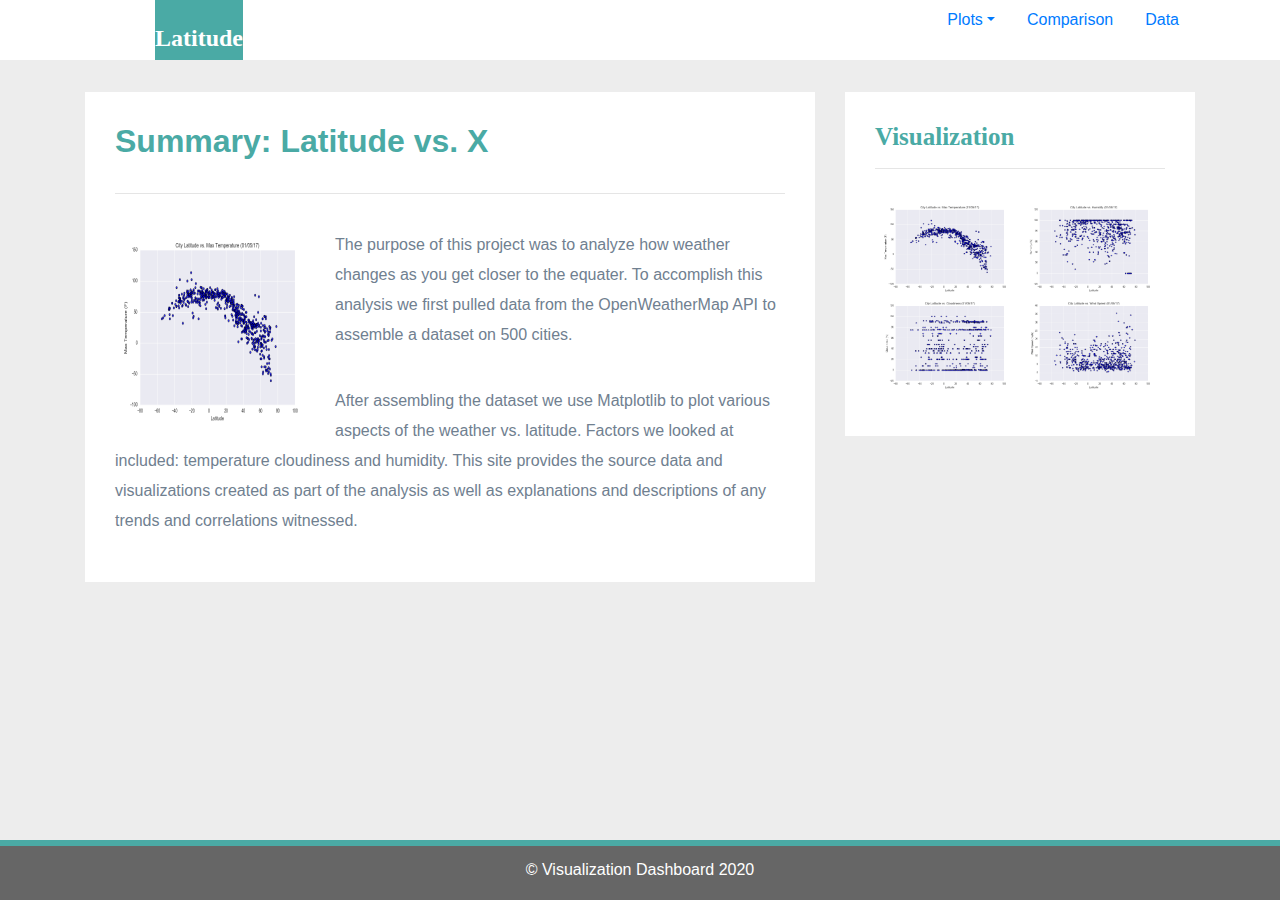
<file: index.html>
<!DOCTYPE html>
<html lang="en-us">
    <head>
        <meta charset="utf-8">
        <meta name="viewport" content="width=device-width, initial-scale=1.0">
        <meta http-equiv="X-UA-Compatible" content="ie=edge">
        <title>Visualization Dashboard</title>

        <!-- Bootstrap Stylesheet-->
        <link rel="stylesheet" href="https://stackpath.bootstrapcdn.com/bootstrap/4.4.1/css/bootstrap.min.css" integrity="sha384-Vkoo8x4CGsO3+Hhxv8T/Q5PaXtkKtu6ug5TOeNV6gBiFeWPGFN9MuhOf23Q9Ifjh" crossorigin="anonymous">
        <!-- Own CSS stylesheet-->
        <link rel="stylesheet" href="assets/css/style.css" media="screen">
    
    </head>
    <body>
        <nav class="navbar-custom">
            <div class="container">
                <div class="row">
                    <div class = "col-md-8">
                        <a class="navbar-brand" id="logo">
                            Latitude
                        </a>
                    </div>
                    <div class = "col-md-4">
                        <ul class="nav justify-content-end">
                            <li class="nav-item dropdown">
                                <a class="nav-link dropdown-toggle" data-toggle="dropdown" href="#" role="button" aria-haspopup="true" aria-expanded="false">Plots</a>
                                <div class="dropdown-menu">
                                    <a class="dropdown-item" href="visualization/temp.html">Max Temperature</a>
                                    <a class="dropdown-item" href="visualization/humidity.html">Humidity</a>
                                    <a class="dropdown-item" href="visualization/cloudiness.html">Cloudiness</a>
                                    <a class="dropdown-item" href="visualization/wind.html">Wind Speed</a>
                                </div>
                            </li>
                            <li class="nav-item">
                                <a class="nav-link" href="comparison.html">Comparison</a>
                            </li>
                            <li class="nav-item">
                                <a class="nav-link" href="data.html">Data</a>
                            </li>
                        </ul>
                    </div>
                </div>
            </div>
        </nav>

        <section class="container">
            <section class="row">
                <div class="col-md-8">
                    <article class="description-content">
                        <h1 class="description-header">Summary: Latitude vs. X</h1>
                        <hr class="description-hr"/>
                        <img src="assets/images/Fig1.png" alt="figure 1" id="description-image"/>
                        <p>The purpose of this project was to analyze how weather changes as you get closer to the equater. To accomplish this analysis we first pulled data from the OpenWeatherMap API to assemble a dataset on 500 cities.</p>
                        <p>After assembling the dataset we use Matplotlib to plot various aspects of the weather vs. latitude. Factors we looked at included: temperature cloudiness and humidity. This site provides the source data and visualizations created as part of the analysis as well as explanations and descriptions of any trends and correlations witnessed.</p>
                    </article>

                </div>

                <div class="col-md-4">
                    <section id="imageNav-area">
                        <div class="imageNav-content">
                            <h2 class="imageNav-header">Visualization</h2>
                            <hr/>
                            <div id="images">
                                <a href="visualization/temp.html">
                                    <img src="assets/images/Fig1.png" alt="" class="imageNav-photo">
                                </a>
                                <a href="visualization/humidity.html">
                                    <img src="assets/images/Fig2.png" alt="" class="imageNav-photo">
                                </a>
                                <a href="visualization/cloudiness.html">
                                    <img src="assets/images/Fig3.png" alt="" class="imageNav-photo">
                                </a>
                                <a href="visualization/wind.html">
                                    <img src="assets/images/Fig4.png" alt="" class="imageNav-photo">
                                </a>
                            </div>
                        </div>

                    </section>

                </div>
            </section>

        </section>

        <footer class="footer navbar-fixed-bottom">
            <div class="two-toned-footer-color">
                <p class="text-muted-footer text-center">&copy Visualization Dashboard 2020</p>
            </div>

        </footer>
    </body>

    <!-- Optional JavaScript -->
    <!-- jQuery first, then Popper.js, then Bootstrap JS -->
    <script src="https://code.jquery.com/jquery-3.4.1.slim.min.js"integrity="sha384-J6qa4849blE2+poT4WnyKhv5vZF5SrPo0iEjwBvKU7imGFAV0wwj1yYfoRSJoZ+n"crossorigin="anonymous"></script>
    <script src="https://cdn.jsdelivr.net/npm/popper.js@1.16.0/dist/umd/popper.min.js"integrity="sha384-Q6E9RHvbIyZFJoft+2mJbHaEWldlvI9IOYy5n3zV9zzTtmI3UksdQRVvoxMfooAo"crossorigin="anonymous"></script>
    <script src="https://stackpath.bootstrapcdn.com/bootstrap/4.4.1/js/bootstrap.min.js"integrity="sha384-wfSDF2E50Y2D1uUdj0O3uMBJnjuUD4Ih7YwaYd1iqfktj0Uod8GCExl3Og8ifwB6"crossorigin="anonymous"></script>


</html>
</file>
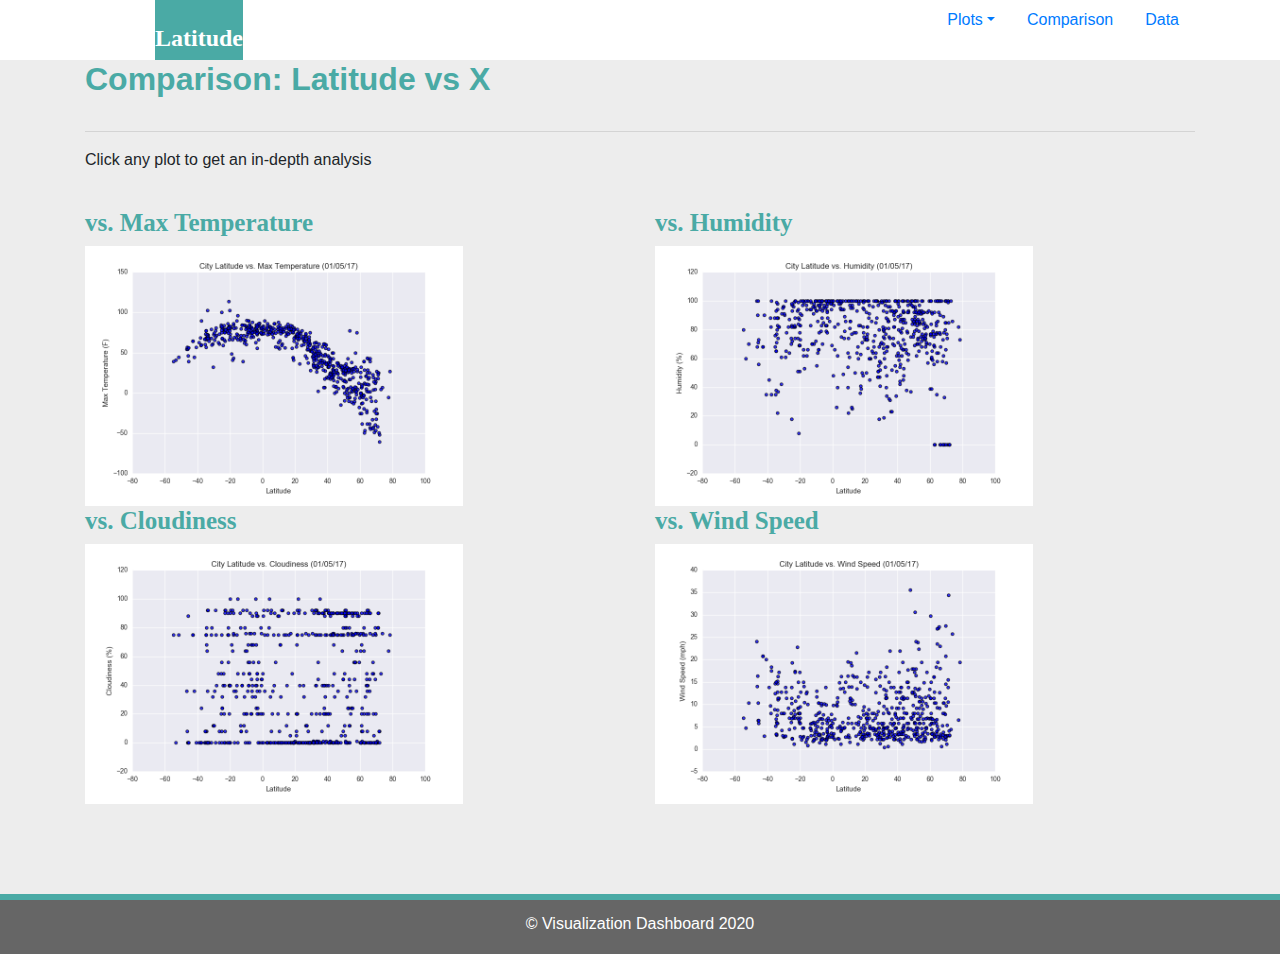
<file: comparison.html>
<!DOCTYPE html>
<html lang="en-us">

<head>
    <meta charset="utf-8">
    <meta name="viewport" content="width=device-width, initial-scale=1.0">
    <meta http-equiv="X-UA-Compatible" content="ie=edge">
    <title>Visualization Dashboard</title>

    <!-- Bootstrap Stylesheet-->
    <link rel="stylesheet" href="https://stackpath.bootstrapcdn.com/bootstrap/4.4.1/css/bootstrap.min.css"
        integrity="sha384-Vkoo8x4CGsO3+Hhxv8T/Q5PaXtkKtu6ug5TOeNV6gBiFeWPGFN9MuhOf23Q9Ifjh" crossorigin="anonymous">
    <!-- Own CSS stylesheet-->
    <link rel="stylesheet" href="assets/css/style.css" media="screen">

</head>

<body>
    <nav class="navbar-custom">
        <div class="container">
            <div class="row">
                <div class="col-md-8">
                    <a class="navbar-brand" id="logo">
                        Latitude
                    </a>
                </div>
                <div class="col-md-4">
                    <ul class="nav justify-content-end">
                        <li class="nav-item dropdown">
                            <a class="nav-link dropdown-toggle" data-toggle="dropdown" href="#" role="button"
                                aria-haspopup="true" aria-expanded="false">Plots</a>
                            <div class="dropdown-menu">
                                <a class="dropdown-item" href="temp.html">Max Temperature</a>
                                <a class="dropdown-item" href="humidity.html">Humidity</a>
                                <a class="dropdown-item" href="cloudiness.html">Cloudiness</a>
                                <a class="dropdown-item" href="wind.html">Wind Speed</a>
                            </div>
                        </li>
                        <li class="nav-item">
                            <a class="nav-link" href="comparison.html">Comparison</a>
                        </li>
                        <li class="nav-item">
                            <a class="nav-link" href="data.html">Data</a>
                        </li>
                    </ul>
                </div>
            </div>
        </div>
    </nav>

    <div class="container">
        <article class="decription-content row">
            <div class="col-md-12">
                <h1 class="description-header">Comparison: Latitude vs X</h1>
                <hr class="decription-hr">
                <p class="description-text">Click any plot to get an in-depth analysis</p>
            </div>
            <div class="col-md-6">
                <h2 class="comparison-header">vs. Max Temperature</h2>
                <a href="visualization/temp.html">
                    <img src="assets/images/Fig1.png" class="comparison-image img-responsive">
                </a>
            </div>
            <div class="col-md-6">
                <h2 class="comparison-header">vs. Humidity</h2>
                 <a href="visualization/humidity.html">
                     <img src="assets/images/Fig2.png" class="comparison-image img-responsive">
                 </a>
            </div>
            <div class="col-md-6">
                <h2 class="comparison-header">vs. Cloudiness</h2>
                 <a href="visualization/Cloudiness.html">
                     <img src="assets/images/Fig3.png" class="comparison-image img-responsive">
                 </a>
            </div>
            <div class="col-md-6">
                <h2 class="comparison-header">vs. Wind Speed</h2>
                 <a href="visualization/wind.html">
                     <img src="assets/images/Fig4.png" class="comparison-image img-responsive">
                 </a>
            </div>
        </article>
    </div>


       <footer class="footer navbar-fixed-bottom">
           <div class="two-toned-footer-color">
               <p class="text-muted-footer text-center">&copy Visualization Dashboard 2020</p>
           </div>

       </footer>

</body>

</html>
</file>
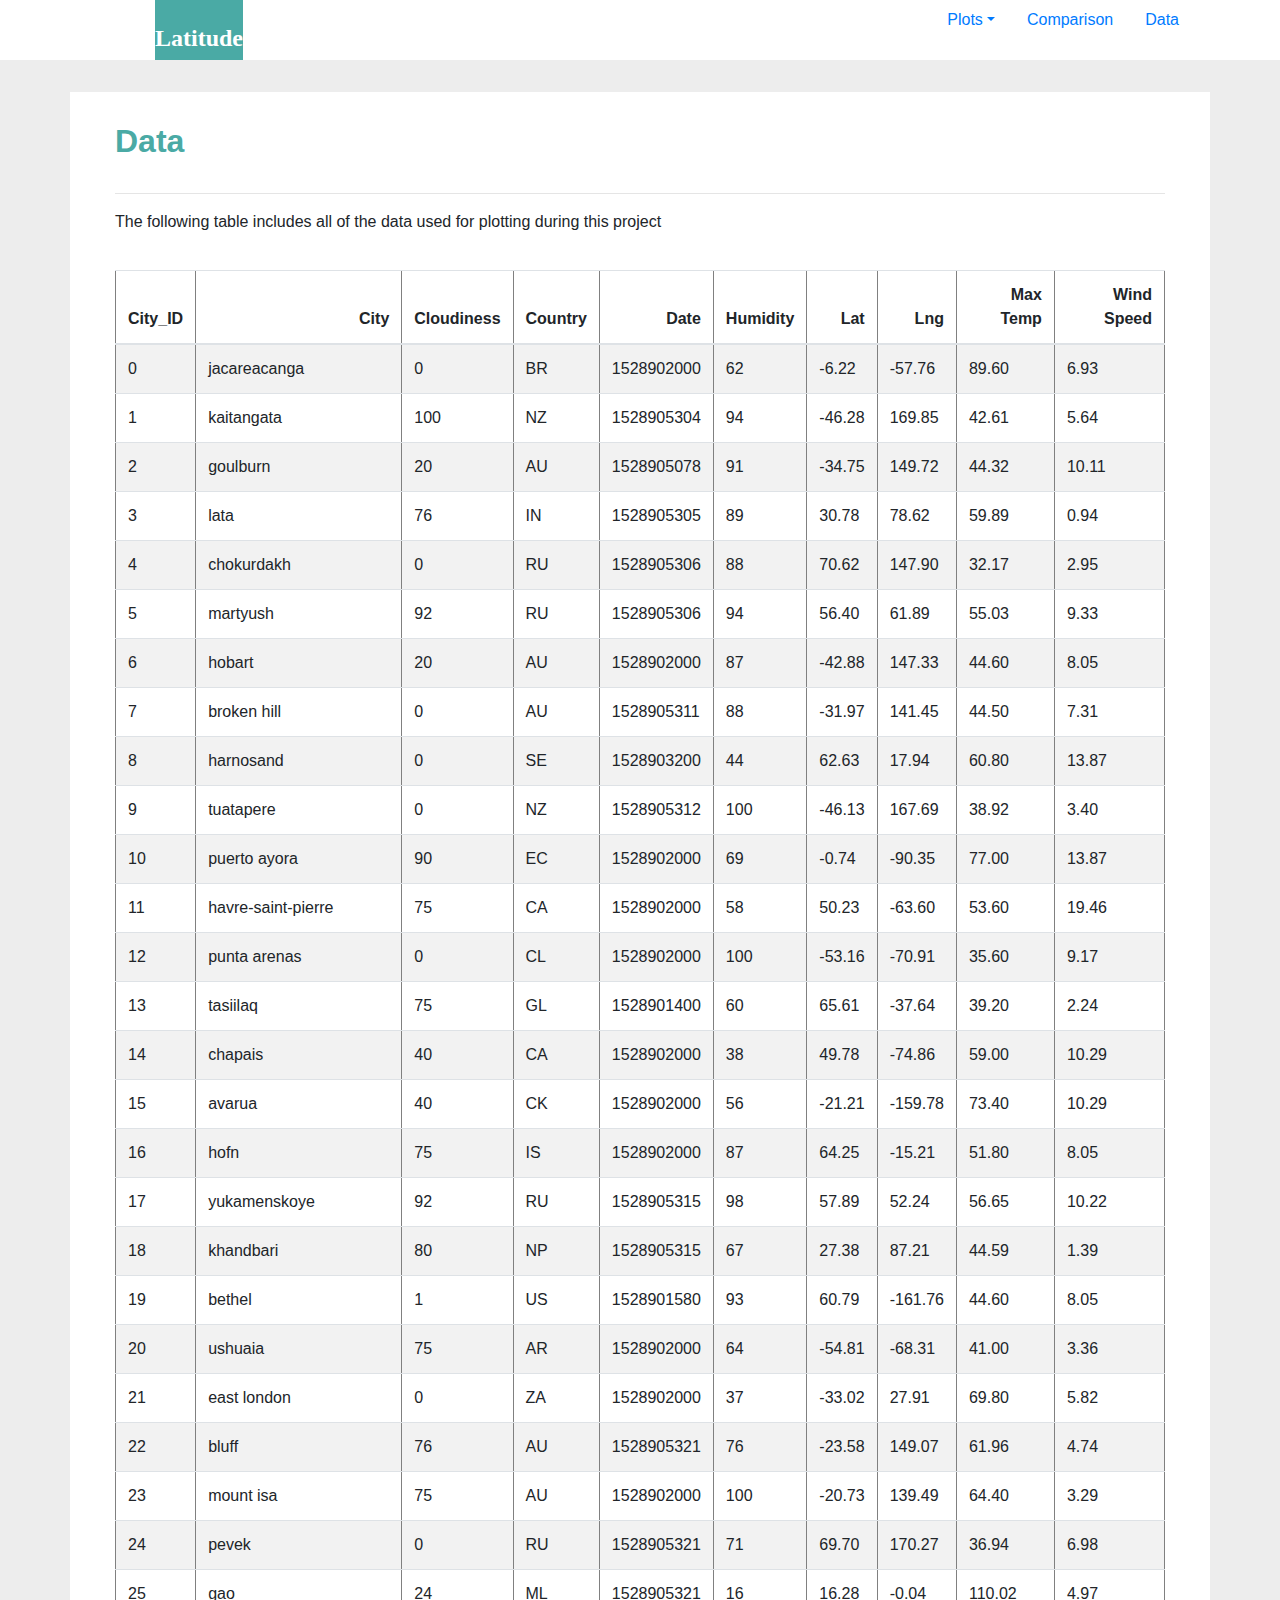
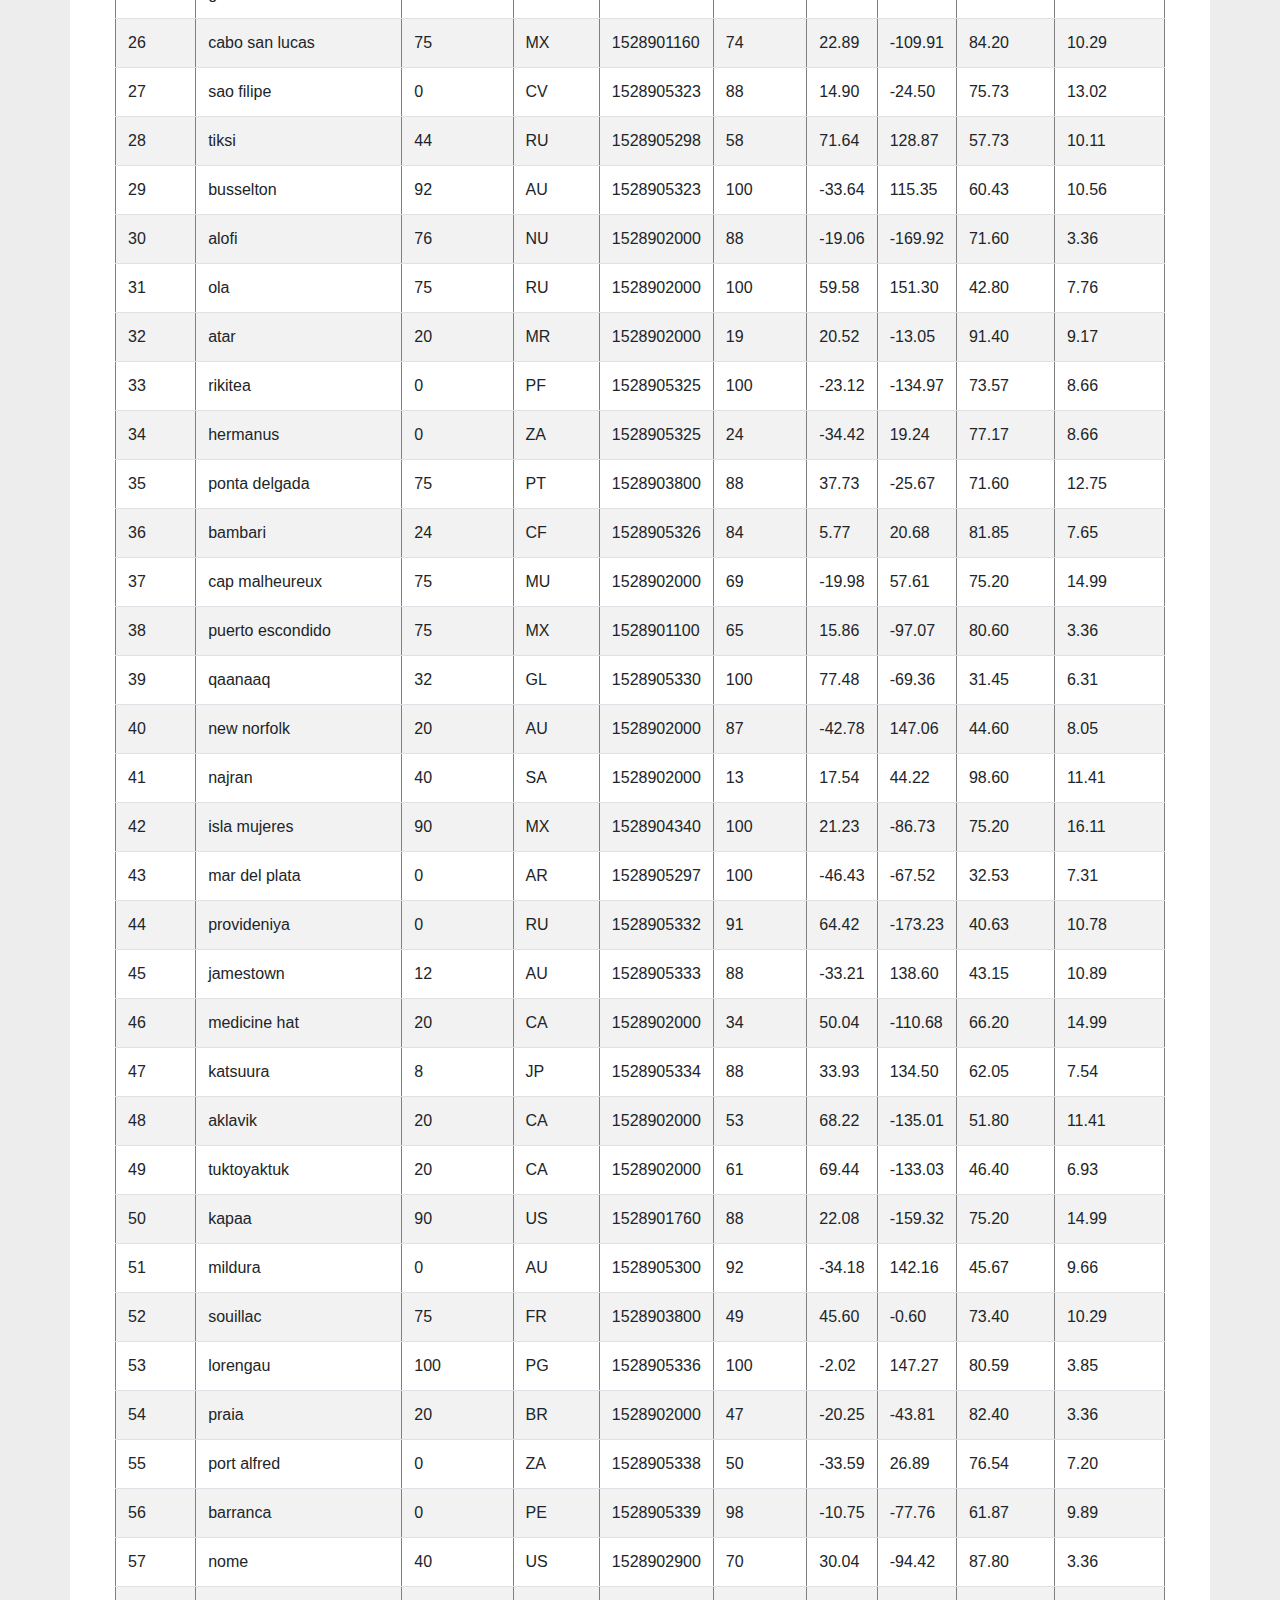
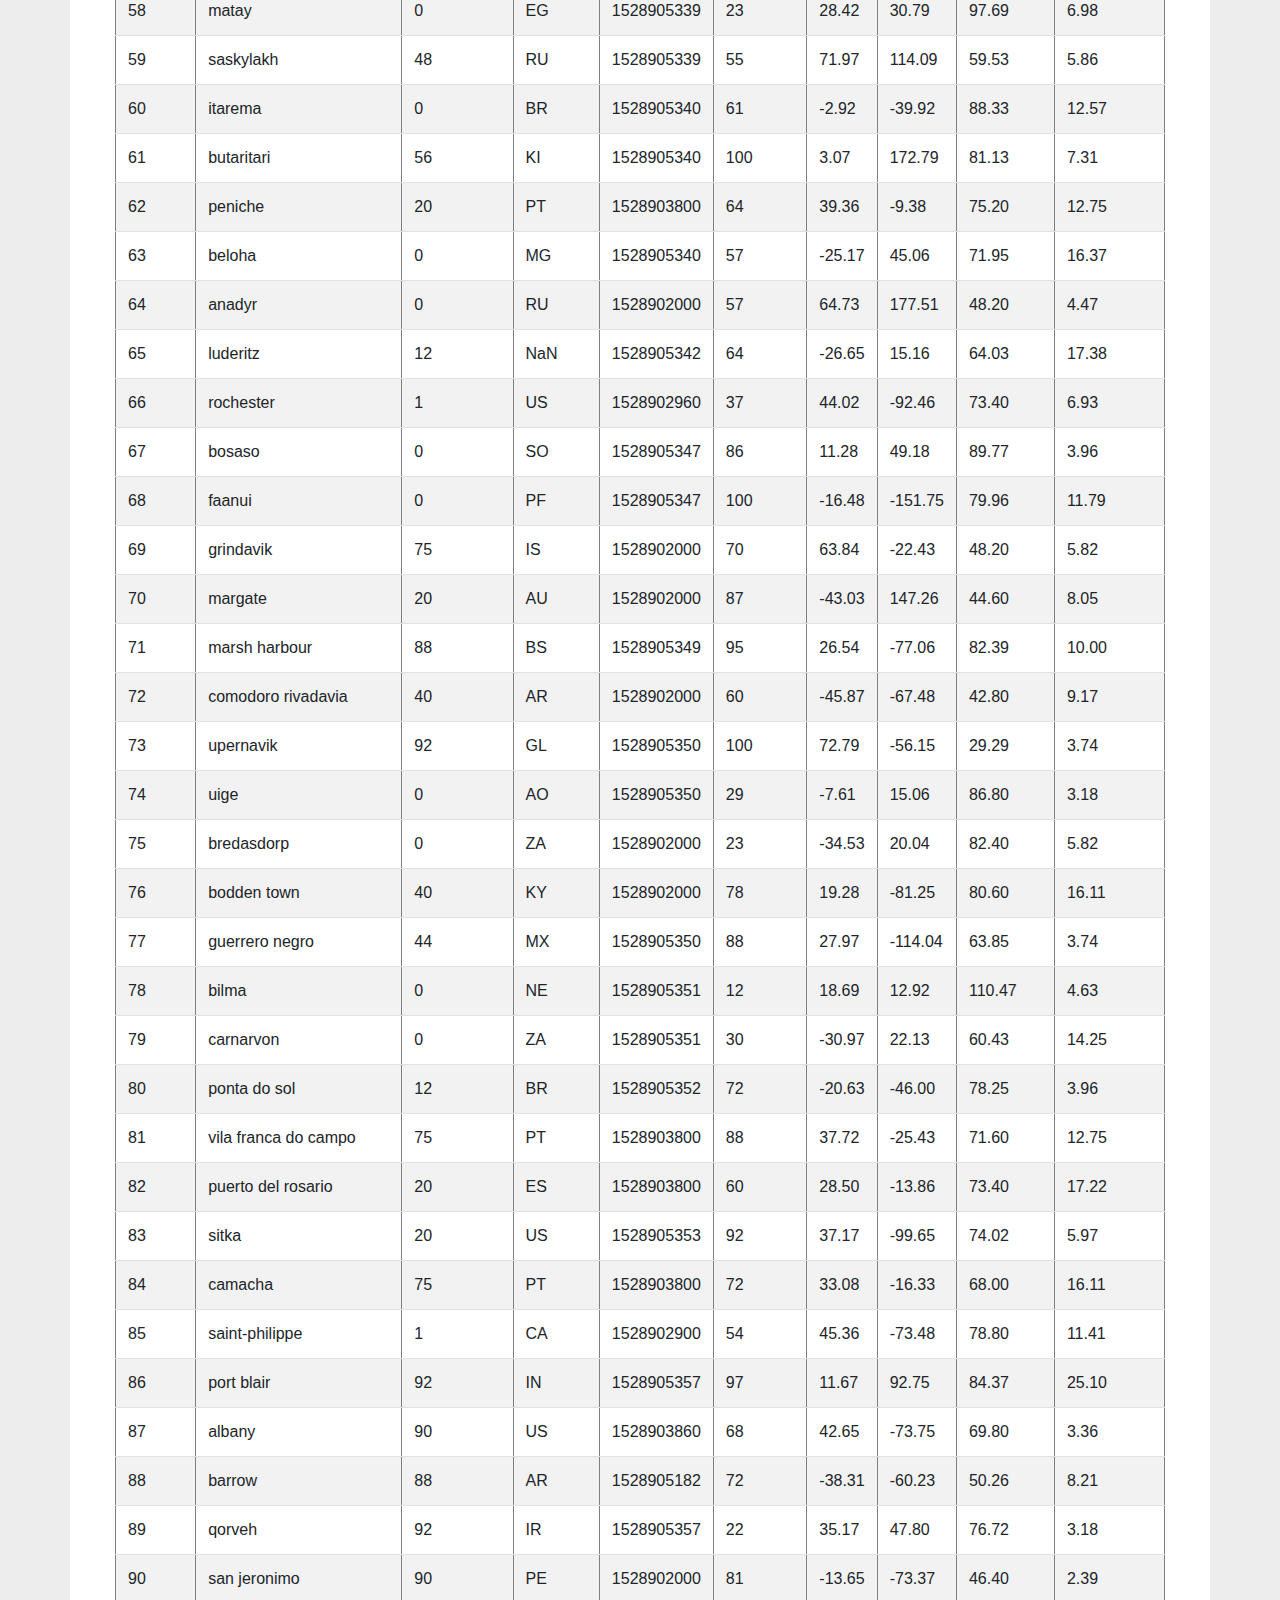
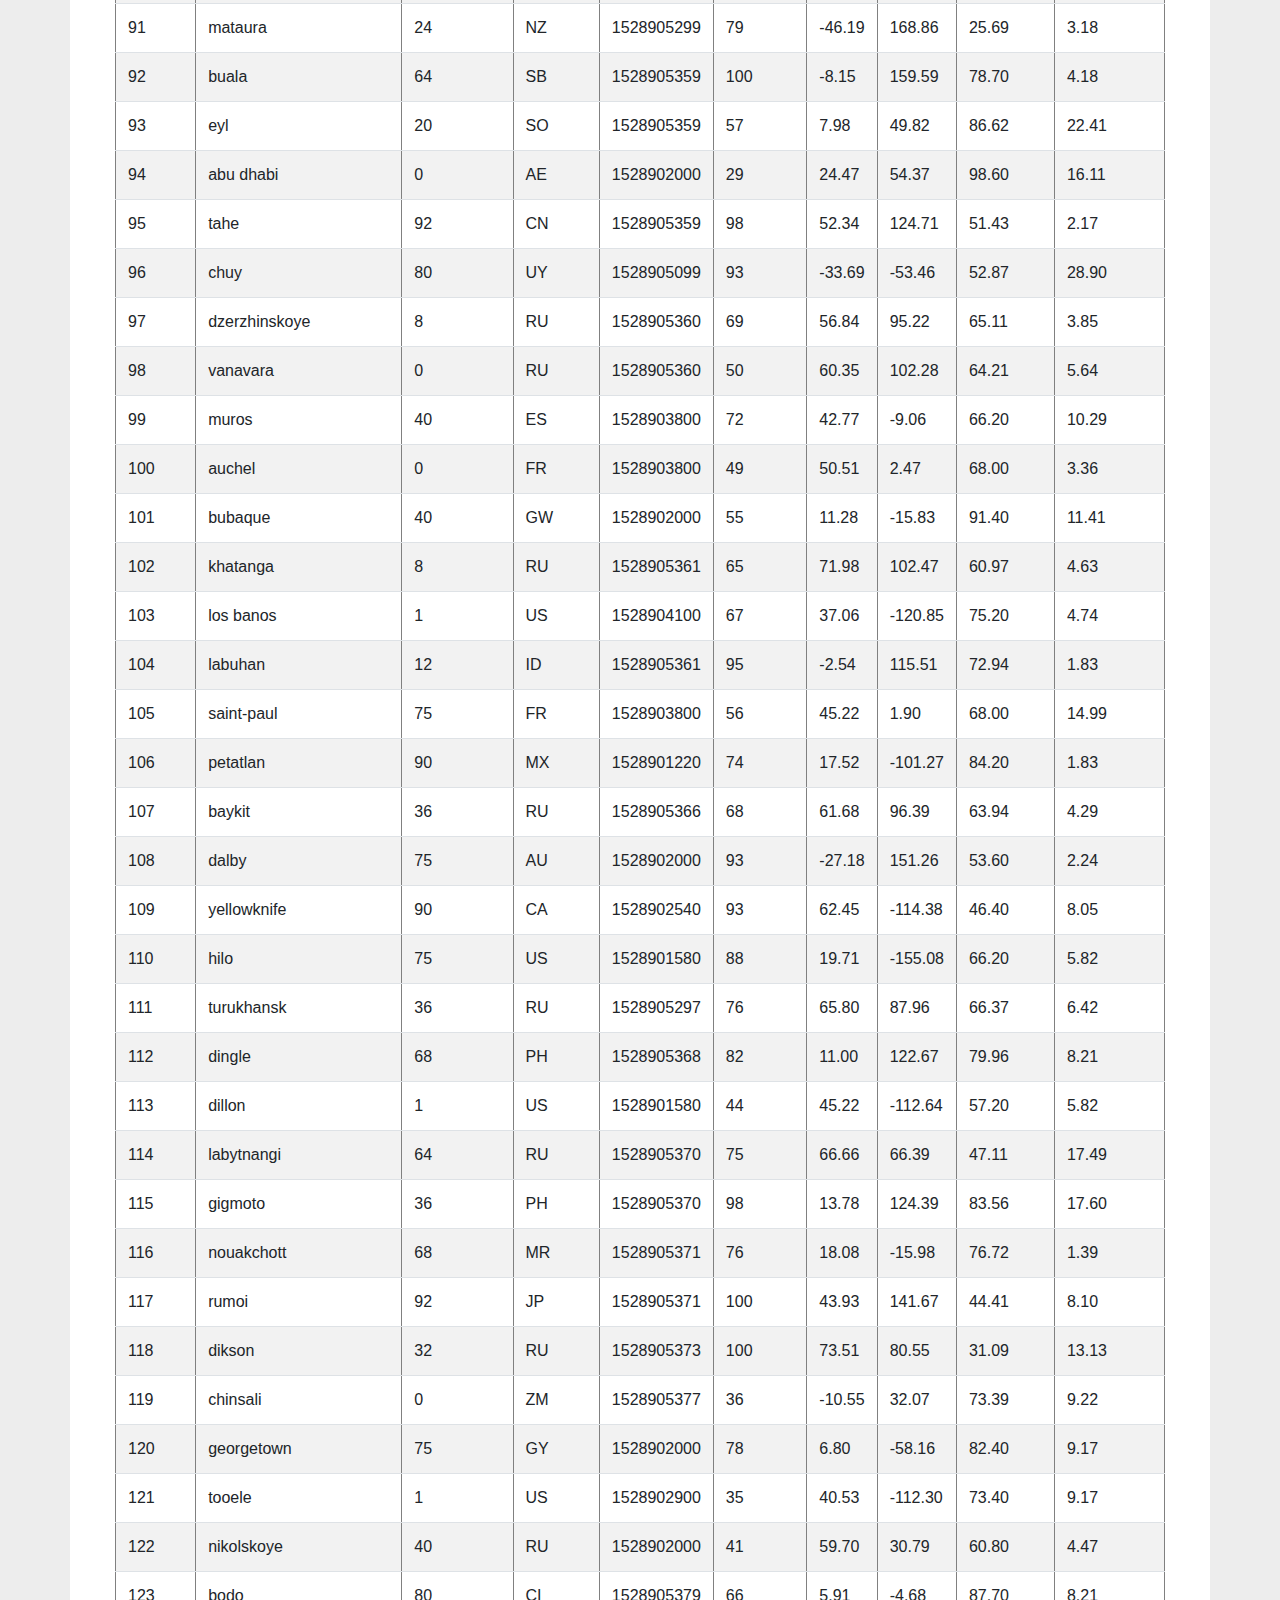
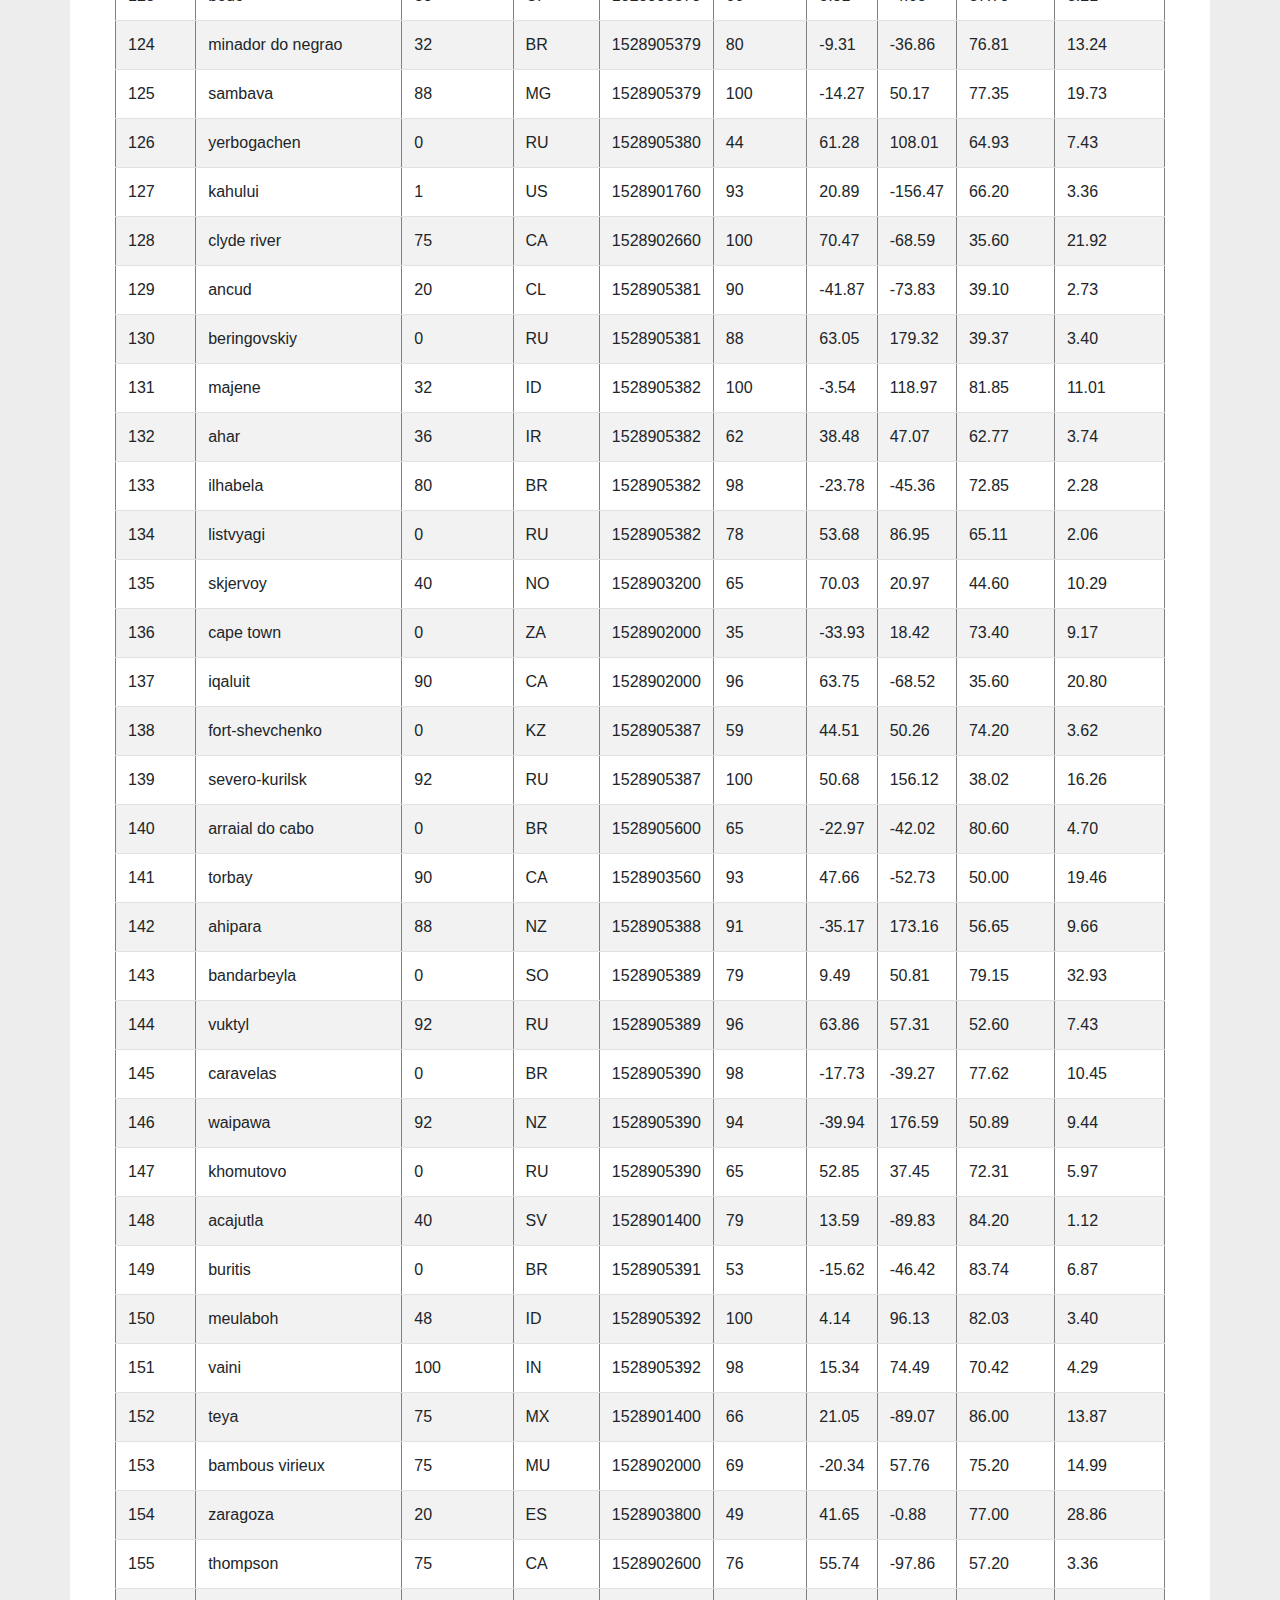
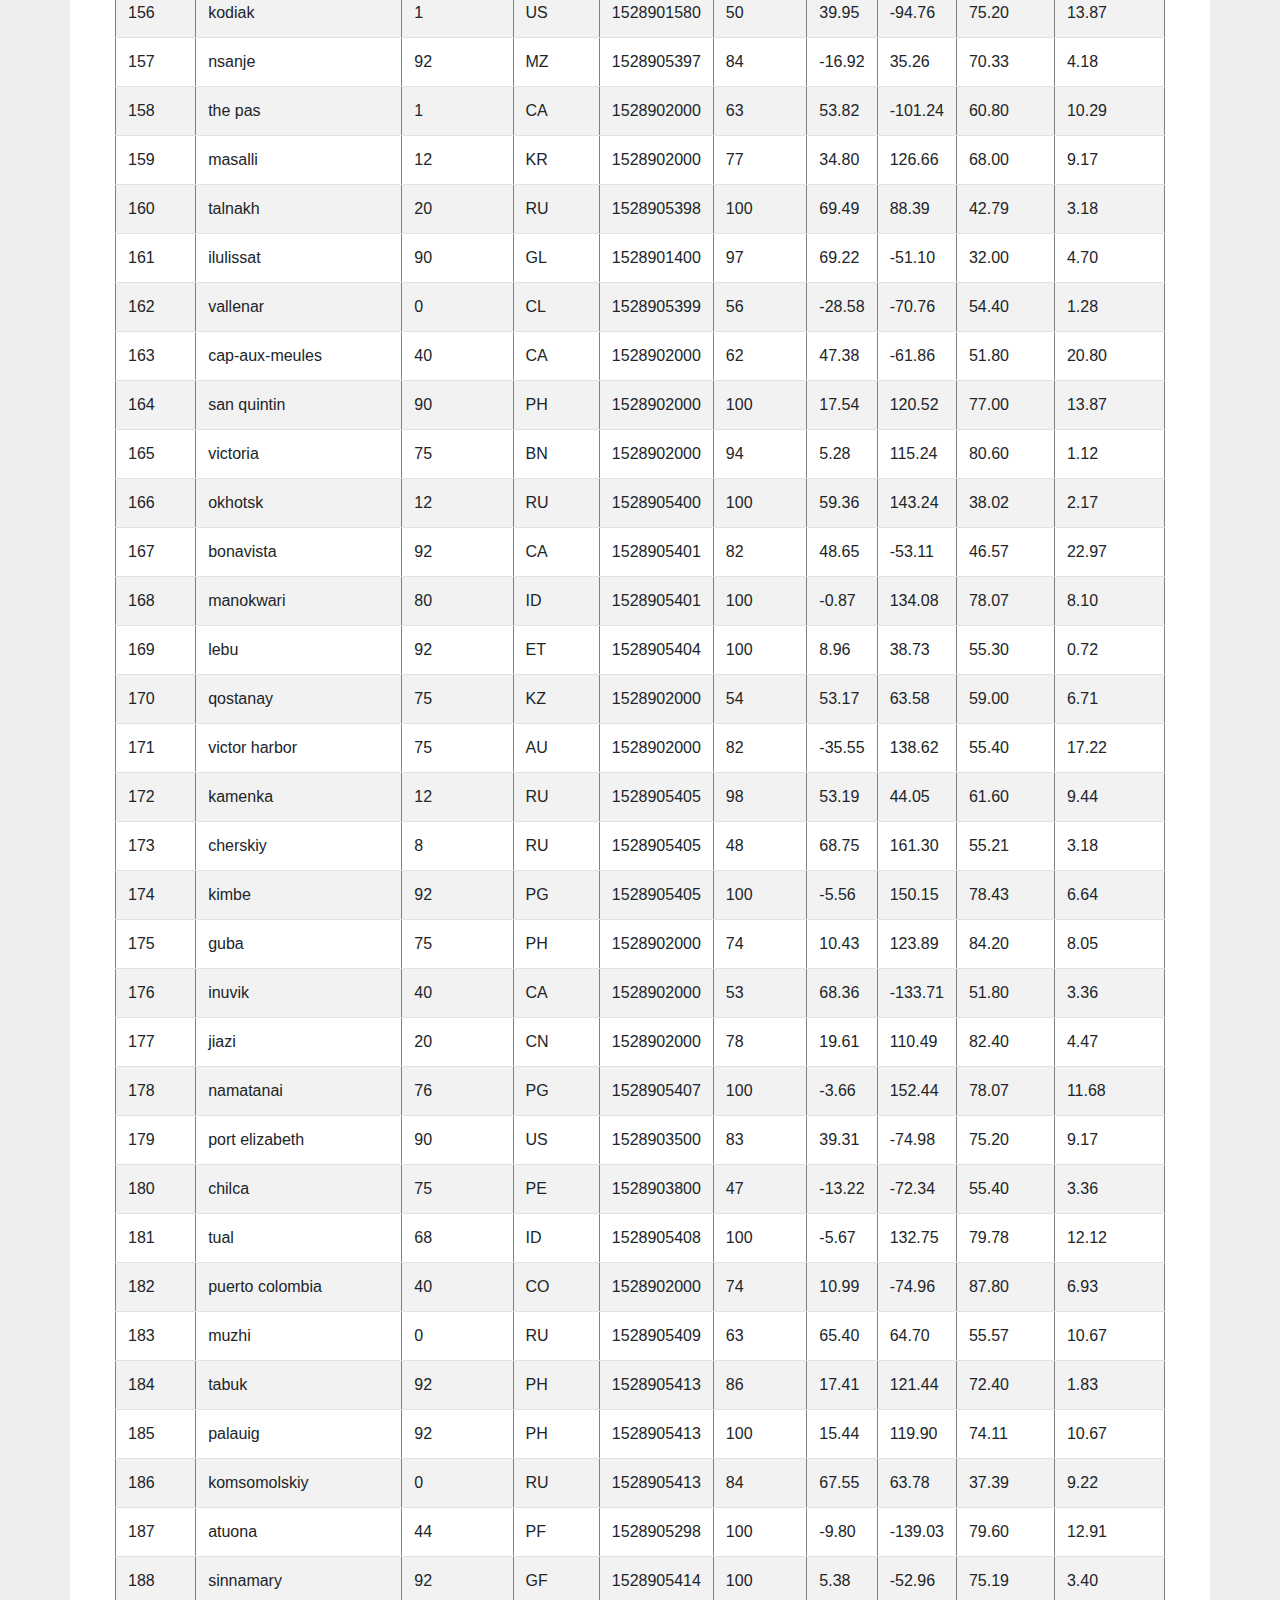
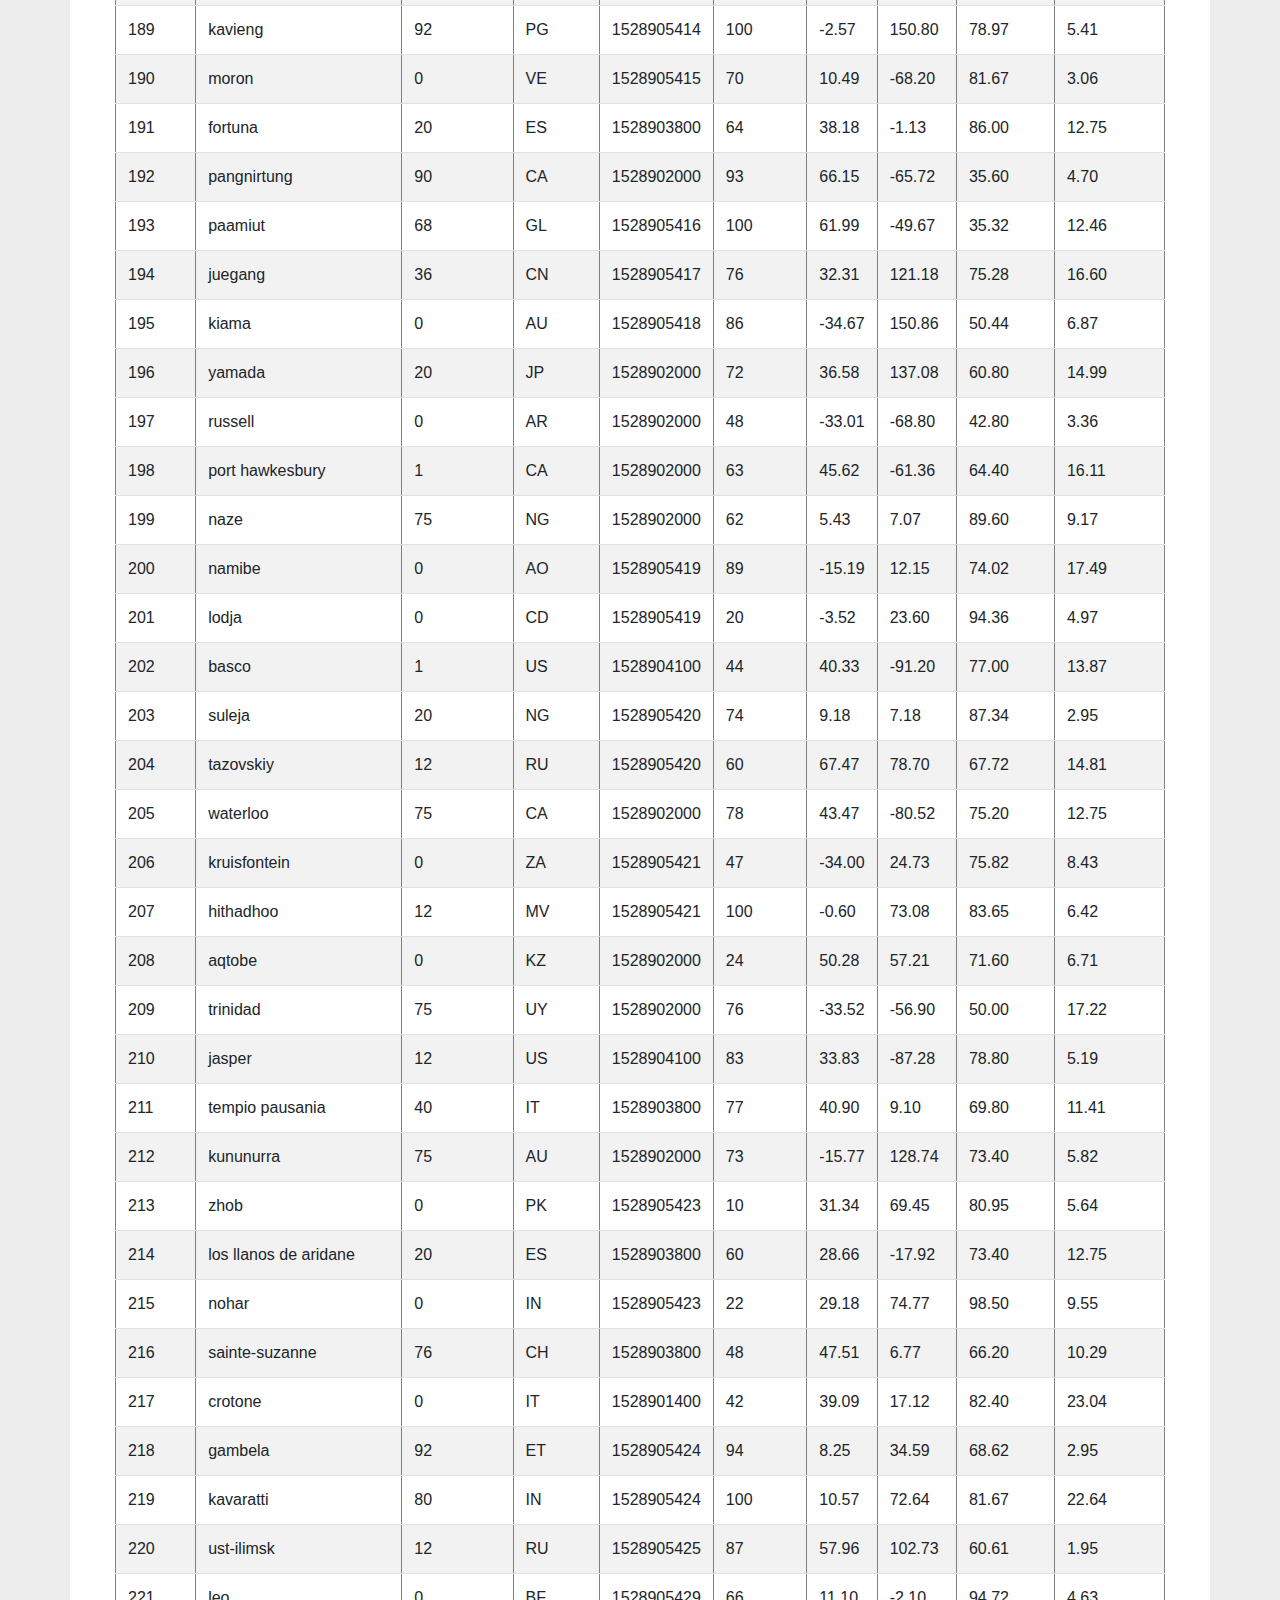
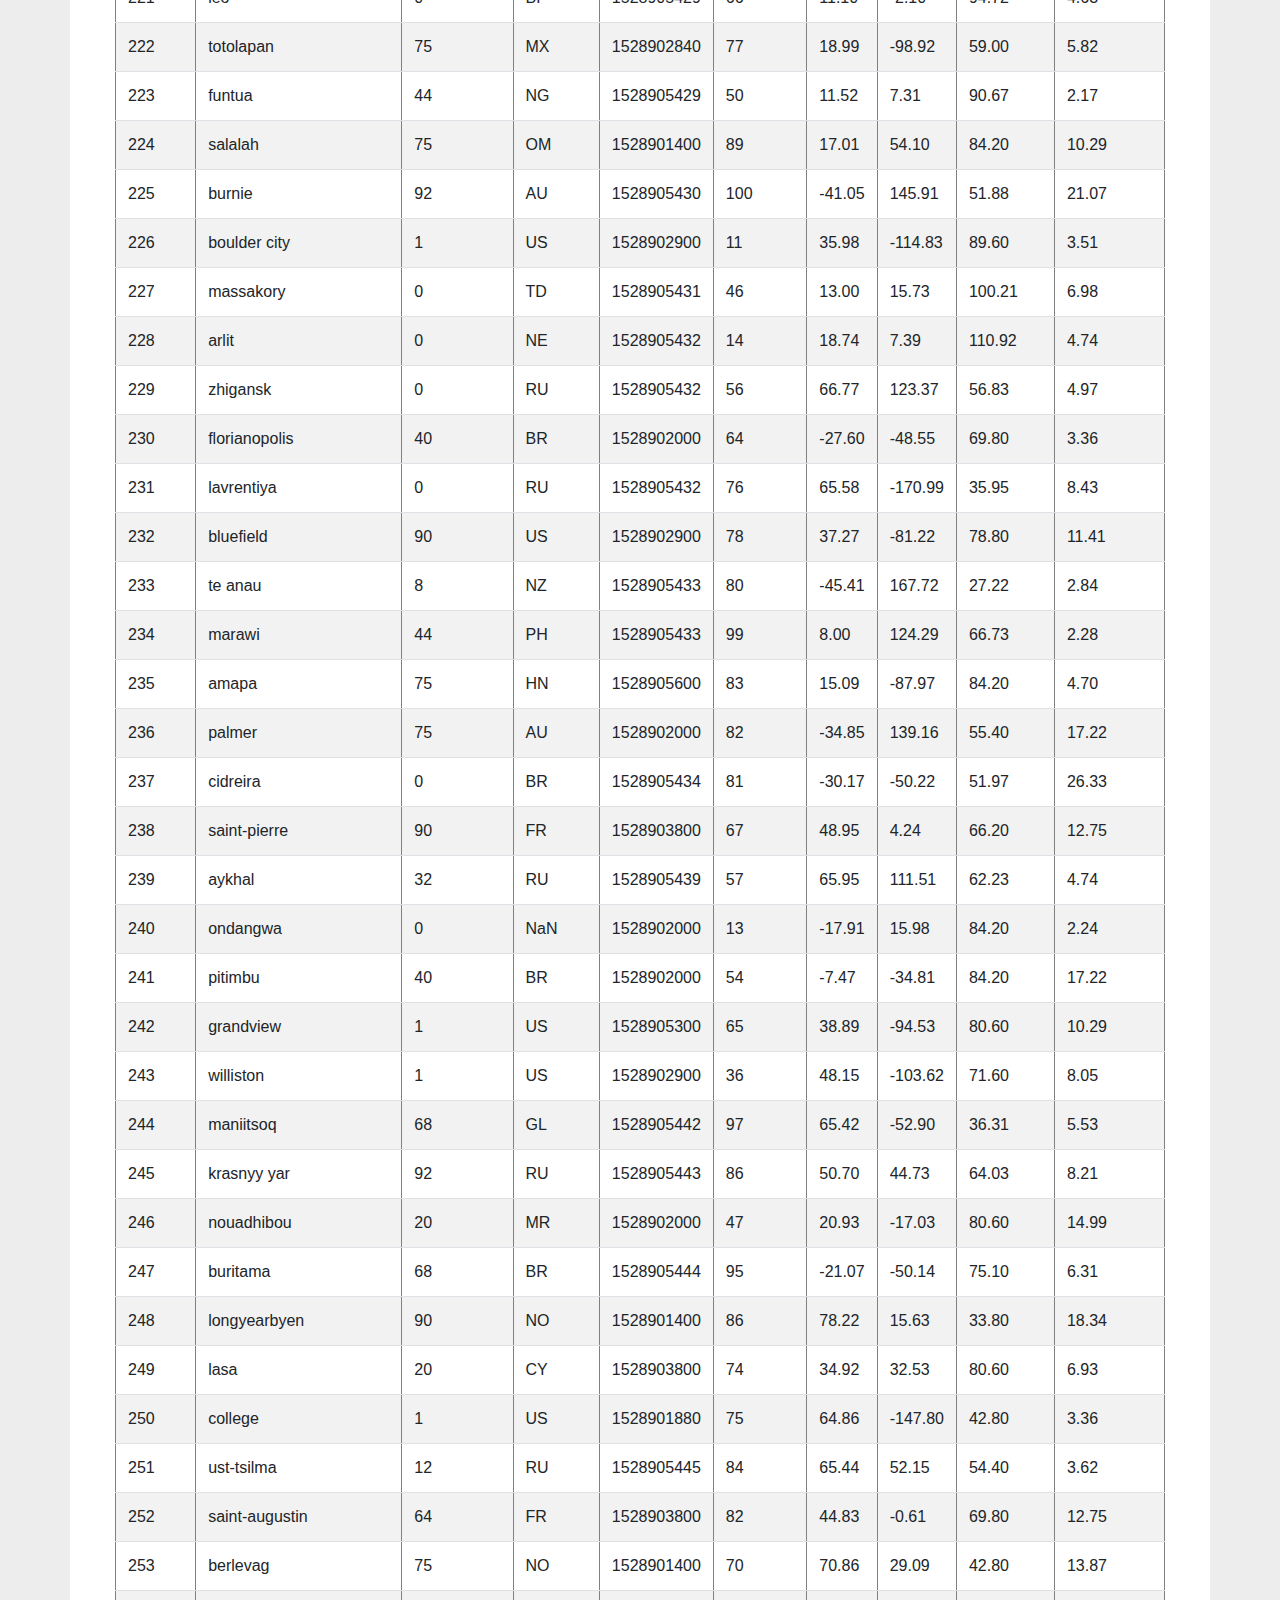
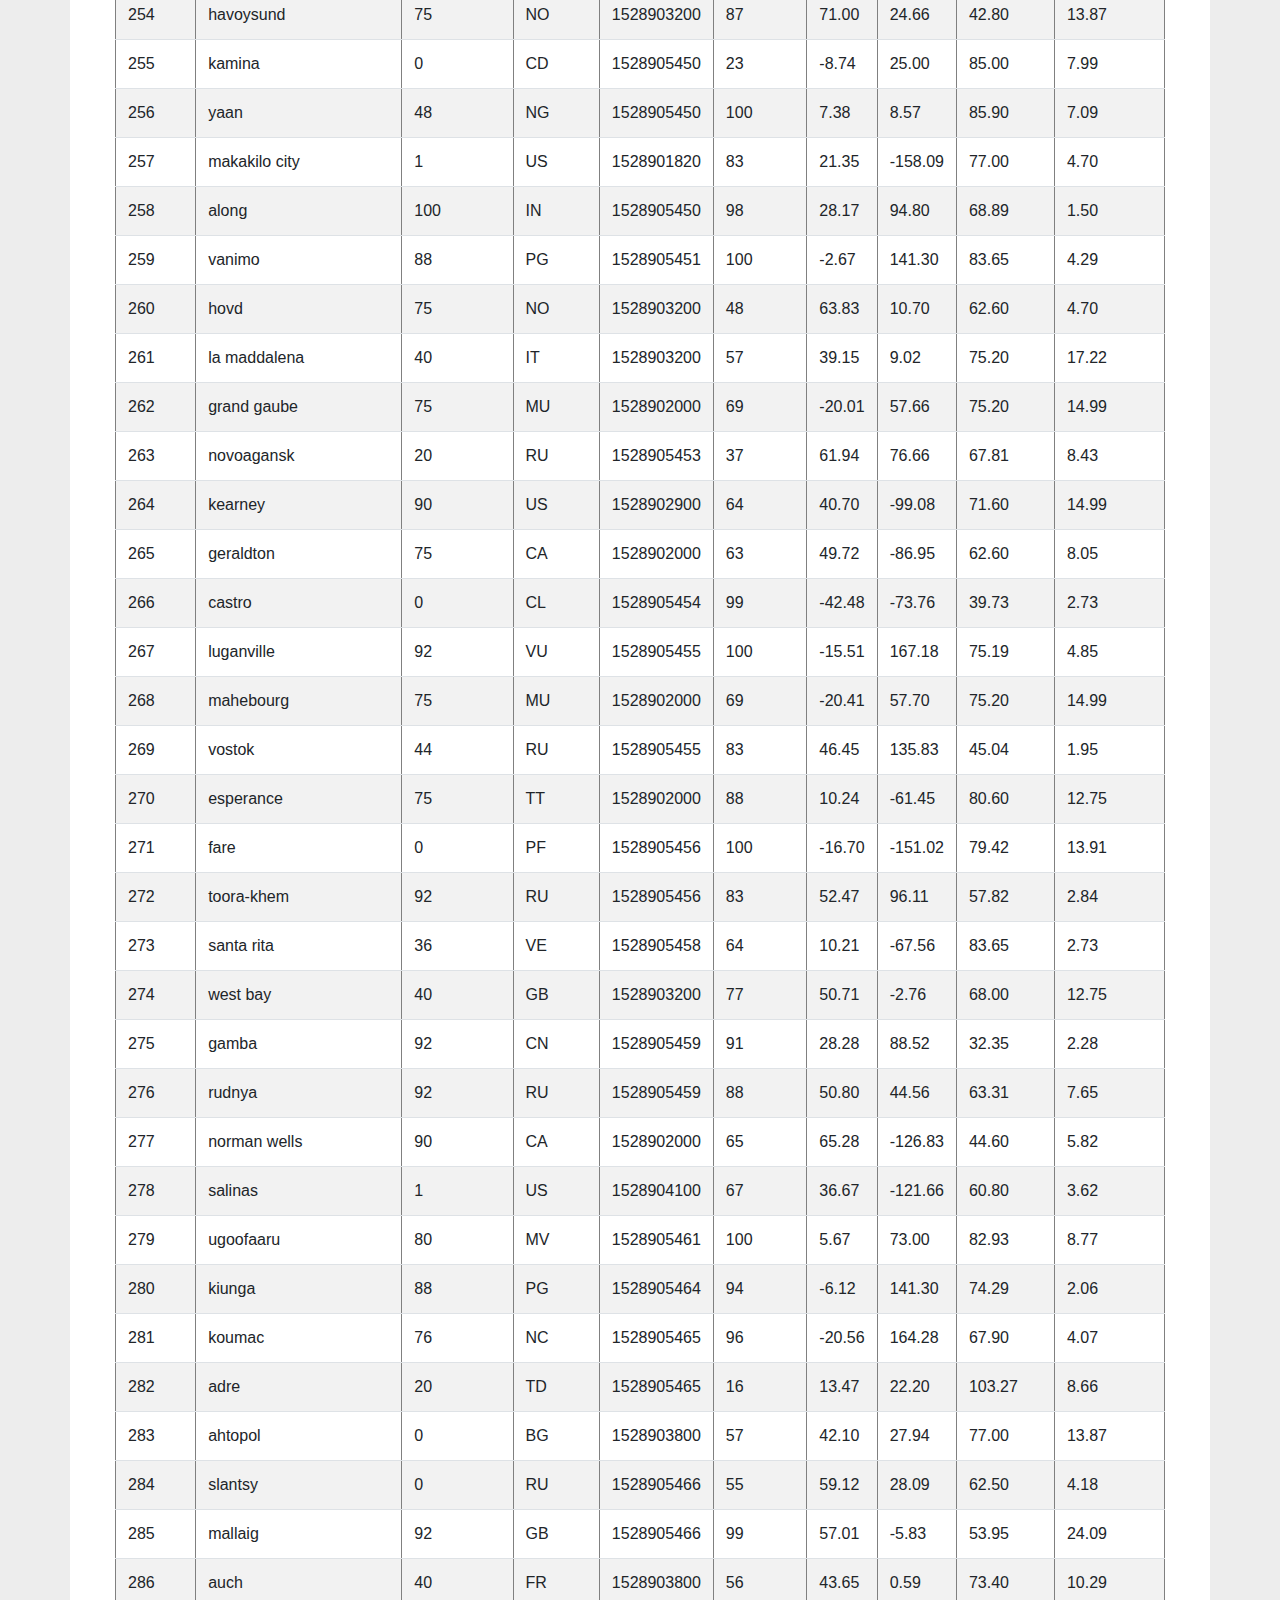
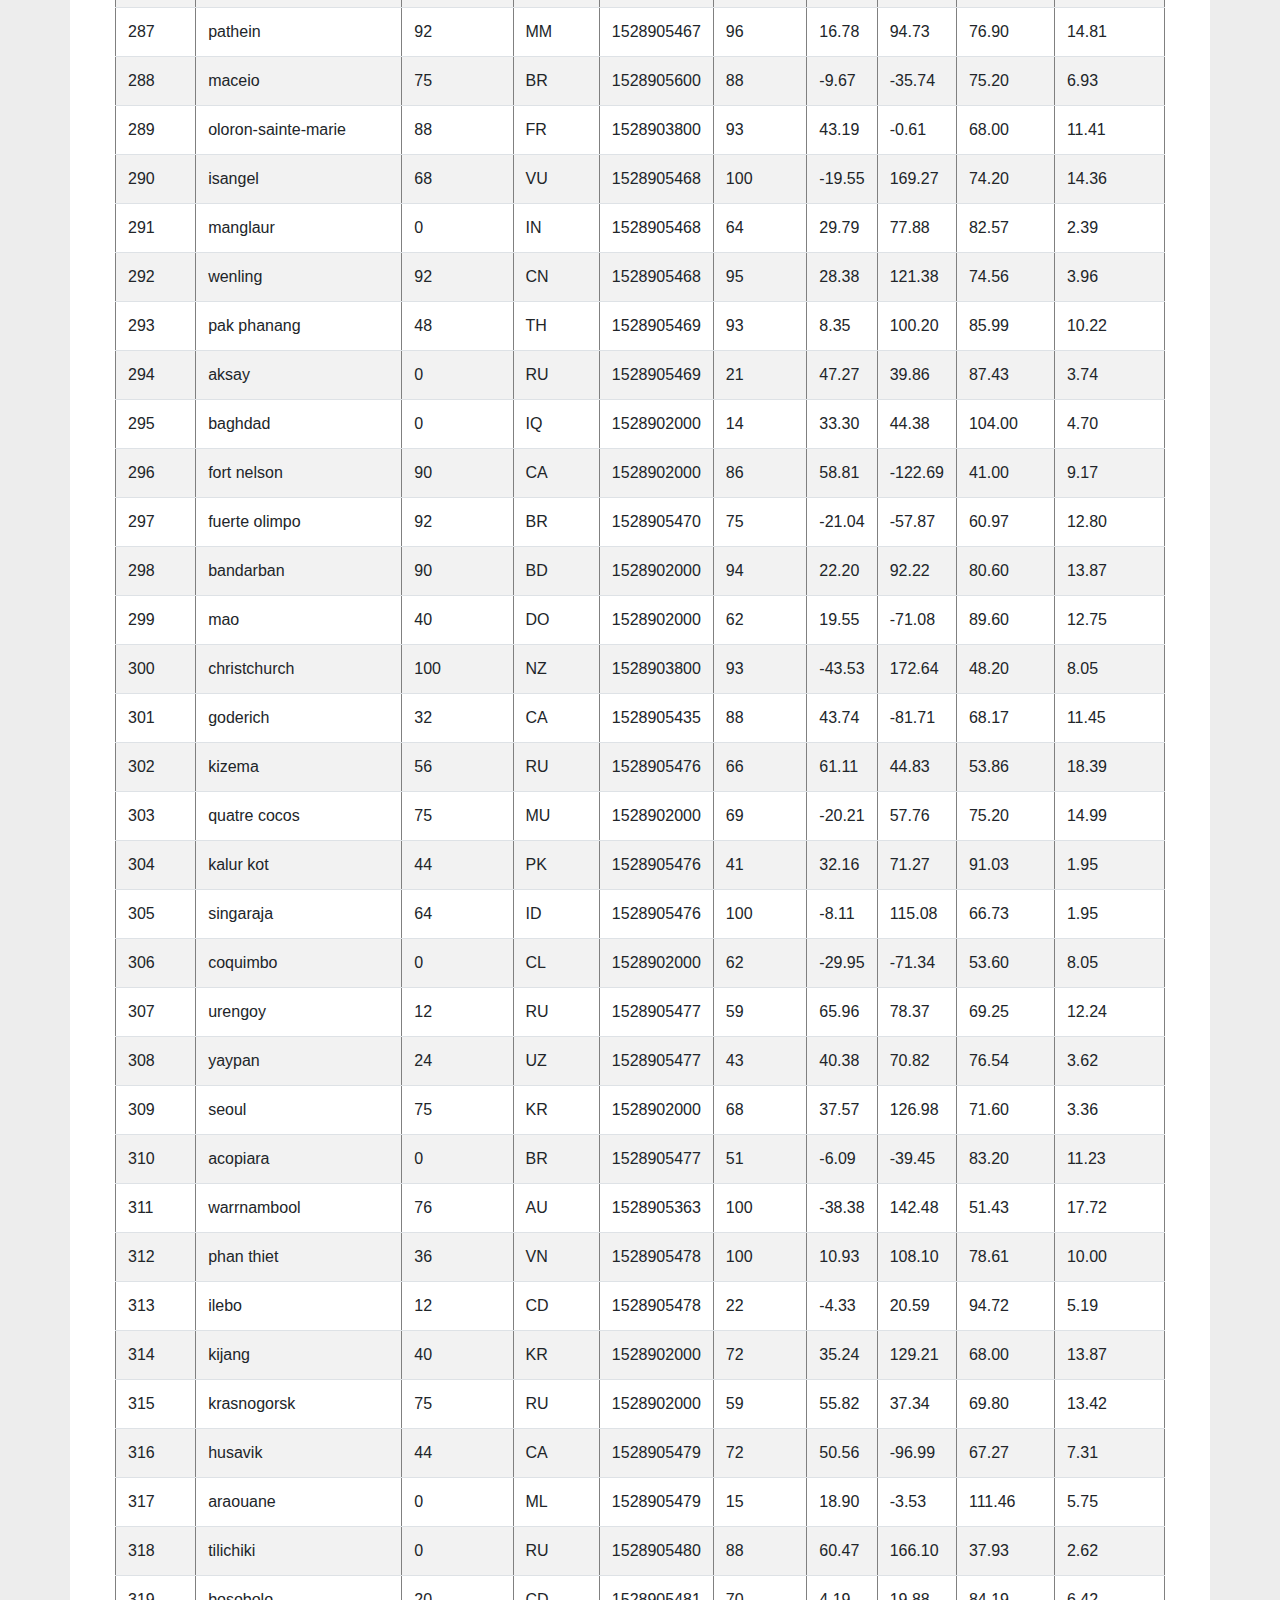
<file: data.html>
<!DOCTYPE html>
<html lang="en-us">

<head>
    <meta charset="utf-8">
    <meta name="viewport" content="width=device-width, initial-scale=1.0">
    <meta http-equiv="X-UA-Compatible" content="ie=edge">
    <title>Visualization Dashboard</title>

    <!-- Bootstrap Stylesheet-->
    <link rel="stylesheet" href="https://stackpath.bootstrapcdn.com/bootstrap/4.4.1/css/bootstrap.min.css"
        integrity="sha384-Vkoo8x4CGsO3+Hhxv8T/Q5PaXtkKtu6ug5TOeNV6gBiFeWPGFN9MuhOf23Q9Ifjh" crossorigin="anonymous">
    <!-- Own CSS stylesheet-->
    <link rel="stylesheet" href="assets/css/style.css" media="screen">

</head>

<body>
    <nav class="navbar-custom">
        <div class="container">
            <div class="row">
                <div class="col-md-8">
                    <a class="navbar-brand" id="logo">
                        Latitude
                    </a>
                </div>
                <div class="col-md-4">
                    <ul class="nav justify-content-end">
                        <li class="nav-item dropdown">
                            <a class="nav-link dropdown-toggle" data-toggle="dropdown" href="#" role="button"
                                aria-haspopup="true" aria-expanded="false">Plots</a>
                            <div class="dropdown-menu">
                                <a class="dropdown-item" href="visualization/temp.html">Max Temperature</a>
                                <a class="dropdown-item" href="visualization/humidity.html">Humidity</a>
                                <a class="dropdown-item" href="visualization/cloudiness.html">Cloudiness</a>
                                <a class="dropdown-item" href="visualization/wind.html">Wind Speed</a>
                            </div>
                        </li>
                        <li class="nav-item">
                            <a class="nav-link" href="comparison.html">Comparison</a>
                        </li>
                        <li class="nav-item">
                            <a class="nav-link" href="data.html">Data</a>
                        </li>
                    </ul>
                </div>
            </div>
        </div>
    </nav>

    <div class="container">
        <article class="description-content row">
            <div class="col-md-12">
                <h1 class="description-header">Data</h1>
                <hr class="description-hr"/>
                <p class="description-text">The following table includes all of the data used for plotting during this project</p>
            </div>
            <div class="col-md-12">
                <table border="1" class="dataframe table table-striped table-hover">
                    <thead>
                        <tr style="text-align: right;">
                            <th>City_ID</th>
                            <th>City</th>
                            <th>Cloudiness</th>
                            <th>Country</th>
                            <th>Date</th>
                            <th>Humidity</th>
                            <th>Lat</th>
                            <th>Lng</th>
                            <th>Max Temp</th>
                            <th>Wind Speed</th>
                        </tr>
                    </thead>
                    <tbody>
                        <tr>
                            <td>0</td>
                            <td>jacareacanga</td>
                            <td>0</td>
                            <td>BR</td>
                            <td>1528902000</td>
                            <td>62</td>
                            <td>-6.22</td>
                            <td>-57.76</td>
                            <td>89.60</td>
                            <td>6.93</td>
                        </tr>
                        <tr>
                            <td>1</td>
                            <td>kaitangata</td>
                            <td>100</td>
                            <td>NZ</td>
                            <td>1528905304</td>
                            <td>94</td>
                            <td>-46.28</td>
                            <td>169.85</td>
                            <td>42.61</td>
                            <td>5.64</td>
                        </tr>
                        <tr>
                            <td>2</td>
                            <td>goulburn</td>
                            <td>20</td>
                            <td>AU</td>
                            <td>1528905078</td>
                            <td>91</td>
                            <td>-34.75</td>
                            <td>149.72</td>
                            <td>44.32</td>
                            <td>10.11</td>
                        </tr>
                        <tr>
                            <td>3</td>
                            <td>lata</td>
                            <td>76</td>
                            <td>IN</td>
                            <td>1528905305</td>
                            <td>89</td>
                            <td>30.78</td>
                            <td>78.62</td>
                            <td>59.89</td>
                            <td>0.94</td>
                        </tr>
                        <tr>
                            <td>4</td>
                            <td>chokurdakh</td>
                            <td>0</td>
                            <td>RU</td>
                            <td>1528905306</td>
                            <td>88</td>
                            <td>70.62</td>
                            <td>147.90</td>
                            <td>32.17</td>
                            <td>2.95</td>
                        </tr>
                        <tr>
                            <td>5</td>
                            <td>martyush</td>
                            <td>92</td>
                            <td>RU</td>
                            <td>1528905306</td>
                            <td>94</td>
                            <td>56.40</td>
                            <td>61.89</td>
                            <td>55.03</td>
                            <td>9.33</td>
                        </tr>
                        <tr>
                            <td>6</td>
                            <td>hobart</td>
                            <td>20</td>
                            <td>AU</td>
                            <td>1528902000</td>
                            <td>87</td>
                            <td>-42.88</td>
                            <td>147.33</td>
                            <td>44.60</td>
                            <td>8.05</td>
                        </tr>
                        <tr>
                            <td>7</td>
                            <td>broken hill</td>
                            <td>0</td>
                            <td>AU</td>
                            <td>1528905311</td>
                            <td>88</td>
                            <td>-31.97</td>
                            <td>141.45</td>
                            <td>44.50</td>
                            <td>7.31</td>
                        </tr>
                        <tr>
                            <td>8</td>
                            <td>harnosand</td>
                            <td>0</td>
                            <td>SE</td>
                            <td>1528903200</td>
                            <td>44</td>
                            <td>62.63</td>
                            <td>17.94</td>
                            <td>60.80</td>
                            <td>13.87</td>
                        </tr>
                        <tr>
                            <td>9</td>
                            <td>tuatapere</td>
                            <td>0</td>
                            <td>NZ</td>
                            <td>1528905312</td>
                            <td>100</td>
                            <td>-46.13</td>
                            <td>167.69</td>
                            <td>38.92</td>
                            <td>3.40</td>
                        </tr>
                        <tr>
                            <td>10</td>
                            <td>puerto ayora</td>
                            <td>90</td>
                            <td>EC</td>
                            <td>1528902000</td>
                            <td>69</td>
                            <td>-0.74</td>
                            <td>-90.35</td>
                            <td>77.00</td>
                            <td>13.87</td>
                        </tr>
                        <tr>
                            <td>11</td>
                            <td>havre-saint-pierre</td>
                            <td>75</td>
                            <td>CA</td>
                            <td>1528902000</td>
                            <td>58</td>
                            <td>50.23</td>
                            <td>-63.60</td>
                            <td>53.60</td>
                            <td>19.46</td>
                        </tr>
                        <tr>
                            <td>12</td>
                            <td>punta arenas</td>
                            <td>0</td>
                            <td>CL</td>
                            <td>1528902000</td>
                            <td>100</td>
                            <td>-53.16</td>
                            <td>-70.91</td>
                            <td>35.60</td>
                            <td>9.17</td>
                        </tr>
                        <tr>
                            <td>13</td>
                            <td>tasiilaq</td>
                            <td>75</td>
                            <td>GL</td>
                            <td>1528901400</td>
                            <td>60</td>
                            <td>65.61</td>
                            <td>-37.64</td>
                            <td>39.20</td>
                            <td>2.24</td>
                        </tr>
                        <tr>
                            <td>14</td>
                            <td>chapais</td>
                            <td>40</td>
                            <td>CA</td>
                            <td>1528902000</td>
                            <td>38</td>
                            <td>49.78</td>
                            <td>-74.86</td>
                            <td>59.00</td>
                            <td>10.29</td>
                        </tr>
                        <tr>
                            <td>15</td>
                            <td>avarua</td>
                            <td>40</td>
                            <td>CK</td>
                            <td>1528902000</td>
                            <td>56</td>
                            <td>-21.21</td>
                            <td>-159.78</td>
                            <td>73.40</td>
                            <td>10.29</td>
                        </tr>
                        <tr>
                            <td>16</td>
                            <td>hofn</td>
                            <td>75</td>
                            <td>IS</td>
                            <td>1528902000</td>
                            <td>87</td>
                            <td>64.25</td>
                            <td>-15.21</td>
                            <td>51.80</td>
                            <td>8.05</td>
                        </tr>
                        <tr>
                            <td>17</td>
                            <td>yukamenskoye</td>
                            <td>92</td>
                            <td>RU</td>
                            <td>1528905315</td>
                            <td>98</td>
                            <td>57.89</td>
                            <td>52.24</td>
                            <td>56.65</td>
                            <td>10.22</td>
                        </tr>
                        <tr>
                            <td>18</td>
                            <td>khandbari</td>
                            <td>80</td>
                            <td>NP</td>
                            <td>1528905315</td>
                            <td>67</td>
                            <td>27.38</td>
                            <td>87.21</td>
                            <td>44.59</td>
                            <td>1.39</td>
                        </tr>
                        <tr>
                            <td>19</td>
                            <td>bethel</td>
                            <td>1</td>
                            <td>US</td>
                            <td>1528901580</td>
                            <td>93</td>
                            <td>60.79</td>
                            <td>-161.76</td>
                            <td>44.60</td>
                            <td>8.05</td>
                        </tr>
                        <tr>
                            <td>20</td>
                            <td>ushuaia</td>
                            <td>75</td>
                            <td>AR</td>
                            <td>1528902000</td>
                            <td>64</td>
                            <td>-54.81</td>
                            <td>-68.31</td>
                            <td>41.00</td>
                            <td>3.36</td>
                        </tr>
                        <tr>
                            <td>21</td>
                            <td>east london</td>
                            <td>0</td>
                            <td>ZA</td>
                            <td>1528902000</td>
                            <td>37</td>
                            <td>-33.02</td>
                            <td>27.91</td>
                            <td>69.80</td>
                            <td>5.82</td>
                        </tr>
                        <tr>
                            <td>22</td>
                            <td>bluff</td>
                            <td>76</td>
                            <td>AU</td>
                            <td>1528905321</td>
                            <td>76</td>
                            <td>-23.58</td>
                            <td>149.07</td>
                            <td>61.96</td>
                            <td>4.74</td>
                        </tr>
                        <tr>
                            <td>23</td>
                            <td>mount isa</td>
                            <td>75</td>
                            <td>AU</td>
                            <td>1528902000</td>
                            <td>100</td>
                            <td>-20.73</td>
                            <td>139.49</td>
                            <td>64.40</td>
                            <td>3.29</td>
                        </tr>
                        <tr>
                            <td>24</td>
                            <td>pevek</td>
                            <td>0</td>
                            <td>RU</td>
                            <td>1528905321</td>
                            <td>71</td>
                            <td>69.70</td>
                            <td>170.27</td>
                            <td>36.94</td>
                            <td>6.98</td>
                        </tr>
                        <tr>
                            <td>25</td>
                            <td>gao</td>
                            <td>24</td>
                            <td>ML</td>
                            <td>1528905321</td>
                            <td>16</td>
                            <td>16.28</td>
                            <td>-0.04</td>
                            <td>110.02</td>
                            <td>4.97</td>
                        </tr>
                        <tr>
                            <td>26</td>
                            <td>cabo san lucas</td>
                            <td>75</td>
                            <td>MX</td>
                            <td>1528901160</td>
                            <td>74</td>
                            <td>22.89</td>
                            <td>-109.91</td>
                            <td>84.20</td>
                            <td>10.29</td>
                        </tr>
                        <tr>
                            <td>27</td>
                            <td>sao filipe</td>
                            <td>0</td>
                            <td>CV</td>
                            <td>1528905323</td>
                            <td>88</td>
                            <td>14.90</td>
                            <td>-24.50</td>
                            <td>75.73</td>
                            <td>13.02</td>
                        </tr>
                        <tr>
                            <td>28</td>
                            <td>tiksi</td>
                            <td>44</td>
                            <td>RU</td>
                            <td>1528905298</td>
                            <td>58</td>
                            <td>71.64</td>
                            <td>128.87</td>
                            <td>57.73</td>
                            <td>10.11</td>
                        </tr>
                        <tr>
                            <td>29</td>
                            <td>busselton</td>
                            <td>92</td>
                            <td>AU</td>
                            <td>1528905323</td>
                            <td>100</td>
                            <td>-33.64</td>
                            <td>115.35</td>
                            <td>60.43</td>
                            <td>10.56</td>
                        </tr>
                        <tr>
                            <td>30</td>
                            <td>alofi</td>
                            <td>76</td>
                            <td>NU</td>
                            <td>1528902000</td>
                            <td>88</td>
                            <td>-19.06</td>
                            <td>-169.92</td>
                            <td>71.60</td>
                            <td>3.36</td>
                        </tr>
                        <tr>
                            <td>31</td>
                            <td>ola</td>
                            <td>75</td>
                            <td>RU</td>
                            <td>1528902000</td>
                            <td>100</td>
                            <td>59.58</td>
                            <td>151.30</td>
                            <td>42.80</td>
                            <td>7.76</td>
                        </tr>
                        <tr>
                            <td>32</td>
                            <td>atar</td>
                            <td>20</td>
                            <td>MR</td>
                            <td>1528902000</td>
                            <td>19</td>
                            <td>20.52</td>
                            <td>-13.05</td>
                            <td>91.40</td>
                            <td>9.17</td>
                        </tr>
                        <tr>
                            <td>33</td>
                            <td>rikitea</td>
                            <td>0</td>
                            <td>PF</td>
                            <td>1528905325</td>
                            <td>100</td>
                            <td>-23.12</td>
                            <td>-134.97</td>
                            <td>73.57</td>
                            <td>8.66</td>
                        </tr>
                        <tr>
                            <td>34</td>
                            <td>hermanus</td>
                            <td>0</td>
                            <td>ZA</td>
                            <td>1528905325</td>
                            <td>24</td>
                            <td>-34.42</td>
                            <td>19.24</td>
                            <td>77.17</td>
                            <td>8.66</td>
                        </tr>
                        <tr>
                            <td>35</td>
                            <td>ponta delgada</td>
                            <td>75</td>
                            <td>PT</td>
                            <td>1528903800</td>
                            <td>88</td>
                            <td>37.73</td>
                            <td>-25.67</td>
                            <td>71.60</td>
                            <td>12.75</td>
                        </tr>
                        <tr>
                            <td>36</td>
                            <td>bambari</td>
                            <td>24</td>
                            <td>CF</td>
                            <td>1528905326</td>
                            <td>84</td>
                            <td>5.77</td>
                            <td>20.68</td>
                            <td>81.85</td>
                            <td>7.65</td>
                        </tr>
                        <tr>
                            <td>37</td>
                            <td>cap malheureux</td>
                            <td>75</td>
                            <td>MU</td>
                            <td>1528902000</td>
                            <td>69</td>
                            <td>-19.98</td>
                            <td>57.61</td>
                            <td>75.20</td>
                            <td>14.99</td>
                        </tr>
                        <tr>
                            <td>38</td>
                            <td>puerto escondido</td>
                            <td>75</td>
                            <td>MX</td>
                            <td>1528901100</td>
                            <td>65</td>
                            <td>15.86</td>
                            <td>-97.07</td>
                            <td>80.60</td>
                            <td>3.36</td>
                        </tr>
                        <tr>
                            <td>39</td>
                            <td>qaanaaq</td>
                            <td>32</td>
                            <td>GL</td>
                            <td>1528905330</td>
                            <td>100</td>
                            <td>77.48</td>
                            <td>-69.36</td>
                            <td>31.45</td>
                            <td>6.31</td>
                        </tr>
                        <tr>
                            <td>40</td>
                            <td>new norfolk</td>
                            <td>20</td>
                            <td>AU</td>
                            <td>1528902000</td>
                            <td>87</td>
                            <td>-42.78</td>
                            <td>147.06</td>
                            <td>44.60</td>
                            <td>8.05</td>
                        </tr>
                        <tr>
                            <td>41</td>
                            <td>najran</td>
                            <td>40</td>
                            <td>SA</td>
                            <td>1528902000</td>
                            <td>13</td>
                            <td>17.54</td>
                            <td>44.22</td>
                            <td>98.60</td>
                            <td>11.41</td>
                        </tr>
                        <tr>
                            <td>42</td>
                            <td>isla mujeres</td>
                            <td>90</td>
                            <td>MX</td>
                            <td>1528904340</td>
                            <td>100</td>
                            <td>21.23</td>
                            <td>-86.73</td>
                            <td>75.20</td>
                            <td>16.11</td>
                        </tr>
                        <tr>
                            <td>43</td>
                            <td>mar del plata</td>
                            <td>0</td>
                            <td>AR</td>
                            <td>1528905297</td>
                            <td>100</td>
                            <td>-46.43</td>
                            <td>-67.52</td>
                            <td>32.53</td>
                            <td>7.31</td>
                        </tr>
                        <tr>
                            <td>44</td>
                            <td>provideniya</td>
                            <td>0</td>
                            <td>RU</td>
                            <td>1528905332</td>
                            <td>91</td>
                            <td>64.42</td>
                            <td>-173.23</td>
                            <td>40.63</td>
                            <td>10.78</td>
                        </tr>
                        <tr>
                            <td>45</td>
                            <td>jamestown</td>
                            <td>12</td>
                            <td>AU</td>
                            <td>1528905333</td>
                            <td>88</td>
                            <td>-33.21</td>
                            <td>138.60</td>
                            <td>43.15</td>
                            <td>10.89</td>
                        </tr>
                        <tr>
                            <td>46</td>
                            <td>medicine hat</td>
                            <td>20</td>
                            <td>CA</td>
                            <td>1528902000</td>
                            <td>34</td>
                            <td>50.04</td>
                            <td>-110.68</td>
                            <td>66.20</td>
                            <td>14.99</td>
                        </tr>
                        <tr>
                            <td>47</td>
                            <td>katsuura</td>
                            <td>8</td>
                            <td>JP</td>
                            <td>1528905334</td>
                            <td>88</td>
                            <td>33.93</td>
                            <td>134.50</td>
                            <td>62.05</td>
                            <td>7.54</td>
                        </tr>
                        <tr>
                            <td>48</td>
                            <td>aklavik</td>
                            <td>20</td>
                            <td>CA</td>
                            <td>1528902000</td>
                            <td>53</td>
                            <td>68.22</td>
                            <td>-135.01</td>
                            <td>51.80</td>
                            <td>11.41</td>
                        </tr>
                        <tr>
                            <td>49</td>
                            <td>tuktoyaktuk</td>
                            <td>20</td>
                            <td>CA</td>
                            <td>1528902000</td>
                            <td>61</td>
                            <td>69.44</td>
                            <td>-133.03</td>
                            <td>46.40</td>
                            <td>6.93</td>
                        </tr>
                        <tr>
                            <td>50</td>
                            <td>kapaa</td>
                            <td>90</td>
                            <td>US</td>
                            <td>1528901760</td>
                            <td>88</td>
                            <td>22.08</td>
                            <td>-159.32</td>
                            <td>75.20</td>
                            <td>14.99</td>
                        </tr>
                        <tr>
                            <td>51</td>
                            <td>mildura</td>
                            <td>0</td>
                            <td>AU</td>
                            <td>1528905300</td>
                            <td>92</td>
                            <td>-34.18</td>
                            <td>142.16</td>
                            <td>45.67</td>
                            <td>9.66</td>
                        </tr>
                        <tr>
                            <td>52</td>
                            <td>souillac</td>
                            <td>75</td>
                            <td>FR</td>
                            <td>1528903800</td>
                            <td>49</td>
                            <td>45.60</td>
                            <td>-0.60</td>
                            <td>73.40</td>
                            <td>10.29</td>
                        </tr>
                        <tr>
                            <td>53</td>
                            <td>lorengau</td>
                            <td>100</td>
                            <td>PG</td>
                            <td>1528905336</td>
                            <td>100</td>
                            <td>-2.02</td>
                            <td>147.27</td>
                            <td>80.59</td>
                            <td>3.85</td>
                        </tr>
                        <tr>
                            <td>54</td>
                            <td>praia</td>
                            <td>20</td>
                            <td>BR</td>
                            <td>1528902000</td>
                            <td>47</td>
                            <td>-20.25</td>
                            <td>-43.81</td>
                            <td>82.40</td>
                            <td>3.36</td>
                        </tr>
                        <tr>
                            <td>55</td>
                            <td>port alfred</td>
                            <td>0</td>
                            <td>ZA</td>
                            <td>1528905338</td>
                            <td>50</td>
                            <td>-33.59</td>
                            <td>26.89</td>
                            <td>76.54</td>
                            <td>7.20</td>
                        </tr>
                        <tr>
                            <td>56</td>
                            <td>barranca</td>
                            <td>0</td>
                            <td>PE</td>
                            <td>1528905339</td>
                            <td>98</td>
                            <td>-10.75</td>
                            <td>-77.76</td>
                            <td>61.87</td>
                            <td>9.89</td>
                        </tr>
                        <tr>
                            <td>57</td>
                            <td>nome</td>
                            <td>40</td>
                            <td>US</td>
                            <td>1528902900</td>
                            <td>70</td>
                            <td>30.04</td>
                            <td>-94.42</td>
                            <td>87.80</td>
                            <td>3.36</td>
                        </tr>
                        <tr>
                            <td>58</td>
                            <td>matay</td>
                            <td>0</td>
                            <td>EG</td>
                            <td>1528905339</td>
                            <td>23</td>
                            <td>28.42</td>
                            <td>30.79</td>
                            <td>97.69</td>
                            <td>6.98</td>
                        </tr>
                        <tr>
                            <td>59</td>
                            <td>saskylakh</td>
                            <td>48</td>
                            <td>RU</td>
                            <td>1528905339</td>
                            <td>55</td>
                            <td>71.97</td>
                            <td>114.09</td>
                            <td>59.53</td>
                            <td>5.86</td>
                        </tr>
                        <tr>
                            <td>60</td>
                            <td>itarema</td>
                            <td>0</td>
                            <td>BR</td>
                            <td>1528905340</td>
                            <td>61</td>
                            <td>-2.92</td>
                            <td>-39.92</td>
                            <td>88.33</td>
                            <td>12.57</td>
                        </tr>
                        <tr>
                            <td>61</td>
                            <td>butaritari</td>
                            <td>56</td>
                            <td>KI</td>
                            <td>1528905340</td>
                            <td>100</td>
                            <td>3.07</td>
                            <td>172.79</td>
                            <td>81.13</td>
                            <td>7.31</td>
                        </tr>
                        <tr>
                            <td>62</td>
                            <td>peniche</td>
                            <td>20</td>
                            <td>PT</td>
                            <td>1528903800</td>
                            <td>64</td>
                            <td>39.36</td>
                            <td>-9.38</td>
                            <td>75.20</td>
                            <td>12.75</td>
                        </tr>
                        <tr>
                            <td>63</td>
                            <td>beloha</td>
                            <td>0</td>
                            <td>MG</td>
                            <td>1528905340</td>
                            <td>57</td>
                            <td>-25.17</td>
                            <td>45.06</td>
                            <td>71.95</td>
                            <td>16.37</td>
                        </tr>
                        <tr>
                            <td>64</td>
                            <td>anadyr</td>
                            <td>0</td>
                            <td>RU</td>
                            <td>1528902000</td>
                            <td>57</td>
                            <td>64.73</td>
                            <td>177.51</td>
                            <td>48.20</td>
                            <td>4.47</td>
                        </tr>
                        <tr>
                            <td>65</td>
                            <td>luderitz</td>
                            <td>12</td>
                            <td>NaN</td>
                            <td>1528905342</td>
                            <td>64</td>
                            <td>-26.65</td>
                            <td>15.16</td>
                            <td>64.03</td>
                            <td>17.38</td>
                        </tr>
                        <tr>
                            <td>66</td>
                            <td>rochester</td>
                            <td>1</td>
                            <td>US</td>
                            <td>1528902960</td>
                            <td>37</td>
                            <td>44.02</td>
                            <td>-92.46</td>
                            <td>73.40</td>
                            <td>6.93</td>
                        </tr>
                        <tr>
                            <td>67</td>
                            <td>bosaso</td>
                            <td>0</td>
                            <td>SO</td>
                            <td>1528905347</td>
                            <td>86</td>
                            <td>11.28</td>
                            <td>49.18</td>
                            <td>89.77</td>
                            <td>3.96</td>
                        </tr>
                        <tr>
                            <td>68</td>
                            <td>faanui</td>
                            <td>0</td>
                            <td>PF</td>
                            <td>1528905347</td>
                            <td>100</td>
                            <td>-16.48</td>
                            <td>-151.75</td>
                            <td>79.96</td>
                            <td>11.79</td>
                        </tr>
                        <tr>
                            <td>69</td>
                            <td>grindavik</td>
                            <td>75</td>
                            <td>IS</td>
                            <td>1528902000</td>
                            <td>70</td>
                            <td>63.84</td>
                            <td>-22.43</td>
                            <td>48.20</td>
                            <td>5.82</td>
                        </tr>
                        <tr>
                            <td>70</td>
                            <td>margate</td>
                            <td>20</td>
                            <td>AU</td>
                            <td>1528902000</td>
                            <td>87</td>
                            <td>-43.03</td>
                            <td>147.26</td>
                            <td>44.60</td>
                            <td>8.05</td>
                        </tr>
                        <tr>
                            <td>71</td>
                            <td>marsh harbour</td>
                            <td>88</td>
                            <td>BS</td>
                            <td>1528905349</td>
                            <td>95</td>
                            <td>26.54</td>
                            <td>-77.06</td>
                            <td>82.39</td>
                            <td>10.00</td>
                        </tr>
                        <tr>
                            <td>72</td>
                            <td>comodoro rivadavia</td>
                            <td>40</td>
                            <td>AR</td>
                            <td>1528902000</td>
                            <td>60</td>
                            <td>-45.87</td>
                            <td>-67.48</td>
                            <td>42.80</td>
                            <td>9.17</td>
                        </tr>
                        <tr>
                            <td>73</td>
                            <td>upernavik</td>
                            <td>92</td>
                            <td>GL</td>
                            <td>1528905350</td>
                            <td>100</td>
                            <td>72.79</td>
                            <td>-56.15</td>
                            <td>29.29</td>
                            <td>3.74</td>
                        </tr>
                        <tr>
                            <td>74</td>
                            <td>uige</td>
                            <td>0</td>
                            <td>AO</td>
                            <td>1528905350</td>
                            <td>29</td>
                            <td>-7.61</td>
                            <td>15.06</td>
                            <td>86.80</td>
                            <td>3.18</td>
                        </tr>
                        <tr>
                            <td>75</td>
                            <td>bredasdorp</td>
                            <td>0</td>
                            <td>ZA</td>
                            <td>1528902000</td>
                            <td>23</td>
                            <td>-34.53</td>
                            <td>20.04</td>
                            <td>82.40</td>
                            <td>5.82</td>
                        </tr>
                        <tr>
                            <td>76</td>
                            <td>bodden town</td>
                            <td>40</td>
                            <td>KY</td>
                            <td>1528902000</td>
                            <td>78</td>
                            <td>19.28</td>
                            <td>-81.25</td>
                            <td>80.60</td>
                            <td>16.11</td>
                        </tr>
                        <tr>
                            <td>77</td>
                            <td>guerrero negro</td>
                            <td>44</td>
                            <td>MX</td>
                            <td>1528905350</td>
                            <td>88</td>
                            <td>27.97</td>
                            <td>-114.04</td>
                            <td>63.85</td>
                            <td>3.74</td>
                        </tr>
                        <tr>
                            <td>78</td>
                            <td>bilma</td>
                            <td>0</td>
                            <td>NE</td>
                            <td>1528905351</td>
                            <td>12</td>
                            <td>18.69</td>
                            <td>12.92</td>
                            <td>110.47</td>
                            <td>4.63</td>
                        </tr>
                        <tr>
                            <td>79</td>
                            <td>carnarvon</td>
                            <td>0</td>
                            <td>ZA</td>
                            <td>1528905351</td>
                            <td>30</td>
                            <td>-30.97</td>
                            <td>22.13</td>
                            <td>60.43</td>
                            <td>14.25</td>
                        </tr>
                        <tr>
                            <td>80</td>
                            <td>ponta do sol</td>
                            <td>12</td>
                            <td>BR</td>
                            <td>1528905352</td>
                            <td>72</td>
                            <td>-20.63</td>
                            <td>-46.00</td>
                            <td>78.25</td>
                            <td>3.96</td>
                        </tr>
                        <tr>
                            <td>81</td>
                            <td>vila franca do campo</td>
                            <td>75</td>
                            <td>PT</td>
                            <td>1528903800</td>
                            <td>88</td>
                            <td>37.72</td>
                            <td>-25.43</td>
                            <td>71.60</td>
                            <td>12.75</td>
                        </tr>
                        <tr>
                            <td>82</td>
                            <td>puerto del rosario</td>
                            <td>20</td>
                            <td>ES</td>
                            <td>1528903800</td>
                            <td>60</td>
                            <td>28.50</td>
                            <td>-13.86</td>
                            <td>73.40</td>
                            <td>17.22</td>
                        </tr>
                        <tr>
                            <td>83</td>
                            <td>sitka</td>
                            <td>20</td>
                            <td>US</td>
                            <td>1528905353</td>
                            <td>92</td>
                            <td>37.17</td>
                            <td>-99.65</td>
                            <td>74.02</td>
                            <td>5.97</td>
                        </tr>
                        <tr>
                            <td>84</td>
                            <td>camacha</td>
                            <td>75</td>
                            <td>PT</td>
                            <td>1528903800</td>
                            <td>72</td>
                            <td>33.08</td>
                            <td>-16.33</td>
                            <td>68.00</td>
                            <td>16.11</td>
                        </tr>
                        <tr>
                            <td>85</td>
                            <td>saint-philippe</td>
                            <td>1</td>
                            <td>CA</td>
                            <td>1528902900</td>
                            <td>54</td>
                            <td>45.36</td>
                            <td>-73.48</td>
                            <td>78.80</td>
                            <td>11.41</td>
                        </tr>
                        <tr>
                            <td>86</td>
                            <td>port blair</td>
                            <td>92</td>
                            <td>IN</td>
                            <td>1528905357</td>
                            <td>97</td>
                            <td>11.67</td>
                            <td>92.75</td>
                            <td>84.37</td>
                            <td>25.10</td>
                        </tr>
                        <tr>
                            <td>87</td>
                            <td>albany</td>
                            <td>90</td>
                            <td>US</td>
                            <td>1528903860</td>
                            <td>68</td>
                            <td>42.65</td>
                            <td>-73.75</td>
                            <td>69.80</td>
                            <td>3.36</td>
                        </tr>
                        <tr>
                            <td>88</td>
                            <td>barrow</td>
                            <td>88</td>
                            <td>AR</td>
                            <td>1528905182</td>
                            <td>72</td>
                            <td>-38.31</td>
                            <td>-60.23</td>
                            <td>50.26</td>
                            <td>8.21</td>
                        </tr>
                        <tr>
                            <td>89</td>
                            <td>qorveh</td>
                            <td>92</td>
                            <td>IR</td>
                            <td>1528905357</td>
                            <td>22</td>
                            <td>35.17</td>
                            <td>47.80</td>
                            <td>76.72</td>
                            <td>3.18</td>
                        </tr>
                        <tr>
                            <td>90</td>
                            <td>san jeronimo</td>
                            <td>90</td>
                            <td>PE</td>
                            <td>1528902000</td>
                            <td>81</td>
                            <td>-13.65</td>
                            <td>-73.37</td>
                            <td>46.40</td>
                            <td>2.39</td>
                        </tr>
                        <tr>
                            <td>91</td>
                            <td>mataura</td>
                            <td>24</td>
                            <td>NZ</td>
                            <td>1528905299</td>
                            <td>79</td>
                            <td>-46.19</td>
                            <td>168.86</td>
                            <td>25.69</td>
                            <td>3.18</td>
                        </tr>
                        <tr>
                            <td>92</td>
                            <td>buala</td>
                            <td>64</td>
                            <td>SB</td>
                            <td>1528905359</td>
                            <td>100</td>
                            <td>-8.15</td>
                            <td>159.59</td>
                            <td>78.70</td>
                            <td>4.18</td>
                        </tr>
                        <tr>
                            <td>93</td>
                            <td>eyl</td>
                            <td>20</td>
                            <td>SO</td>
                            <td>1528905359</td>
                            <td>57</td>
                            <td>7.98</td>
                            <td>49.82</td>
                            <td>86.62</td>
                            <td>22.41</td>
                        </tr>
                        <tr>
                            <td>94</td>
                            <td>abu dhabi</td>
                            <td>0</td>
                            <td>AE</td>
                            <td>1528902000</td>
                            <td>29</td>
                            <td>24.47</td>
                            <td>54.37</td>
                            <td>98.60</td>
                            <td>16.11</td>
                        </tr>
                        <tr>
                            <td>95</td>
                            <td>tahe</td>
                            <td>92</td>
                            <td>CN</td>
                            <td>1528905359</td>
                            <td>98</td>
                            <td>52.34</td>
                            <td>124.71</td>
                            <td>51.43</td>
                            <td>2.17</td>
                        </tr>
                        <tr>
                            <td>96</td>
                            <td>chuy</td>
                            <td>80</td>
                            <td>UY</td>
                            <td>1528905099</td>
                            <td>93</td>
                            <td>-33.69</td>
                            <td>-53.46</td>
                            <td>52.87</td>
                            <td>28.90</td>
                        </tr>
                        <tr>
                            <td>97</td>
                            <td>dzerzhinskoye</td>
                            <td>8</td>
                            <td>RU</td>
                            <td>1528905360</td>
                            <td>69</td>
                            <td>56.84</td>
                            <td>95.22</td>
                            <td>65.11</td>
                            <td>3.85</td>
                        </tr>
                        <tr>
                            <td>98</td>
                            <td>vanavara</td>
                            <td>0</td>
                            <td>RU</td>
                            <td>1528905360</td>
                            <td>50</td>
                            <td>60.35</td>
                            <td>102.28</td>
                            <td>64.21</td>
                            <td>5.64</td>
                        </tr>
                        <tr>
                            <td>99</td>
                            <td>muros</td>
                            <td>40</td>
                            <td>ES</td>
                            <td>1528903800</td>
                            <td>72</td>
                            <td>42.77</td>
                            <td>-9.06</td>
                            <td>66.20</td>
                            <td>10.29</td>
                        </tr>
                        <tr>
                            <td>100</td>
                            <td>auchel</td>
                            <td>0</td>
                            <td>FR</td>
                            <td>1528903800</td>
                            <td>49</td>
                            <td>50.51</td>
                            <td>2.47</td>
                            <td>68.00</td>
                            <td>3.36</td>
                        </tr>
                        <tr>
                            <td>101</td>
                            <td>bubaque</td>
                            <td>40</td>
                            <td>GW</td>
                            <td>1528902000</td>
                            <td>55</td>
                            <td>11.28</td>
                            <td>-15.83</td>
                            <td>91.40</td>
                            <td>11.41</td>
                        </tr>
                        <tr>
                            <td>102</td>
                            <td>khatanga</td>
                            <td>8</td>
                            <td>RU</td>
                            <td>1528905361</td>
                            <td>65</td>
                            <td>71.98</td>
                            <td>102.47</td>
                            <td>60.97</td>
                            <td>4.63</td>
                        </tr>
                        <tr>
                            <td>103</td>
                            <td>los banos</td>
                            <td>1</td>
                            <td>US</td>
                            <td>1528904100</td>
                            <td>67</td>
                            <td>37.06</td>
                            <td>-120.85</td>
                            <td>75.20</td>
                            <td>4.74</td>
                        </tr>
                        <tr>
                            <td>104</td>
                            <td>labuhan</td>
                            <td>12</td>
                            <td>ID</td>
                            <td>1528905361</td>
                            <td>95</td>
                            <td>-2.54</td>
                            <td>115.51</td>
                            <td>72.94</td>
                            <td>1.83</td>
                        </tr>
                        <tr>
                            <td>105</td>
                            <td>saint-paul</td>
                            <td>75</td>
                            <td>FR</td>
                            <td>1528903800</td>
                            <td>56</td>
                            <td>45.22</td>
                            <td>1.90</td>
                            <td>68.00</td>
                            <td>14.99</td>
                        </tr>
                        <tr>
                            <td>106</td>
                            <td>petatlan</td>
                            <td>90</td>
                            <td>MX</td>
                            <td>1528901220</td>
                            <td>74</td>
                            <td>17.52</td>
                            <td>-101.27</td>
                            <td>84.20</td>
                            <td>1.83</td>
                        </tr>
                        <tr>
                            <td>107</td>
                            <td>baykit</td>
                            <td>36</td>
                            <td>RU</td>
                            <td>1528905366</td>
                            <td>68</td>
                            <td>61.68</td>
                            <td>96.39</td>
                            <td>63.94</td>
                            <td>4.29</td>
                        </tr>
                        <tr>
                            <td>108</td>
                            <td>dalby</td>
                            <td>75</td>
                            <td>AU</td>
                            <td>1528902000</td>
                            <td>93</td>
                            <td>-27.18</td>
                            <td>151.26</td>
                            <td>53.60</td>
                            <td>2.24</td>
                        </tr>
                        <tr>
                            <td>109</td>
                            <td>yellowknife</td>
                            <td>90</td>
                            <td>CA</td>
                            <td>1528902540</td>
                            <td>93</td>
                            <td>62.45</td>
                            <td>-114.38</td>
                            <td>46.40</td>
                            <td>8.05</td>
                        </tr>
                        <tr>
                            <td>110</td>
                            <td>hilo</td>
                            <td>75</td>
                            <td>US</td>
                            <td>1528901580</td>
                            <td>88</td>
                            <td>19.71</td>
                            <td>-155.08</td>
                            <td>66.20</td>
                            <td>5.82</td>
                        </tr>
                        <tr>
                            <td>111</td>
                            <td>turukhansk</td>
                            <td>36</td>
                            <td>RU</td>
                            <td>1528905297</td>
                            <td>76</td>
                            <td>65.80</td>
                            <td>87.96</td>
                            <td>66.37</td>
                            <td>6.42</td>
                        </tr>
                        <tr>
                            <td>112</td>
                            <td>dingle</td>
                            <td>68</td>
                            <td>PH</td>
                            <td>1528905368</td>
                            <td>82</td>
                            <td>11.00</td>
                            <td>122.67</td>
                            <td>79.96</td>
                            <td>8.21</td>
                        </tr>
                        <tr>
                            <td>113</td>
                            <td>dillon</td>
                            <td>1</td>
                            <td>US</td>
                            <td>1528901580</td>
                            <td>44</td>
                            <td>45.22</td>
                            <td>-112.64</td>
                            <td>57.20</td>
                            <td>5.82</td>
                        </tr>
                        <tr>
                            <td>114</td>
                            <td>labytnangi</td>
                            <td>64</td>
                            <td>RU</td>
                            <td>1528905370</td>
                            <td>75</td>
                            <td>66.66</td>
                            <td>66.39</td>
                            <td>47.11</td>
                            <td>17.49</td>
                        </tr>
                        <tr>
                            <td>115</td>
                            <td>gigmoto</td>
                            <td>36</td>
                            <td>PH</td>
                            <td>1528905370</td>
                            <td>98</td>
                            <td>13.78</td>
                            <td>124.39</td>
                            <td>83.56</td>
                            <td>17.60</td>
                        </tr>
                        <tr>
                            <td>116</td>
                            <td>nouakchott</td>
                            <td>68</td>
                            <td>MR</td>
                            <td>1528905371</td>
                            <td>76</td>
                            <td>18.08</td>
                            <td>-15.98</td>
                            <td>76.72</td>
                            <td>1.39</td>
                        </tr>
                        <tr>
                            <td>117</td>
                            <td>rumoi</td>
                            <td>92</td>
                            <td>JP</td>
                            <td>1528905371</td>
                            <td>100</td>
                            <td>43.93</td>
                            <td>141.67</td>
                            <td>44.41</td>
                            <td>8.10</td>
                        </tr>
                        <tr>
                            <td>118</td>
                            <td>dikson</td>
                            <td>32</td>
                            <td>RU</td>
                            <td>1528905373</td>
                            <td>100</td>
                            <td>73.51</td>
                            <td>80.55</td>
                            <td>31.09</td>
                            <td>13.13</td>
                        </tr>
                        <tr>
                            <td>119</td>
                            <td>chinsali</td>
                            <td>0</td>
                            <td>ZM</td>
                            <td>1528905377</td>
                            <td>36</td>
                            <td>-10.55</td>
                            <td>32.07</td>
                            <td>73.39</td>
                            <td>9.22</td>
                        </tr>
                        <tr>
                            <td>120</td>
                            <td>georgetown</td>
                            <td>75</td>
                            <td>GY</td>
                            <td>1528902000</td>
                            <td>78</td>
                            <td>6.80</td>
                            <td>-58.16</td>
                            <td>82.40</td>
                            <td>9.17</td>
                        </tr>
                        <tr>
                            <td>121</td>
                            <td>tooele</td>
                            <td>1</td>
                            <td>US</td>
                            <td>1528902900</td>
                            <td>35</td>
                            <td>40.53</td>
                            <td>-112.30</td>
                            <td>73.40</td>
                            <td>9.17</td>
                        </tr>
                        <tr>
                            <td>122</td>
                            <td>nikolskoye</td>
                            <td>40</td>
                            <td>RU</td>
                            <td>1528902000</td>
                            <td>41</td>
                            <td>59.70</td>
                            <td>30.79</td>
                            <td>60.80</td>
                            <td>4.47</td>
                        </tr>
                        <tr>
                            <td>123</td>
                            <td>bodo</td>
                            <td>80</td>
                            <td>CI</td>
                            <td>1528905379</td>
                            <td>66</td>
                            <td>5.91</td>
                            <td>-4.68</td>
                            <td>87.70</td>
                            <td>8.21</td>
                        </tr>
                        <tr>
                            <td>124</td>
                            <td>minador do negrao</td>
                            <td>32</td>
                            <td>BR</td>
                            <td>1528905379</td>
                            <td>80</td>
                            <td>-9.31</td>
                            <td>-36.86</td>
                            <td>76.81</td>
                            <td>13.24</td>
                        </tr>
                        <tr>
                            <td>125</td>
                            <td>sambava</td>
                            <td>88</td>
                            <td>MG</td>
                            <td>1528905379</td>
                            <td>100</td>
                            <td>-14.27</td>
                            <td>50.17</td>
                            <td>77.35</td>
                            <td>19.73</td>
                        </tr>
                        <tr>
                            <td>126</td>
                            <td>yerbogachen</td>
                            <td>0</td>
                            <td>RU</td>
                            <td>1528905380</td>
                            <td>44</td>
                            <td>61.28</td>
                            <td>108.01</td>
                            <td>64.93</td>
                            <td>7.43</td>
                        </tr>
                        <tr>
                            <td>127</td>
                            <td>kahului</td>
                            <td>1</td>
                            <td>US</td>
                            <td>1528901760</td>
                            <td>93</td>
                            <td>20.89</td>
                            <td>-156.47</td>
                            <td>66.20</td>
                            <td>3.36</td>
                        </tr>
                        <tr>
                            <td>128</td>
                            <td>clyde river</td>
                            <td>75</td>
                            <td>CA</td>
                            <td>1528902660</td>
                            <td>100</td>
                            <td>70.47</td>
                            <td>-68.59</td>
                            <td>35.60</td>
                            <td>21.92</td>
                        </tr>
                        <tr>
                            <td>129</td>
                            <td>ancud</td>
                            <td>20</td>
                            <td>CL</td>
                            <td>1528905381</td>
                            <td>90</td>
                            <td>-41.87</td>
                            <td>-73.83</td>
                            <td>39.10</td>
                            <td>2.73</td>
                        </tr>
                        <tr>
                            <td>130</td>
                            <td>beringovskiy</td>
                            <td>0</td>
                            <td>RU</td>
                            <td>1528905381</td>
                            <td>88</td>
                            <td>63.05</td>
                            <td>179.32</td>
                            <td>39.37</td>
                            <td>3.40</td>
                        </tr>
                        <tr>
                            <td>131</td>
                            <td>majene</td>
                            <td>32</td>
                            <td>ID</td>
                            <td>1528905382</td>
                            <td>100</td>
                            <td>-3.54</td>
                            <td>118.97</td>
                            <td>81.85</td>
                            <td>11.01</td>
                        </tr>
                        <tr>
                            <td>132</td>
                            <td>ahar</td>
                            <td>36</td>
                            <td>IR</td>
                            <td>1528905382</td>
                            <td>62</td>
                            <td>38.48</td>
                            <td>47.07</td>
                            <td>62.77</td>
                            <td>3.74</td>
                        </tr>
                        <tr>
                            <td>133</td>
                            <td>ilhabela</td>
                            <td>80</td>
                            <td>BR</td>
                            <td>1528905382</td>
                            <td>98</td>
                            <td>-23.78</td>
                            <td>-45.36</td>
                            <td>72.85</td>
                            <td>2.28</td>
                        </tr>
                        <tr>
                            <td>134</td>
                            <td>listvyagi</td>
                            <td>0</td>
                            <td>RU</td>
                            <td>1528905382</td>
                            <td>78</td>
                            <td>53.68</td>
                            <td>86.95</td>
                            <td>65.11</td>
                            <td>2.06</td>
                        </tr>
                        <tr>
                            <td>135</td>
                            <td>skjervoy</td>
                            <td>40</td>
                            <td>NO</td>
                            <td>1528903200</td>
                            <td>65</td>
                            <td>70.03</td>
                            <td>20.97</td>
                            <td>44.60</td>
                            <td>10.29</td>
                        </tr>
                        <tr>
                            <td>136</td>
                            <td>cape town</td>
                            <td>0</td>
                            <td>ZA</td>
                            <td>1528902000</td>
                            <td>35</td>
                            <td>-33.93</td>
                            <td>18.42</td>
                            <td>73.40</td>
                            <td>9.17</td>
                        </tr>
                        <tr>
                            <td>137</td>
                            <td>iqaluit</td>
                            <td>90</td>
                            <td>CA</td>
                            <td>1528902000</td>
                            <td>96</td>
                            <td>63.75</td>
                            <td>-68.52</td>
                            <td>35.60</td>
                            <td>20.80</td>
                        </tr>
                        <tr>
                            <td>138</td>
                            <td>fort-shevchenko</td>
                            <td>0</td>
                            <td>KZ</td>
                            <td>1528905387</td>
                            <td>59</td>
                            <td>44.51</td>
                            <td>50.26</td>
                            <td>74.20</td>
                            <td>3.62</td>
                        </tr>
                        <tr>
                            <td>139</td>
                            <td>severo-kurilsk</td>
                            <td>92</td>
                            <td>RU</td>
                            <td>1528905387</td>
                            <td>100</td>
                            <td>50.68</td>
                            <td>156.12</td>
                            <td>38.02</td>
                            <td>16.26</td>
                        </tr>
                        <tr>
                            <td>140</td>
                            <td>arraial do cabo</td>
                            <td>0</td>
                            <td>BR</td>
                            <td>1528905600</td>
                            <td>65</td>
                            <td>-22.97</td>
                            <td>-42.02</td>
                            <td>80.60</td>
                            <td>4.70</td>
                        </tr>
                        <tr>
                            <td>141</td>
                            <td>torbay</td>
                            <td>90</td>
                            <td>CA</td>
                            <td>1528903560</td>
                            <td>93</td>
                            <td>47.66</td>
                            <td>-52.73</td>
                            <td>50.00</td>
                            <td>19.46</td>
                        </tr>
                        <tr>
                            <td>142</td>
                            <td>ahipara</td>
                            <td>88</td>
                            <td>NZ</td>
                            <td>1528905388</td>
                            <td>91</td>
                            <td>-35.17</td>
                            <td>173.16</td>
                            <td>56.65</td>
                            <td>9.66</td>
                        </tr>
                        <tr>
                            <td>143</td>
                            <td>bandarbeyla</td>
                            <td>0</td>
                            <td>SO</td>
                            <td>1528905389</td>
                            <td>79</td>
                            <td>9.49</td>
                            <td>50.81</td>
                            <td>79.15</td>
                            <td>32.93</td>
                        </tr>
                        <tr>
                            <td>144</td>
                            <td>vuktyl</td>
                            <td>92</td>
                            <td>RU</td>
                            <td>1528905389</td>
                            <td>96</td>
                            <td>63.86</td>
                            <td>57.31</td>
                            <td>52.60</td>
                            <td>7.43</td>
                        </tr>
                        <tr>
                            <td>145</td>
                            <td>caravelas</td>
                            <td>0</td>
                            <td>BR</td>
                            <td>1528905390</td>
                            <td>98</td>
                            <td>-17.73</td>
                            <td>-39.27</td>
                            <td>77.62</td>
                            <td>10.45</td>
                        </tr>
                        <tr>
                            <td>146</td>
                            <td>waipawa</td>
                            <td>92</td>
                            <td>NZ</td>
                            <td>1528905390</td>
                            <td>94</td>
                            <td>-39.94</td>
                            <td>176.59</td>
                            <td>50.89</td>
                            <td>9.44</td>
                        </tr>
                        <tr>
                            <td>147</td>
                            <td>khomutovo</td>
                            <td>0</td>
                            <td>RU</td>
                            <td>1528905390</td>
                            <td>65</td>
                            <td>52.85</td>
                            <td>37.45</td>
                            <td>72.31</td>
                            <td>5.97</td>
                        </tr>
                        <tr>
                            <td>148</td>
                            <td>acajutla</td>
                            <td>40</td>
                            <td>SV</td>
                            <td>1528901400</td>
                            <td>79</td>
                            <td>13.59</td>
                            <td>-89.83</td>
                            <td>84.20</td>
                            <td>1.12</td>
                        </tr>
                        <tr>
                            <td>149</td>
                            <td>buritis</td>
                            <td>0</td>
                            <td>BR</td>
                            <td>1528905391</td>
                            <td>53</td>
                            <td>-15.62</td>
                            <td>-46.42</td>
                            <td>83.74</td>
                            <td>6.87</td>
                        </tr>
                        <tr>
                            <td>150</td>
                            <td>meulaboh</td>
                            <td>48</td>
                            <td>ID</td>
                            <td>1528905392</td>
                            <td>100</td>
                            <td>4.14</td>
                            <td>96.13</td>
                            <td>82.03</td>
                            <td>3.40</td>
                        </tr>
                        <tr>
                            <td>151</td>
                            <td>vaini</td>
                            <td>100</td>
                            <td>IN</td>
                            <td>1528905392</td>
                            <td>98</td>
                            <td>15.34</td>
                            <td>74.49</td>
                            <td>70.42</td>
                            <td>4.29</td>
                        </tr>
                        <tr>
                            <td>152</td>
                            <td>teya</td>
                            <td>75</td>
                            <td>MX</td>
                            <td>1528901400</td>
                            <td>66</td>
                            <td>21.05</td>
                            <td>-89.07</td>
                            <td>86.00</td>
                            <td>13.87</td>
                        </tr>
                        <tr>
                            <td>153</td>
                            <td>bambous virieux</td>
                            <td>75</td>
                            <td>MU</td>
                            <td>1528902000</td>
                            <td>69</td>
                            <td>-20.34</td>
                            <td>57.76</td>
                            <td>75.20</td>
                            <td>14.99</td>
                        </tr>
                        <tr>
                            <td>154</td>
                            <td>zaragoza</td>
                            <td>20</td>
                            <td>ES</td>
                            <td>1528903800</td>
                            <td>49</td>
                            <td>41.65</td>
                            <td>-0.88</td>
                            <td>77.00</td>
                            <td>28.86</td>
                        </tr>
                        <tr>
                            <td>155</td>
                            <td>thompson</td>
                            <td>75</td>
                            <td>CA</td>
                            <td>1528902600</td>
                            <td>76</td>
                            <td>55.74</td>
                            <td>-97.86</td>
                            <td>57.20</td>
                            <td>3.36</td>
                        </tr>
                        <tr>
                            <td>156</td>
                            <td>kodiak</td>
                            <td>1</td>
                            <td>US</td>
                            <td>1528901580</td>
                            <td>50</td>
                            <td>39.95</td>
                            <td>-94.76</td>
                            <td>75.20</td>
                            <td>13.87</td>
                        </tr>
                        <tr>
                            <td>157</td>
                            <td>nsanje</td>
                            <td>92</td>
                            <td>MZ</td>
                            <td>1528905397</td>
                            <td>84</td>
                            <td>-16.92</td>
                            <td>35.26</td>
                            <td>70.33</td>
                            <td>4.18</td>
                        </tr>
                        <tr>
                            <td>158</td>
                            <td>the pas</td>
                            <td>1</td>
                            <td>CA</td>
                            <td>1528902000</td>
                            <td>63</td>
                            <td>53.82</td>
                            <td>-101.24</td>
                            <td>60.80</td>
                            <td>10.29</td>
                        </tr>
                        <tr>
                            <td>159</td>
                            <td>masalli</td>
                            <td>12</td>
                            <td>KR</td>
                            <td>1528902000</td>
                            <td>77</td>
                            <td>34.80</td>
                            <td>126.66</td>
                            <td>68.00</td>
                            <td>9.17</td>
                        </tr>
                        <tr>
                            <td>160</td>
                            <td>talnakh</td>
                            <td>20</td>
                            <td>RU</td>
                            <td>1528905398</td>
                            <td>100</td>
                            <td>69.49</td>
                            <td>88.39</td>
                            <td>42.79</td>
                            <td>3.18</td>
                        </tr>
                        <tr>
                            <td>161</td>
                            <td>ilulissat</td>
                            <td>90</td>
                            <td>GL</td>
                            <td>1528901400</td>
                            <td>97</td>
                            <td>69.22</td>
                            <td>-51.10</td>
                            <td>32.00</td>
                            <td>4.70</td>
                        </tr>
                        <tr>
                            <td>162</td>
                            <td>vallenar</td>
                            <td>0</td>
                            <td>CL</td>
                            <td>1528905399</td>
                            <td>56</td>
                            <td>-28.58</td>
                            <td>-70.76</td>
                            <td>54.40</td>
                            <td>1.28</td>
                        </tr>
                        <tr>
                            <td>163</td>
                            <td>cap-aux-meules</td>
                            <td>40</td>
                            <td>CA</td>
                            <td>1528902000</td>
                            <td>62</td>
                            <td>47.38</td>
                            <td>-61.86</td>
                            <td>51.80</td>
                            <td>20.80</td>
                        </tr>
                        <tr>
                            <td>164</td>
                            <td>san quintin</td>
                            <td>90</td>
                            <td>PH</td>
                            <td>1528902000</td>
                            <td>100</td>
                            <td>17.54</td>
                            <td>120.52</td>
                            <td>77.00</td>
                            <td>13.87</td>
                        </tr>
                        <tr>
                            <td>165</td>
                            <td>victoria</td>
                            <td>75</td>
                            <td>BN</td>
                            <td>1528902000</td>
                            <td>94</td>
                            <td>5.28</td>
                            <td>115.24</td>
                            <td>80.60</td>
                            <td>1.12</td>
                        </tr>
                        <tr>
                            <td>166</td>
                            <td>okhotsk</td>
                            <td>12</td>
                            <td>RU</td>
                            <td>1528905400</td>
                            <td>100</td>
                            <td>59.36</td>
                            <td>143.24</td>
                            <td>38.02</td>
                            <td>2.17</td>
                        </tr>
                        <tr>
                            <td>167</td>
                            <td>bonavista</td>
                            <td>92</td>
                            <td>CA</td>
                            <td>1528905401</td>
                            <td>82</td>
                            <td>48.65</td>
                            <td>-53.11</td>
                            <td>46.57</td>
                            <td>22.97</td>
                        </tr>
                        <tr>
                            <td>168</td>
                            <td>manokwari</td>
                            <td>80</td>
                            <td>ID</td>
                            <td>1528905401</td>
                            <td>100</td>
                            <td>-0.87</td>
                            <td>134.08</td>
                            <td>78.07</td>
                            <td>8.10</td>
                        </tr>
                        <tr>
                            <td>169</td>
                            <td>lebu</td>
                            <td>92</td>
                            <td>ET</td>
                            <td>1528905404</td>
                            <td>100</td>
                            <td>8.96</td>
                            <td>38.73</td>
                            <td>55.30</td>
                            <td>0.72</td>
                        </tr>
                        <tr>
                            <td>170</td>
                            <td>qostanay</td>
                            <td>75</td>
                            <td>KZ</td>
                            <td>1528902000</td>
                            <td>54</td>
                            <td>53.17</td>
                            <td>63.58</td>
                            <td>59.00</td>
                            <td>6.71</td>
                        </tr>
                        <tr>
                            <td>171</td>
                            <td>victor harbor</td>
                            <td>75</td>
                            <td>AU</td>
                            <td>1528902000</td>
                            <td>82</td>
                            <td>-35.55</td>
                            <td>138.62</td>
                            <td>55.40</td>
                            <td>17.22</td>
                        </tr>
                        <tr>
                            <td>172</td>
                            <td>kamenka</td>
                            <td>12</td>
                            <td>RU</td>
                            <td>1528905405</td>
                            <td>98</td>
                            <td>53.19</td>
                            <td>44.05</td>
                            <td>61.60</td>
                            <td>9.44</td>
                        </tr>
                        <tr>
                            <td>173</td>
                            <td>cherskiy</td>
                            <td>8</td>
                            <td>RU</td>
                            <td>1528905405</td>
                            <td>48</td>
                            <td>68.75</td>
                            <td>161.30</td>
                            <td>55.21</td>
                            <td>3.18</td>
                        </tr>
                        <tr>
                            <td>174</td>
                            <td>kimbe</td>
                            <td>92</td>
                            <td>PG</td>
                            <td>1528905405</td>
                            <td>100</td>
                            <td>-5.56</td>
                            <td>150.15</td>
                            <td>78.43</td>
                            <td>6.64</td>
                        </tr>
                        <tr>
                            <td>175</td>
                            <td>guba</td>
                            <td>75</td>
                            <td>PH</td>
                            <td>1528902000</td>
                            <td>74</td>
                            <td>10.43</td>
                            <td>123.89</td>
                            <td>84.20</td>
                            <td>8.05</td>
                        </tr>
                        <tr>
                            <td>176</td>
                            <td>inuvik</td>
                            <td>40</td>
                            <td>CA</td>
                            <td>1528902000</td>
                            <td>53</td>
                            <td>68.36</td>
                            <td>-133.71</td>
                            <td>51.80</td>
                            <td>3.36</td>
                        </tr>
                        <tr>
                            <td>177</td>
                            <td>jiazi</td>
                            <td>20</td>
                            <td>CN</td>
                            <td>1528902000</td>
                            <td>78</td>
                            <td>19.61</td>
                            <td>110.49</td>
                            <td>82.40</td>
                            <td>4.47</td>
                        </tr>
                        <tr>
                            <td>178</td>
                            <td>namatanai</td>
                            <td>76</td>
                            <td>PG</td>
                            <td>1528905407</td>
                            <td>100</td>
                            <td>-3.66</td>
                            <td>152.44</td>
                            <td>78.07</td>
                            <td>11.68</td>
                        </tr>
                        <tr>
                            <td>179</td>
                            <td>port elizabeth</td>
                            <td>90</td>
                            <td>US</td>
                            <td>1528903500</td>
                            <td>83</td>
                            <td>39.31</td>
                            <td>-74.98</td>
                            <td>75.20</td>
                            <td>9.17</td>
                        </tr>
                        <tr>
                            <td>180</td>
                            <td>chilca</td>
                            <td>75</td>
                            <td>PE</td>
                            <td>1528903800</td>
                            <td>47</td>
                            <td>-13.22</td>
                            <td>-72.34</td>
                            <td>55.40</td>
                            <td>3.36</td>
                        </tr>
                        <tr>
                            <td>181</td>
                            <td>tual</td>
                            <td>68</td>
                            <td>ID</td>
                            <td>1528905408</td>
                            <td>100</td>
                            <td>-5.67</td>
                            <td>132.75</td>
                            <td>79.78</td>
                            <td>12.12</td>
                        </tr>
                        <tr>
                            <td>182</td>
                            <td>puerto colombia</td>
                            <td>40</td>
                            <td>CO</td>
                            <td>1528902000</td>
                            <td>74</td>
                            <td>10.99</td>
                            <td>-74.96</td>
                            <td>87.80</td>
                            <td>6.93</td>
                        </tr>
                        <tr>
                            <td>183</td>
                            <td>muzhi</td>
                            <td>0</td>
                            <td>RU</td>
                            <td>1528905409</td>
                            <td>63</td>
                            <td>65.40</td>
                            <td>64.70</td>
                            <td>55.57</td>
                            <td>10.67</td>
                        </tr>
                        <tr>
                            <td>184</td>
                            <td>tabuk</td>
                            <td>92</td>
                            <td>PH</td>
                            <td>1528905413</td>
                            <td>86</td>
                            <td>17.41</td>
                            <td>121.44</td>
                            <td>72.40</td>
                            <td>1.83</td>
                        </tr>
                        <tr>
                            <td>185</td>
                            <td>palauig</td>
                            <td>92</td>
                            <td>PH</td>
                            <td>1528905413</td>
                            <td>100</td>
                            <td>15.44</td>
                            <td>119.90</td>
                            <td>74.11</td>
                            <td>10.67</td>
                        </tr>
                        <tr>
                            <td>186</td>
                            <td>komsomolskiy</td>
                            <td>0</td>
                            <td>RU</td>
                            <td>1528905413</td>
                            <td>84</td>
                            <td>67.55</td>
                            <td>63.78</td>
                            <td>37.39</td>
                            <td>9.22</td>
                        </tr>
                        <tr>
                            <td>187</td>
                            <td>atuona</td>
                            <td>44</td>
                            <td>PF</td>
                            <td>1528905298</td>
                            <td>100</td>
                            <td>-9.80</td>
                            <td>-139.03</td>
                            <td>79.60</td>
                            <td>12.91</td>
                        </tr>
                        <tr>
                            <td>188</td>
                            <td>sinnamary</td>
                            <td>92</td>
                            <td>GF</td>
                            <td>1528905414</td>
                            <td>100</td>
                            <td>5.38</td>
                            <td>-52.96</td>
                            <td>75.19</td>
                            <td>3.40</td>
                        </tr>
                        <tr>
                            <td>189</td>
                            <td>kavieng</td>
                            <td>92</td>
                            <td>PG</td>
                            <td>1528905414</td>
                            <td>100</td>
                            <td>-2.57</td>
                            <td>150.80</td>
                            <td>78.97</td>
                            <td>5.41</td>
                        </tr>
                        <tr>
                            <td>190</td>
                            <td>moron</td>
                            <td>0</td>
                            <td>VE</td>
                            <td>1528905415</td>
                            <td>70</td>
                            <td>10.49</td>
                            <td>-68.20</td>
                            <td>81.67</td>
                            <td>3.06</td>
                        </tr>
                        <tr>
                            <td>191</td>
                            <td>fortuna</td>
                            <td>20</td>
                            <td>ES</td>
                            <td>1528903800</td>
                            <td>64</td>
                            <td>38.18</td>
                            <td>-1.13</td>
                            <td>86.00</td>
                            <td>12.75</td>
                        </tr>
                        <tr>
                            <td>192</td>
                            <td>pangnirtung</td>
                            <td>90</td>
                            <td>CA</td>
                            <td>1528902000</td>
                            <td>93</td>
                            <td>66.15</td>
                            <td>-65.72</td>
                            <td>35.60</td>
                            <td>4.70</td>
                        </tr>
                        <tr>
                            <td>193</td>
                            <td>paamiut</td>
                            <td>68</td>
                            <td>GL</td>
                            <td>1528905416</td>
                            <td>100</td>
                            <td>61.99</td>
                            <td>-49.67</td>
                            <td>35.32</td>
                            <td>12.46</td>
                        </tr>
                        <tr>
                            <td>194</td>
                            <td>juegang</td>
                            <td>36</td>
                            <td>CN</td>
                            <td>1528905417</td>
                            <td>76</td>
                            <td>32.31</td>
                            <td>121.18</td>
                            <td>75.28</td>
                            <td>16.60</td>
                        </tr>
                        <tr>
                            <td>195</td>
                            <td>kiama</td>
                            <td>0</td>
                            <td>AU</td>
                            <td>1528905418</td>
                            <td>86</td>
                            <td>-34.67</td>
                            <td>150.86</td>
                            <td>50.44</td>
                            <td>6.87</td>
                        </tr>
                        <tr>
                            <td>196</td>
                            <td>yamada</td>
                            <td>20</td>
                            <td>JP</td>
                            <td>1528902000</td>
                            <td>72</td>
                            <td>36.58</td>
                            <td>137.08</td>
                            <td>60.80</td>
                            <td>14.99</td>
                        </tr>
                        <tr>
                            <td>197</td>
                            <td>russell</td>
                            <td>0</td>
                            <td>AR</td>
                            <td>1528902000</td>
                            <td>48</td>
                            <td>-33.01</td>
                            <td>-68.80</td>
                            <td>42.80</td>
                            <td>3.36</td>
                        </tr>
                        <tr>
                            <td>198</td>
                            <td>port hawkesbury</td>
                            <td>1</td>
                            <td>CA</td>
                            <td>1528902000</td>
                            <td>63</td>
                            <td>45.62</td>
                            <td>-61.36</td>
                            <td>64.40</td>
                            <td>16.11</td>
                        </tr>
                        <tr>
                            <td>199</td>
                            <td>naze</td>
                            <td>75</td>
                            <td>NG</td>
                            <td>1528902000</td>
                            <td>62</td>
                            <td>5.43</td>
                            <td>7.07</td>
                            <td>89.60</td>
                            <td>9.17</td>
                        </tr>
                        <tr>
                            <td>200</td>
                            <td>namibe</td>
                            <td>0</td>
                            <td>AO</td>
                            <td>1528905419</td>
                            <td>89</td>
                            <td>-15.19</td>
                            <td>12.15</td>
                            <td>74.02</td>
                            <td>17.49</td>
                        </tr>
                        <tr>
                            <td>201</td>
                            <td>lodja</td>
                            <td>0</td>
                            <td>CD</td>
                            <td>1528905419</td>
                            <td>20</td>
                            <td>-3.52</td>
                            <td>23.60</td>
                            <td>94.36</td>
                            <td>4.97</td>
                        </tr>
                        <tr>
                            <td>202</td>
                            <td>basco</td>
                            <td>1</td>
                            <td>US</td>
                            <td>1528904100</td>
                            <td>44</td>
                            <td>40.33</td>
                            <td>-91.20</td>
                            <td>77.00</td>
                            <td>13.87</td>
                        </tr>
                        <tr>
                            <td>203</td>
                            <td>suleja</td>
                            <td>20</td>
                            <td>NG</td>
                            <td>1528905420</td>
                            <td>74</td>
                            <td>9.18</td>
                            <td>7.18</td>
                            <td>87.34</td>
                            <td>2.95</td>
                        </tr>
                        <tr>
                            <td>204</td>
                            <td>tazovskiy</td>
                            <td>12</td>
                            <td>RU</td>
                            <td>1528905420</td>
                            <td>60</td>
                            <td>67.47</td>
                            <td>78.70</td>
                            <td>67.72</td>
                            <td>14.81</td>
                        </tr>
                        <tr>
                            <td>205</td>
                            <td>waterloo</td>
                            <td>75</td>
                            <td>CA</td>
                            <td>1528902000</td>
                            <td>78</td>
                            <td>43.47</td>
                            <td>-80.52</td>
                            <td>75.20</td>
                            <td>12.75</td>
                        </tr>
                        <tr>
                            <td>206</td>
                            <td>kruisfontein</td>
                            <td>0</td>
                            <td>ZA</td>
                            <td>1528905421</td>
                            <td>47</td>
                            <td>-34.00</td>
                            <td>24.73</td>
                            <td>75.82</td>
                            <td>8.43</td>
                        </tr>
                        <tr>
                            <td>207</td>
                            <td>hithadhoo</td>
                            <td>12</td>
                            <td>MV</td>
                            <td>1528905421</td>
                            <td>100</td>
                            <td>-0.60</td>
                            <td>73.08</td>
                            <td>83.65</td>
                            <td>6.42</td>
                        </tr>
                        <tr>
                            <td>208</td>
                            <td>aqtobe</td>
                            <td>0</td>
                            <td>KZ</td>
                            <td>1528902000</td>
                            <td>24</td>
                            <td>50.28</td>
                            <td>57.21</td>
                            <td>71.60</td>
                            <td>6.71</td>
                        </tr>
                        <tr>
                            <td>209</td>
                            <td>trinidad</td>
                            <td>75</td>
                            <td>UY</td>
                            <td>1528902000</td>
                            <td>76</td>
                            <td>-33.52</td>
                            <td>-56.90</td>
                            <td>50.00</td>
                            <td>17.22</td>
                        </tr>
                        <tr>
                            <td>210</td>
                            <td>jasper</td>
                            <td>12</td>
                            <td>US</td>
                            <td>1528904100</td>
                            <td>83</td>
                            <td>33.83</td>
                            <td>-87.28</td>
                            <td>78.80</td>
                            <td>5.19</td>
                        </tr>
                        <tr>
                            <td>211</td>
                            <td>tempio pausania</td>
                            <td>40</td>
                            <td>IT</td>
                            <td>1528903800</td>
                            <td>77</td>
                            <td>40.90</td>
                            <td>9.10</td>
                            <td>69.80</td>
                            <td>11.41</td>
                        </tr>
                        <tr>
                            <td>212</td>
                            <td>kununurra</td>
                            <td>75</td>
                            <td>AU</td>
                            <td>1528902000</td>
                            <td>73</td>
                            <td>-15.77</td>
                            <td>128.74</td>
                            <td>73.40</td>
                            <td>5.82</td>
                        </tr>
                        <tr>
                            <td>213</td>
                            <td>zhob</td>
                            <td>0</td>
                            <td>PK</td>
                            <td>1528905423</td>
                            <td>10</td>
                            <td>31.34</td>
                            <td>69.45</td>
                            <td>80.95</td>
                            <td>5.64</td>
                        </tr>
                        <tr>
                            <td>214</td>
                            <td>los llanos de aridane</td>
                            <td>20</td>
                            <td>ES</td>
                            <td>1528903800</td>
                            <td>60</td>
                            <td>28.66</td>
                            <td>-17.92</td>
                            <td>73.40</td>
                            <td>12.75</td>
                        </tr>
                        <tr>
                            <td>215</td>
                            <td>nohar</td>
                            <td>0</td>
                            <td>IN</td>
                            <td>1528905423</td>
                            <td>22</td>
                            <td>29.18</td>
                            <td>74.77</td>
                            <td>98.50</td>
                            <td>9.55</td>
                        </tr>
                        <tr>
                            <td>216</td>
                            <td>sainte-suzanne</td>
                            <td>76</td>
                            <td>CH</td>
                            <td>1528903800</td>
                            <td>48</td>
                            <td>47.51</td>
                            <td>6.77</td>
                            <td>66.20</td>
                            <td>10.29</td>
                        </tr>
                        <tr>
                            <td>217</td>
                            <td>crotone</td>
                            <td>0</td>
                            <td>IT</td>
                            <td>1528901400</td>
                            <td>42</td>
                            <td>39.09</td>
                            <td>17.12</td>
                            <td>82.40</td>
                            <td>23.04</td>
                        </tr>
                        <tr>
                            <td>218</td>
                            <td>gambela</td>
                            <td>92</td>
                            <td>ET</td>
                            <td>1528905424</td>
                            <td>94</td>
                            <td>8.25</td>
                            <td>34.59</td>
                            <td>68.62</td>
                            <td>2.95</td>
                        </tr>
                        <tr>
                            <td>219</td>
                            <td>kavaratti</td>
                            <td>80</td>
                            <td>IN</td>
                            <td>1528905424</td>
                            <td>100</td>
                            <td>10.57</td>
                            <td>72.64</td>
                            <td>81.67</td>
                            <td>22.64</td>
                        </tr>
                        <tr>
                            <td>220</td>
                            <td>ust-ilimsk</td>
                            <td>12</td>
                            <td>RU</td>
                            <td>1528905425</td>
                            <td>87</td>
                            <td>57.96</td>
                            <td>102.73</td>
                            <td>60.61</td>
                            <td>1.95</td>
                        </tr>
                        <tr>
                            <td>221</td>
                            <td>leo</td>
                            <td>0</td>
                            <td>BF</td>
                            <td>1528905429</td>
                            <td>66</td>
                            <td>11.10</td>
                            <td>-2.10</td>
                            <td>94.72</td>
                            <td>4.63</td>
                        </tr>
                        <tr>
                            <td>222</td>
                            <td>totolapan</td>
                            <td>75</td>
                            <td>MX</td>
                            <td>1528902840</td>
                            <td>77</td>
                            <td>18.99</td>
                            <td>-98.92</td>
                            <td>59.00</td>
                            <td>5.82</td>
                        </tr>
                        <tr>
                            <td>223</td>
                            <td>funtua</td>
                            <td>44</td>
                            <td>NG</td>
                            <td>1528905429</td>
                            <td>50</td>
                            <td>11.52</td>
                            <td>7.31</td>
                            <td>90.67</td>
                            <td>2.17</td>
                        </tr>
                        <tr>
                            <td>224</td>
                            <td>salalah</td>
                            <td>75</td>
                            <td>OM</td>
                            <td>1528901400</td>
                            <td>89</td>
                            <td>17.01</td>
                            <td>54.10</td>
                            <td>84.20</td>
                            <td>10.29</td>
                        </tr>
                        <tr>
                            <td>225</td>
                            <td>burnie</td>
                            <td>92</td>
                            <td>AU</td>
                            <td>1528905430</td>
                            <td>100</td>
                            <td>-41.05</td>
                            <td>145.91</td>
                            <td>51.88</td>
                            <td>21.07</td>
                        </tr>
                        <tr>
                            <td>226</td>
                            <td>boulder city</td>
                            <td>1</td>
                            <td>US</td>
                            <td>1528902900</td>
                            <td>11</td>
                            <td>35.98</td>
                            <td>-114.83</td>
                            <td>89.60</td>
                            <td>3.51</td>
                        </tr>
                        <tr>
                            <td>227</td>
                            <td>massakory</td>
                            <td>0</td>
                            <td>TD</td>
                            <td>1528905431</td>
                            <td>46</td>
                            <td>13.00</td>
                            <td>15.73</td>
                            <td>100.21</td>
                            <td>6.98</td>
                        </tr>
                        <tr>
                            <td>228</td>
                            <td>arlit</td>
                            <td>0</td>
                            <td>NE</td>
                            <td>1528905432</td>
                            <td>14</td>
                            <td>18.74</td>
                            <td>7.39</td>
                            <td>110.92</td>
                            <td>4.74</td>
                        </tr>
                        <tr>
                            <td>229</td>
                            <td>zhigansk</td>
                            <td>0</td>
                            <td>RU</td>
                            <td>1528905432</td>
                            <td>56</td>
                            <td>66.77</td>
                            <td>123.37</td>
                            <td>56.83</td>
                            <td>4.97</td>
                        </tr>
                        <tr>
                            <td>230</td>
                            <td>florianopolis</td>
                            <td>40</td>
                            <td>BR</td>
                            <td>1528902000</td>
                            <td>64</td>
                            <td>-27.60</td>
                            <td>-48.55</td>
                            <td>69.80</td>
                            <td>3.36</td>
                        </tr>
                        <tr>
                            <td>231</td>
                            <td>lavrentiya</td>
                            <td>0</td>
                            <td>RU</td>
                            <td>1528905432</td>
                            <td>76</td>
                            <td>65.58</td>
                            <td>-170.99</td>
                            <td>35.95</td>
                            <td>8.43</td>
                        </tr>
                        <tr>
                            <td>232</td>
                            <td>bluefield</td>
                            <td>90</td>
                            <td>US</td>
                            <td>1528902900</td>
                            <td>78</td>
                            <td>37.27</td>
                            <td>-81.22</td>
                            <td>78.80</td>
                            <td>11.41</td>
                        </tr>
                        <tr>
                            <td>233</td>
                            <td>te anau</td>
                            <td>8</td>
                            <td>NZ</td>
                            <td>1528905433</td>
                            <td>80</td>
                            <td>-45.41</td>
                            <td>167.72</td>
                            <td>27.22</td>
                            <td>2.84</td>
                        </tr>
                        <tr>
                            <td>234</td>
                            <td>marawi</td>
                            <td>44</td>
                            <td>PH</td>
                            <td>1528905433</td>
                            <td>99</td>
                            <td>8.00</td>
                            <td>124.29</td>
                            <td>66.73</td>
                            <td>2.28</td>
                        </tr>
                        <tr>
                            <td>235</td>
                            <td>amapa</td>
                            <td>75</td>
                            <td>HN</td>
                            <td>1528905600</td>
                            <td>83</td>
                            <td>15.09</td>
                            <td>-87.97</td>
                            <td>84.20</td>
                            <td>4.70</td>
                        </tr>
                        <tr>
                            <td>236</td>
                            <td>palmer</td>
                            <td>75</td>
                            <td>AU</td>
                            <td>1528902000</td>
                            <td>82</td>
                            <td>-34.85</td>
                            <td>139.16</td>
                            <td>55.40</td>
                            <td>17.22</td>
                        </tr>
                        <tr>
                            <td>237</td>
                            <td>cidreira</td>
                            <td>0</td>
                            <td>BR</td>
                            <td>1528905434</td>
                            <td>81</td>
                            <td>-30.17</td>
                            <td>-50.22</td>
                            <td>51.97</td>
                            <td>26.33</td>
                        </tr>
                        <tr>
                            <td>238</td>
                            <td>saint-pierre</td>
                            <td>90</td>
                            <td>FR</td>
                            <td>1528903800</td>
                            <td>67</td>
                            <td>48.95</td>
                            <td>4.24</td>
                            <td>66.20</td>
                            <td>12.75</td>
                        </tr>
                        <tr>
                            <td>239</td>
                            <td>aykhal</td>
                            <td>32</td>
                            <td>RU</td>
                            <td>1528905439</td>
                            <td>57</td>
                            <td>65.95</td>
                            <td>111.51</td>
                            <td>62.23</td>
                            <td>4.74</td>
                        </tr>
                        <tr>
                            <td>240</td>
                            <td>ondangwa</td>
                            <td>0</td>
                            <td>NaN</td>
                            <td>1528902000</td>
                            <td>13</td>
                            <td>-17.91</td>
                            <td>15.98</td>
                            <td>84.20</td>
                            <td>2.24</td>
                        </tr>
                        <tr>
                            <td>241</td>
                            <td>pitimbu</td>
                            <td>40</td>
                            <td>BR</td>
                            <td>1528902000</td>
                            <td>54</td>
                            <td>-7.47</td>
                            <td>-34.81</td>
                            <td>84.20</td>
                            <td>17.22</td>
                        </tr>
                        <tr>
                            <td>242</td>
                            <td>grandview</td>
                            <td>1</td>
                            <td>US</td>
                            <td>1528905300</td>
                            <td>65</td>
                            <td>38.89</td>
                            <td>-94.53</td>
                            <td>80.60</td>
                            <td>10.29</td>
                        </tr>
                        <tr>
                            <td>243</td>
                            <td>williston</td>
                            <td>1</td>
                            <td>US</td>
                            <td>1528902900</td>
                            <td>36</td>
                            <td>48.15</td>
                            <td>-103.62</td>
                            <td>71.60</td>
                            <td>8.05</td>
                        </tr>
                        <tr>
                            <td>244</td>
                            <td>maniitsoq</td>
                            <td>68</td>
                            <td>GL</td>
                            <td>1528905442</td>
                            <td>97</td>
                            <td>65.42</td>
                            <td>-52.90</td>
                            <td>36.31</td>
                            <td>5.53</td>
                        </tr>
                        <tr>
                            <td>245</td>
                            <td>krasnyy yar</td>
                            <td>92</td>
                            <td>RU</td>
                            <td>1528905443</td>
                            <td>86</td>
                            <td>50.70</td>
                            <td>44.73</td>
                            <td>64.03</td>
                            <td>8.21</td>
                        </tr>
                        <tr>
                            <td>246</td>
                            <td>nouadhibou</td>
                            <td>20</td>
                            <td>MR</td>
                            <td>1528902000</td>
                            <td>47</td>
                            <td>20.93</td>
                            <td>-17.03</td>
                            <td>80.60</td>
                            <td>14.99</td>
                        </tr>
                        <tr>
                            <td>247</td>
                            <td>buritama</td>
                            <td>68</td>
                            <td>BR</td>
                            <td>1528905444</td>
                            <td>95</td>
                            <td>-21.07</td>
                            <td>-50.14</td>
                            <td>75.10</td>
                            <td>6.31</td>
                        </tr>
                        <tr>
                            <td>248</td>
                            <td>longyearbyen</td>
                            <td>90</td>
                            <td>NO</td>
                            <td>1528901400</td>
                            <td>86</td>
                            <td>78.22</td>
                            <td>15.63</td>
                            <td>33.80</td>
                            <td>18.34</td>
                        </tr>
                        <tr>
                            <td>249</td>
                            <td>lasa</td>
                            <td>20</td>
                            <td>CY</td>
                            <td>1528903800</td>
                            <td>74</td>
                            <td>34.92</td>
                            <td>32.53</td>
                            <td>80.60</td>
                            <td>6.93</td>
                        </tr>
                        <tr>
                            <td>250</td>
                            <td>college</td>
                            <td>1</td>
                            <td>US</td>
                            <td>1528901880</td>
                            <td>75</td>
                            <td>64.86</td>
                            <td>-147.80</td>
                            <td>42.80</td>
                            <td>3.36</td>
                        </tr>
                        <tr>
                            <td>251</td>
                            <td>ust-tsilma</td>
                            <td>12</td>
                            <td>RU</td>
                            <td>1528905445</td>
                            <td>84</td>
                            <td>65.44</td>
                            <td>52.15</td>
                            <td>54.40</td>
                            <td>3.62</td>
                        </tr>
                        <tr>
                            <td>252</td>
                            <td>saint-augustin</td>
                            <td>64</td>
                            <td>FR</td>
                            <td>1528903800</td>
                            <td>82</td>
                            <td>44.83</td>
                            <td>-0.61</td>
                            <td>69.80</td>
                            <td>12.75</td>
                        </tr>
                        <tr>
                            <td>253</td>
                            <td>berlevag</td>
                            <td>75</td>
                            <td>NO</td>
                            <td>1528901400</td>
                            <td>70</td>
                            <td>70.86</td>
                            <td>29.09</td>
                            <td>42.80</td>
                            <td>13.87</td>
                        </tr>
                        <tr>
                            <td>254</td>
                            <td>havoysund</td>
                            <td>75</td>
                            <td>NO</td>
                            <td>1528903200</td>
                            <td>87</td>
                            <td>71.00</td>
                            <td>24.66</td>
                            <td>42.80</td>
                            <td>13.87</td>
                        </tr>
                        <tr>
                            <td>255</td>
                            <td>kamina</td>
                            <td>0</td>
                            <td>CD</td>
                            <td>1528905450</td>
                            <td>23</td>
                            <td>-8.74</td>
                            <td>25.00</td>
                            <td>85.00</td>
                            <td>7.99</td>
                        </tr>
                        <tr>
                            <td>256</td>
                            <td>yaan</td>
                            <td>48</td>
                            <td>NG</td>
                            <td>1528905450</td>
                            <td>100</td>
                            <td>7.38</td>
                            <td>8.57</td>
                            <td>85.90</td>
                            <td>7.09</td>
                        </tr>
                        <tr>
                            <td>257</td>
                            <td>makakilo city</td>
                            <td>1</td>
                            <td>US</td>
                            <td>1528901820</td>
                            <td>83</td>
                            <td>21.35</td>
                            <td>-158.09</td>
                            <td>77.00</td>
                            <td>4.70</td>
                        </tr>
                        <tr>
                            <td>258</td>
                            <td>along</td>
                            <td>100</td>
                            <td>IN</td>
                            <td>1528905450</td>
                            <td>98</td>
                            <td>28.17</td>
                            <td>94.80</td>
                            <td>68.89</td>
                            <td>1.50</td>
                        </tr>
                        <tr>
                            <td>259</td>
                            <td>vanimo</td>
                            <td>88</td>
                            <td>PG</td>
                            <td>1528905451</td>
                            <td>100</td>
                            <td>-2.67</td>
                            <td>141.30</td>
                            <td>83.65</td>
                            <td>4.29</td>
                        </tr>
                        <tr>
                            <td>260</td>
                            <td>hovd</td>
                            <td>75</td>
                            <td>NO</td>
                            <td>1528903200</td>
                            <td>48</td>
                            <td>63.83</td>
                            <td>10.70</td>
                            <td>62.60</td>
                            <td>4.70</td>
                        </tr>
                        <tr>
                            <td>261</td>
                            <td>la maddalena</td>
                            <td>40</td>
                            <td>IT</td>
                            <td>1528903200</td>
                            <td>57</td>
                            <td>39.15</td>
                            <td>9.02</td>
                            <td>75.20</td>
                            <td>17.22</td>
                        </tr>
                        <tr>
                            <td>262</td>
                            <td>grand gaube</td>
                            <td>75</td>
                            <td>MU</td>
                            <td>1528902000</td>
                            <td>69</td>
                            <td>-20.01</td>
                            <td>57.66</td>
                            <td>75.20</td>
                            <td>14.99</td>
                        </tr>
                        <tr>
                            <td>263</td>
                            <td>novoagansk</td>
                            <td>20</td>
                            <td>RU</td>
                            <td>1528905453</td>
                            <td>37</td>
                            <td>61.94</td>
                            <td>76.66</td>
                            <td>67.81</td>
                            <td>8.43</td>
                        </tr>
                        <tr>
                            <td>264</td>
                            <td>kearney</td>
                            <td>90</td>
                            <td>US</td>
                            <td>1528902900</td>
                            <td>64</td>
                            <td>40.70</td>
                            <td>-99.08</td>
                            <td>71.60</td>
                            <td>14.99</td>
                        </tr>
                        <tr>
                            <td>265</td>
                            <td>geraldton</td>
                            <td>75</td>
                            <td>CA</td>
                            <td>1528902000</td>
                            <td>63</td>
                            <td>49.72</td>
                            <td>-86.95</td>
                            <td>62.60</td>
                            <td>8.05</td>
                        </tr>
                        <tr>
                            <td>266</td>
                            <td>castro</td>
                            <td>0</td>
                            <td>CL</td>
                            <td>1528905454</td>
                            <td>99</td>
                            <td>-42.48</td>
                            <td>-73.76</td>
                            <td>39.73</td>
                            <td>2.73</td>
                        </tr>
                        <tr>
                            <td>267</td>
                            <td>luganville</td>
                            <td>92</td>
                            <td>VU</td>
                            <td>1528905455</td>
                            <td>100</td>
                            <td>-15.51</td>
                            <td>167.18</td>
                            <td>75.19</td>
                            <td>4.85</td>
                        </tr>
                        <tr>
                            <td>268</td>
                            <td>mahebourg</td>
                            <td>75</td>
                            <td>MU</td>
                            <td>1528902000</td>
                            <td>69</td>
                            <td>-20.41</td>
                            <td>57.70</td>
                            <td>75.20</td>
                            <td>14.99</td>
                        </tr>
                        <tr>
                            <td>269</td>
                            <td>vostok</td>
                            <td>44</td>
                            <td>RU</td>
                            <td>1528905455</td>
                            <td>83</td>
                            <td>46.45</td>
                            <td>135.83</td>
                            <td>45.04</td>
                            <td>1.95</td>
                        </tr>
                        <tr>
                            <td>270</td>
                            <td>esperance</td>
                            <td>75</td>
                            <td>TT</td>
                            <td>1528902000</td>
                            <td>88</td>
                            <td>10.24</td>
                            <td>-61.45</td>
                            <td>80.60</td>
                            <td>12.75</td>
                        </tr>
                        <tr>
                            <td>271</td>
                            <td>fare</td>
                            <td>0</td>
                            <td>PF</td>
                            <td>1528905456</td>
                            <td>100</td>
                            <td>-16.70</td>
                            <td>-151.02</td>
                            <td>79.42</td>
                            <td>13.91</td>
                        </tr>
                        <tr>
                            <td>272</td>
                            <td>toora-khem</td>
                            <td>92</td>
                            <td>RU</td>
                            <td>1528905456</td>
                            <td>83</td>
                            <td>52.47</td>
                            <td>96.11</td>
                            <td>57.82</td>
                            <td>2.84</td>
                        </tr>
                        <tr>
                            <td>273</td>
                            <td>santa rita</td>
                            <td>36</td>
                            <td>VE</td>
                            <td>1528905458</td>
                            <td>64</td>
                            <td>10.21</td>
                            <td>-67.56</td>
                            <td>83.65</td>
                            <td>2.73</td>
                        </tr>
                        <tr>
                            <td>274</td>
                            <td>west bay</td>
                            <td>40</td>
                            <td>GB</td>
                            <td>1528903200</td>
                            <td>77</td>
                            <td>50.71</td>
                            <td>-2.76</td>
                            <td>68.00</td>
                            <td>12.75</td>
                        </tr>
                        <tr>
                            <td>275</td>
                            <td>gamba</td>
                            <td>92</td>
                            <td>CN</td>
                            <td>1528905459</td>
                            <td>91</td>
                            <td>28.28</td>
                            <td>88.52</td>
                            <td>32.35</td>
                            <td>2.28</td>
                        </tr>
                        <tr>
                            <td>276</td>
                            <td>rudnya</td>
                            <td>92</td>
                            <td>RU</td>
                            <td>1528905459</td>
                            <td>88</td>
                            <td>50.80</td>
                            <td>44.56</td>
                            <td>63.31</td>
                            <td>7.65</td>
                        </tr>
                        <tr>
                            <td>277</td>
                            <td>norman wells</td>
                            <td>90</td>
                            <td>CA</td>
                            <td>1528902000</td>
                            <td>65</td>
                            <td>65.28</td>
                            <td>-126.83</td>
                            <td>44.60</td>
                            <td>5.82</td>
                        </tr>
                        <tr>
                            <td>278</td>
                            <td>salinas</td>
                            <td>1</td>
                            <td>US</td>
                            <td>1528904100</td>
                            <td>67</td>
                            <td>36.67</td>
                            <td>-121.66</td>
                            <td>60.80</td>
                            <td>3.62</td>
                        </tr>
                        <tr>
                            <td>279</td>
                            <td>ugoofaaru</td>
                            <td>80</td>
                            <td>MV</td>
                            <td>1528905461</td>
                            <td>100</td>
                            <td>5.67</td>
                            <td>73.00</td>
                            <td>82.93</td>
                            <td>8.77</td>
                        </tr>
                        <tr>
                            <td>280</td>
                            <td>kiunga</td>
                            <td>88</td>
                            <td>PG</td>
                            <td>1528905464</td>
                            <td>94</td>
                            <td>-6.12</td>
                            <td>141.30</td>
                            <td>74.29</td>
                            <td>2.06</td>
                        </tr>
                        <tr>
                            <td>281</td>
                            <td>koumac</td>
                            <td>76</td>
                            <td>NC</td>
                            <td>1528905465</td>
                            <td>96</td>
                            <td>-20.56</td>
                            <td>164.28</td>
                            <td>67.90</td>
                            <td>4.07</td>
                        </tr>
                        <tr>
                            <td>282</td>
                            <td>adre</td>
                            <td>20</td>
                            <td>TD</td>
                            <td>1528905465</td>
                            <td>16</td>
                            <td>13.47</td>
                            <td>22.20</td>
                            <td>103.27</td>
                            <td>8.66</td>
                        </tr>
                        <tr>
                            <td>283</td>
                            <td>ahtopol</td>
                            <td>0</td>
                            <td>BG</td>
                            <td>1528903800</td>
                            <td>57</td>
                            <td>42.10</td>
                            <td>27.94</td>
                            <td>77.00</td>
                            <td>13.87</td>
                        </tr>
                        <tr>
                            <td>284</td>
                            <td>slantsy</td>
                            <td>0</td>
                            <td>RU</td>
                            <td>1528905466</td>
                            <td>55</td>
                            <td>59.12</td>
                            <td>28.09</td>
                            <td>62.50</td>
                            <td>4.18</td>
                        </tr>
                        <tr>
                            <td>285</td>
                            <td>mallaig</td>
                            <td>92</td>
                            <td>GB</td>
                            <td>1528905466</td>
                            <td>99</td>
                            <td>57.01</td>
                            <td>-5.83</td>
                            <td>53.95</td>
                            <td>24.09</td>
                        </tr>
                        <tr>
                            <td>286</td>
                            <td>auch</td>
                            <td>40</td>
                            <td>FR</td>
                            <td>1528903800</td>
                            <td>56</td>
                            <td>43.65</td>
                            <td>0.59</td>
                            <td>73.40</td>
                            <td>10.29</td>
                        </tr>
                        <tr>
                            <td>287</td>
                            <td>pathein</td>
                            <td>92</td>
                            <td>MM</td>
                            <td>1528905467</td>
                            <td>96</td>
                            <td>16.78</td>
                            <td>94.73</td>
                            <td>76.90</td>
                            <td>14.81</td>
                        </tr>
                        <tr>
                            <td>288</td>
                            <td>maceio</td>
                            <td>75</td>
                            <td>BR</td>
                            <td>1528905600</td>
                            <td>88</td>
                            <td>-9.67</td>
                            <td>-35.74</td>
                            <td>75.20</td>
                            <td>6.93</td>
                        </tr>
                        <tr>
                            <td>289</td>
                            <td>oloron-sainte-marie</td>
                            <td>88</td>
                            <td>FR</td>
                            <td>1528903800</td>
                            <td>93</td>
                            <td>43.19</td>
                            <td>-0.61</td>
                            <td>68.00</td>
                            <td>11.41</td>
                        </tr>
                        <tr>
                            <td>290</td>
                            <td>isangel</td>
                            <td>68</td>
                            <td>VU</td>
                            <td>1528905468</td>
                            <td>100</td>
                            <td>-19.55</td>
                            <td>169.27</td>
                            <td>74.20</td>
                            <td>14.36</td>
                        </tr>
                        <tr>
                            <td>291</td>
                            <td>manglaur</td>
                            <td>0</td>
                            <td>IN</td>
                            <td>1528905468</td>
                            <td>64</td>
                            <td>29.79</td>
                            <td>77.88</td>
                            <td>82.57</td>
                            <td>2.39</td>
                        </tr>
                        <tr>
                            <td>292</td>
                            <td>wenling</td>
                            <td>92</td>
                            <td>CN</td>
                            <td>1528905468</td>
                            <td>95</td>
                            <td>28.38</td>
                            <td>121.38</td>
                            <td>74.56</td>
                            <td>3.96</td>
                        </tr>
                        <tr>
                            <td>293</td>
                            <td>pak phanang</td>
                            <td>48</td>
                            <td>TH</td>
                            <td>1528905469</td>
                            <td>93</td>
                            <td>8.35</td>
                            <td>100.20</td>
                            <td>85.99</td>
                            <td>10.22</td>
                        </tr>
                        <tr>
                            <td>294</td>
                            <td>aksay</td>
                            <td>0</td>
                            <td>RU</td>
                            <td>1528905469</td>
                            <td>21</td>
                            <td>47.27</td>
                            <td>39.86</td>
                            <td>87.43</td>
                            <td>3.74</td>
                        </tr>
                        <tr>
                            <td>295</td>
                            <td>baghdad</td>
                            <td>0</td>
                            <td>IQ</td>
                            <td>1528902000</td>
                            <td>14</td>
                            <td>33.30</td>
                            <td>44.38</td>
                            <td>104.00</td>
                            <td>4.70</td>
                        </tr>
                        <tr>
                            <td>296</td>
                            <td>fort nelson</td>
                            <td>90</td>
                            <td>CA</td>
                            <td>1528902000</td>
                            <td>86</td>
                            <td>58.81</td>
                            <td>-122.69</td>
                            <td>41.00</td>
                            <td>9.17</td>
                        </tr>
                        <tr>
                            <td>297</td>
                            <td>fuerte olimpo</td>
                            <td>92</td>
                            <td>BR</td>
                            <td>1528905470</td>
                            <td>75</td>
                            <td>-21.04</td>
                            <td>-57.87</td>
                            <td>60.97</td>
                            <td>12.80</td>
                        </tr>
                        <tr>
                            <td>298</td>
                            <td>bandarban</td>
                            <td>90</td>
                            <td>BD</td>
                            <td>1528902000</td>
                            <td>94</td>
                            <td>22.20</td>
                            <td>92.22</td>
                            <td>80.60</td>
                            <td>13.87</td>
                        </tr>
                        <tr>
                            <td>299</td>
                            <td>mao</td>
                            <td>40</td>
                            <td>DO</td>
                            <td>1528902000</td>
                            <td>62</td>
                            <td>19.55</td>
                            <td>-71.08</td>
                            <td>89.60</td>
                            <td>12.75</td>
                        </tr>
                        <tr>
                            <td>300</td>
                            <td>christchurch</td>
                            <td>100</td>
                            <td>NZ</td>
                            <td>1528903800</td>
                            <td>93</td>
                            <td>-43.53</td>
                            <td>172.64</td>
                            <td>48.20</td>
                            <td>8.05</td>
                        </tr>
                        <tr>
                            <td>301</td>
                            <td>goderich</td>
                            <td>32</td>
                            <td>CA</td>
                            <td>1528905435</td>
                            <td>88</td>
                            <td>43.74</td>
                            <td>-81.71</td>
                            <td>68.17</td>
                            <td>11.45</td>
                        </tr>
                        <tr>
                            <td>302</td>
                            <td>kizema</td>
                            <td>56</td>
                            <td>RU</td>
                            <td>1528905476</td>
                            <td>66</td>
                            <td>61.11</td>
                            <td>44.83</td>
                            <td>53.86</td>
                            <td>18.39</td>
                        </tr>
                        <tr>
                            <td>303</td>
                            <td>quatre cocos</td>
                            <td>75</td>
                            <td>MU</td>
                            <td>1528902000</td>
                            <td>69</td>
                            <td>-20.21</td>
                            <td>57.76</td>
                            <td>75.20</td>
                            <td>14.99</td>
                        </tr>
                        <tr>
                            <td>304</td>
                            <td>kalur kot</td>
                            <td>44</td>
                            <td>PK</td>
                            <td>1528905476</td>
                            <td>41</td>
                            <td>32.16</td>
                            <td>71.27</td>
                            <td>91.03</td>
                            <td>1.95</td>
                        </tr>
                        <tr>
                            <td>305</td>
                            <td>singaraja</td>
                            <td>64</td>
                            <td>ID</td>
                            <td>1528905476</td>
                            <td>100</td>
                            <td>-8.11</td>
                            <td>115.08</td>
                            <td>66.73</td>
                            <td>1.95</td>
                        </tr>
                        <tr>
                            <td>306</td>
                            <td>coquimbo</td>
                            <td>0</td>
                            <td>CL</td>
                            <td>1528902000</td>
                            <td>62</td>
                            <td>-29.95</td>
                            <td>-71.34</td>
                            <td>53.60</td>
                            <td>8.05</td>
                        </tr>
                        <tr>
                            <td>307</td>
                            <td>urengoy</td>
                            <td>12</td>
                            <td>RU</td>
                            <td>1528905477</td>
                            <td>59</td>
                            <td>65.96</td>
                            <td>78.37</td>
                            <td>69.25</td>
                            <td>12.24</td>
                        </tr>
                        <tr>
                            <td>308</td>
                            <td>yaypan</td>
                            <td>24</td>
                            <td>UZ</td>
                            <td>1528905477</td>
                            <td>43</td>
                            <td>40.38</td>
                            <td>70.82</td>
                            <td>76.54</td>
                            <td>3.62</td>
                        </tr>
                        <tr>
                            <td>309</td>
                            <td>seoul</td>
                            <td>75</td>
                            <td>KR</td>
                            <td>1528902000</td>
                            <td>68</td>
                            <td>37.57</td>
                            <td>126.98</td>
                            <td>71.60</td>
                            <td>3.36</td>
                        </tr>
                        <tr>
                            <td>310</td>
                            <td>acopiara</td>
                            <td>0</td>
                            <td>BR</td>
                            <td>1528905477</td>
                            <td>51</td>
                            <td>-6.09</td>
                            <td>-39.45</td>
                            <td>83.20</td>
                            <td>11.23</td>
                        </tr>
                        <tr>
                            <td>311</td>
                            <td>warrnambool</td>
                            <td>76</td>
                            <td>AU</td>
                            <td>1528905363</td>
                            <td>100</td>
                            <td>-38.38</td>
                            <td>142.48</td>
                            <td>51.43</td>
                            <td>17.72</td>
                        </tr>
                        <tr>
                            <td>312</td>
                            <td>phan thiet</td>
                            <td>36</td>
                            <td>VN</td>
                            <td>1528905478</td>
                            <td>100</td>
                            <td>10.93</td>
                            <td>108.10</td>
                            <td>78.61</td>
                            <td>10.00</td>
                        </tr>
                        <tr>
                            <td>313</td>
                            <td>ilebo</td>
                            <td>12</td>
                            <td>CD</td>
                            <td>1528905478</td>
                            <td>22</td>
                            <td>-4.33</td>
                            <td>20.59</td>
                            <td>94.72</td>
                            <td>5.19</td>
                        </tr>
                        <tr>
                            <td>314</td>
                            <td>kijang</td>
                            <td>40</td>
                            <td>KR</td>
                            <td>1528902000</td>
                            <td>72</td>
                            <td>35.24</td>
                            <td>129.21</td>
                            <td>68.00</td>
                            <td>13.87</td>
                        </tr>
                        <tr>
                            <td>315</td>
                            <td>krasnogorsk</td>
                            <td>75</td>
                            <td>RU</td>
                            <td>1528902000</td>
                            <td>59</td>
                            <td>55.82</td>
                            <td>37.34</td>
                            <td>69.80</td>
                            <td>13.42</td>
                        </tr>
                        <tr>
                            <td>316</td>
                            <td>husavik</td>
                            <td>44</td>
                            <td>CA</td>
                            <td>1528905479</td>
                            <td>72</td>
                            <td>50.56</td>
                            <td>-96.99</td>
                            <td>67.27</td>
                            <td>7.31</td>
                        </tr>
                        <tr>
                            <td>317</td>
                            <td>araouane</td>
                            <td>0</td>
                            <td>ML</td>
                            <td>1528905479</td>
                            <td>15</td>
                            <td>18.90</td>
                            <td>-3.53</td>
                            <td>111.46</td>
                            <td>5.75</td>
                        </tr>
                        <tr>
                            <td>318</td>
                            <td>tilichiki</td>
                            <td>0</td>
                            <td>RU</td>
                            <td>1528905480</td>
                            <td>88</td>
                            <td>60.47</td>
                            <td>166.10</td>
                            <td>37.93</td>
                            <td>2.62</td>
                        </tr>
                        <tr>
                            <td>319</td>
                            <td>bosobolo</td>
                            <td>20</td>
                            <td>CD</td>
                            <td>1528905481</td>
                            <td>70</td>
                            <td>4.19</td>
                            <td>19.88</td>
                            <td>84.19</td>
                            <td>6.42</td>
                        </tr>
                        <tr>
                            <td>320</td>
                            <td>villarrobledo</td>
                            <td>0</td>
                            <td>ES</td>
                            <td>1528905482</td>
                            <td>28</td>
                            <td>39.27</td>
                            <td>-2.60</td>
                            <td>76.99</td>
                            <td>12.01</td>
                        </tr>
                        <tr>
                            <td>321</td>
                            <td>ribeira grande</td>
                            <td>40</td>
                            <td>PT</td>
                            <td>1528903800</td>
                            <td>83</td>
                            <td>38.52</td>
                            <td>-28.70</td>
                            <td>75.20</td>
                            <td>11.41</td>
                        </tr>
                        <tr>
                            <td>322</td>
                            <td>shakawe</td>
                            <td>0</td>
                            <td>BW</td>
                            <td>1528905485</td>
                            <td>23</td>
                            <td>-18.36</td>
                            <td>21.84</td>
                            <td>73.93</td>
                            <td>5.19</td>
                        </tr>
                        <tr>
                            <td>323</td>
                            <td>nemuro</td>
                            <td>80</td>
                            <td>JP</td>
                            <td>1528905486</td>
                            <td>100</td>
                            <td>43.32</td>
                            <td>145.57</td>
                            <td>48.64</td>
                            <td>17.83</td>
                        </tr>
                        <tr>
                            <td>324</td>
                            <td>miramar</td>
                            <td>0</td>
                            <td>CR</td>
                            <td>1528902000</td>
                            <td>61</td>
                            <td>10.09</td>
                            <td>-84.73</td>
                            <td>80.60</td>
                            <td>3.36</td>
                        </tr>
                        <tr>
                            <td>325</td>
                            <td>kerman</td>
                            <td>20</td>
                            <td>IR</td>
                            <td>1528902000</td>
                            <td>5</td>
                            <td>30.29</td>
                            <td>57.06</td>
                            <td>91.40</td>
                            <td>13.87</td>
                        </tr>
                        <tr>
                            <td>326</td>
                            <td>davidson</td>
                            <td>40</td>
                            <td>US</td>
                            <td>1528905600</td>
                            <td>65</td>
                            <td>35.50</td>
                            <td>-80.85</td>
                            <td>78.80</td>
                            <td>4.70</td>
                        </tr>
                        <tr>
                            <td>327</td>
                            <td>oksfjord</td>
                            <td>40</td>
                            <td>NO</td>
                            <td>1528903200</td>
                            <td>65</td>
                            <td>70.24</td>
                            <td>22.35</td>
                            <td>46.40</td>
                            <td>10.29</td>
                        </tr>
                        <tr>
                            <td>328</td>
                            <td>wattegama</td>
                            <td>92</td>
                            <td>LK</td>
                            <td>1528905487</td>
                            <td>97</td>
                            <td>7.35</td>
                            <td>80.68</td>
                            <td>71.41</td>
                            <td>5.75</td>
                        </tr>
                        <tr>
                            <td>329</td>
                            <td>inyonga</td>
                            <td>0</td>
                            <td>TZ</td>
                            <td>1528905487</td>
                            <td>32</td>
                            <td>-6.72</td>
                            <td>32.06</td>
                            <td>79.42</td>
                            <td>3.18</td>
                        </tr>
                        <tr>
                            <td>330</td>
                            <td>saint george</td>
                            <td>40</td>
                            <td>GR</td>
                            <td>1528903200</td>
                            <td>54</td>
                            <td>39.45</td>
                            <td>22.34</td>
                            <td>80.60</td>
                            <td>8.05</td>
                        </tr>
                        <tr>
                            <td>331</td>
                            <td>jabinyanah</td>
                            <td>0</td>
                            <td>TN</td>
                            <td>1528902000</td>
                            <td>47</td>
                            <td>35.03</td>
                            <td>10.91</td>
                            <td>80.60</td>
                            <td>13.87</td>
                        </tr>
                        <tr>
                            <td>332</td>
                            <td>siddipet</td>
                            <td>56</td>
                            <td>IN</td>
                            <td>1528905488</td>
                            <td>58</td>
                            <td>18.10</td>
                            <td>78.85</td>
                            <td>84.10</td>
                            <td>11.68</td>
                        </tr>
                        <tr>
                            <td>333</td>
                            <td>praia da vitoria</td>
                            <td>40</td>
                            <td>PT</td>
                            <td>1528902000</td>
                            <td>78</td>
                            <td>38.73</td>
                            <td>-27.07</td>
                            <td>75.20</td>
                            <td>10.22</td>
                        </tr>
                        <tr>
                            <td>334</td>
                            <td>duluth</td>
                            <td>1</td>
                            <td>US</td>
                            <td>1528904100</td>
                            <td>46</td>
                            <td>46.77</td>
                            <td>-92.13</td>
                            <td>73.40</td>
                            <td>8.05</td>
                        </tr>
                        <tr>
                            <td>335</td>
                            <td>oistins</td>
                            <td>20</td>
                            <td>BB</td>
                            <td>1528902000</td>
                            <td>66</td>
                            <td>13.07</td>
                            <td>-59.53</td>
                            <td>86.00</td>
                            <td>25.28</td>
                        </tr>
                        <tr>
                            <td>336</td>
                            <td>san onofre</td>
                            <td>0</td>
                            <td>CO</td>
                            <td>1528905495</td>
                            <td>93</td>
                            <td>9.74</td>
                            <td>-75.52</td>
                            <td>86.44</td>
                            <td>5.30</td>
                        </tr>
                        <tr>
                            <td>337</td>
                            <td>avera</td>
                            <td>90</td>
                            <td>US</td>
                            <td>1528904100</td>
                            <td>83</td>
                            <td>33.19</td>
                            <td>-82.53</td>
                            <td>78.80</td>
                            <td>3.74</td>
                        </tr>
                        <tr>
                            <td>338</td>
                            <td>alizai</td>
                            <td>0</td>
                            <td>PK</td>
                            <td>1528905496</td>
                            <td>30</td>
                            <td>33.94</td>
                            <td>71.55</td>
                            <td>89.77</td>
                            <td>3.29</td>
                        </tr>
                        <tr>
                            <td>339</td>
                            <td>bela</td>
                            <td>36</td>
                            <td>PK</td>
                            <td>1528905496</td>
                            <td>29</td>
                            <td>26.23</td>
                            <td>66.31</td>
                            <td>93.37</td>
                            <td>10.33</td>
                        </tr>
                        <tr>
                            <td>340</td>
                            <td>kalas</td>
                            <td>0</td>
                            <td>PK</td>
                            <td>1528903800</td>
                            <td>25</td>
                            <td>33.49</td>
                            <td>72.96</td>
                            <td>98.60</td>
                            <td>4.97</td>
                        </tr>
                        <tr>
                            <td>341</td>
                            <td>gisborne</td>
                            <td>12</td>
                            <td>NZ</td>
                            <td>1528905498</td>
                            <td>86</td>
                            <td>-38.66</td>
                            <td>178.02</td>
                            <td>52.60</td>
                            <td>10.67</td>
                        </tr>
                        <tr>
                            <td>342</td>
                            <td>yuryevets</td>
                            <td>24</td>
                            <td>RU</td>
                            <td>1528905498</td>
                            <td>69</td>
                            <td>57.32</td>
                            <td>43.11</td>
                            <td>60.70</td>
                            <td>15.03</td>
                        </tr>
                        <tr>
                            <td>343</td>
                            <td>bundaberg</td>
                            <td>88</td>
                            <td>AU</td>
                            <td>1528905498</td>
                            <td>100</td>
                            <td>-24.87</td>
                            <td>152.35</td>
                            <td>64.66</td>
                            <td>12.01</td>
                        </tr>
                        <tr>
                            <td>344</td>
                            <td>griffith</td>
                            <td>80</td>
                            <td>AU</td>
                            <td>1528905499</td>
                            <td>90</td>
                            <td>-34.29</td>
                            <td>146.06</td>
                            <td>50.62</td>
                            <td>8.88</td>
                        </tr>
                        <tr>
                            <td>345</td>
                            <td>raudeberg</td>
                            <td>75</td>
                            <td>NO</td>
                            <td>1528903200</td>
                            <td>71</td>
                            <td>61.99</td>
                            <td>5.14</td>
                            <td>60.80</td>
                            <td>11.41</td>
                        </tr>
                        <tr>
                            <td>346</td>
                            <td>rio gallegos</td>
                            <td>20</td>
                            <td>AR</td>
                            <td>1528902000</td>
                            <td>86</td>
                            <td>-51.62</td>
                            <td>-69.22</td>
                            <td>33.80</td>
                            <td>5.82</td>
                        </tr>
                        <tr>
                            <td>347</td>
                            <td>antalaha</td>
                            <td>88</td>
                            <td>MG</td>
                            <td>1528905500</td>
                            <td>85</td>
                            <td>-14.90</td>
                            <td>50.28</td>
                            <td>75.01</td>
                            <td>14.14</td>
                        </tr>
                        <tr>
                            <td>348</td>
                            <td>houma</td>
                            <td>0</td>
                            <td>CN</td>
                            <td>1528905500</td>
                            <td>58</td>
                            <td>35.63</td>
                            <td>111.36</td>
                            <td>62.32</td>
                            <td>2.51</td>
                        </tr>
                        <tr>
                            <td>349</td>
                            <td>verkhoyansk</td>
                            <td>0</td>
                            <td>RU</td>
                            <td>1528905500</td>
                            <td>63</td>
                            <td>67.55</td>
                            <td>133.39</td>
                            <td>56.29</td>
                            <td>2.62</td>
                        </tr>
                        <tr>
                            <td>350</td>
                            <td>donskoye</td>
                            <td>0</td>
                            <td>RU</td>
                            <td>1528902000</td>
                            <td>30</td>
                            <td>45.45</td>
                            <td>41.98</td>
                            <td>80.60</td>
                            <td>6.71</td>
                        </tr>
                        <tr>
                            <td>351</td>
                            <td>mogadishu</td>
                            <td>64</td>
                            <td>SO</td>
                            <td>1528905402</td>
                            <td>100</td>
                            <td>2.04</td>
                            <td>45.34</td>
                            <td>78.25</td>
                            <td>22.08</td>
                        </tr>
                        <tr>
                            <td>352</td>
                            <td>lewistown</td>
                            <td>1</td>
                            <td>US</td>
                            <td>1528904100</td>
                            <td>53</td>
                            <td>40.39</td>
                            <td>-90.15</td>
                            <td>78.80</td>
                            <td>12.75</td>
                        </tr>
                        <tr>
                            <td>353</td>
                            <td>leningradskiy</td>
                            <td>0</td>
                            <td>RU</td>
                            <td>1528905501</td>
                            <td>88</td>
                            <td>69.38</td>
                            <td>178.42</td>
                            <td>33.79</td>
                            <td>21.74</td>
                        </tr>
                        <tr>
                            <td>354</td>
                            <td>airai</td>
                            <td>76</td>
                            <td>TL</td>
                            <td>1528905503</td>
                            <td>93</td>
                            <td>-8.93</td>
                            <td>125.41</td>
                            <td>68.98</td>
                            <td>1.72</td>
                        </tr>
                        <tr>
                            <td>355</td>
                            <td>nantucket</td>
                            <td>90</td>
                            <td>US</td>
                            <td>1528904100</td>
                            <td>77</td>
                            <td>41.28</td>
                            <td>-70.10</td>
                            <td>69.80</td>
                            <td>17.22</td>
                        </tr>
                        <tr>
                            <td>356</td>
                            <td>mount gambier</td>
                            <td>92</td>
                            <td>AU</td>
                            <td>1528905506</td>
                            <td>81</td>
                            <td>-37.83</td>
                            <td>140.78</td>
                            <td>49.72</td>
                            <td>6.87</td>
                        </tr>
                        <tr>
                            <td>357</td>
                            <td>katobu</td>
                            <td>24</td>
                            <td>ID</td>
                            <td>1528905506</td>
                            <td>100</td>
                            <td>-4.94</td>
                            <td>122.53</td>
                            <td>77.98</td>
                            <td>2.62</td>
                        </tr>
                        <tr>
                            <td>358</td>
                            <td>baiyin</td>
                            <td>0</td>
                            <td>CN</td>
                            <td>1528902000</td>
                            <td>31</td>
                            <td>36.55</td>
                            <td>104.13</td>
                            <td>60.80</td>
                            <td>4.47</td>
                        </tr>
                        <tr>
                            <td>359</td>
                            <td>jumla</td>
                            <td>88</td>
                            <td>NP</td>
                            <td>1528905507</td>
                            <td>95</td>
                            <td>29.28</td>
                            <td>82.18</td>
                            <td>37.75</td>
                            <td>2.51</td>
                        </tr>
                        <tr>
                            <td>360</td>
                            <td>voh</td>
                            <td>8</td>
                            <td>NC</td>
                            <td>1528905507</td>
                            <td>100</td>
                            <td>-20.95</td>
                            <td>164.69</td>
                            <td>71.59</td>
                            <td>14.81</td>
                        </tr>
                        <tr>
                            <td>361</td>
                            <td>kamaishi</td>
                            <td>0</td>
                            <td>JP</td>
                            <td>1528905507</td>
                            <td>78</td>
                            <td>39.28</td>
                            <td>141.86</td>
                            <td>53.95</td>
                            <td>12.80</td>
                        </tr>
                        <tr>
                            <td>362</td>
                            <td>jurm</td>
                            <td>56</td>
                            <td>AF</td>
                            <td>1528905508</td>
                            <td>100</td>
                            <td>36.86</td>
                            <td>70.83</td>
                            <td>40.09</td>
                            <td>1.61</td>
                        </tr>
                        <tr>
                            <td>363</td>
                            <td>la ronge</td>
                            <td>75</td>
                            <td>CA</td>
                            <td>1528902000</td>
                            <td>76</td>
                            <td>55.10</td>
                            <td>-105.30</td>
                            <td>53.60</td>
                            <td>8.05</td>
                        </tr>
                        <tr>
                            <td>364</td>
                            <td>paragominas</td>
                            <td>20</td>
                            <td>BR</td>
                            <td>1528905508</td>
                            <td>56</td>
                            <td>-3.00</td>
                            <td>-47.35</td>
                            <td>91.93</td>
                            <td>5.41</td>
                        </tr>
                        <tr>
                            <td>365</td>
                            <td>fairbanks</td>
                            <td>1</td>
                            <td>US</td>
                            <td>1528901880</td>
                            <td>75</td>
                            <td>64.84</td>
                            <td>-147.72</td>
                            <td>42.80</td>
                            <td>3.36</td>
                        </tr>
                        <tr>
                            <td>366</td>
                            <td>poum</td>
                            <td>40</td>
                            <td>MK</td>
                            <td>1528903800</td>
                            <td>47</td>
                            <td>41.28</td>
                            <td>20.71</td>
                            <td>78.80</td>
                            <td>8.05</td>
                        </tr>
                        <tr>
                            <td>367</td>
                            <td>boyle</td>
                            <td>75</td>
                            <td>IE</td>
                            <td>1528902000</td>
                            <td>100</td>
                            <td>53.97</td>
                            <td>-8.30</td>
                            <td>55.40</td>
                            <td>18.34</td>
                        </tr>
                        <tr>
                            <td>368</td>
                            <td>klaksvik</td>
                            <td>92</td>
                            <td>FO</td>
                            <td>1528903200</td>
                            <td>93</td>
                            <td>62.23</td>
                            <td>-6.59</td>
                            <td>48.20</td>
                            <td>19.46</td>
                        </tr>
                        <tr>
                            <td>369</td>
                            <td>aleksandro-nevskiy</td>
                            <td>0</td>
                            <td>RU</td>
                            <td>1528905510</td>
                            <td>49</td>
                            <td>53.48</td>
                            <td>40.21</td>
                            <td>74.20</td>
                            <td>9.78</td>
                        </tr>
                        <tr>
                            <td>370</td>
                            <td>graham</td>
                            <td>75</td>
                            <td>US</td>
                            <td>1528905240</td>
                            <td>78</td>
                            <td>36.07</td>
                            <td>-79.40</td>
                            <td>75.20</td>
                            <td>9.17</td>
                        </tr>
                        <tr>
                            <td>371</td>
                            <td>paraiso</td>
                            <td>75</td>
                            <td>MX</td>
                            <td>1528901040</td>
                            <td>68</td>
                            <td>24.01</td>
                            <td>-104.61</td>
                            <td>66.20</td>
                            <td>3.36</td>
                        </tr>
                        <tr>
                            <td>372</td>
                            <td>nishihara</td>
                            <td>75</td>
                            <td>JP</td>
                            <td>1528902000</td>
                            <td>68</td>
                            <td>35.74</td>
                            <td>139.53</td>
                            <td>69.80</td>
                            <td>3.36</td>
                        </tr>
                        <tr>
                            <td>373</td>
                            <td>charyshskoye</td>
                            <td>8</td>
                            <td>RU</td>
                            <td>1528905511</td>
                            <td>37</td>
                            <td>51.40</td>
                            <td>83.56</td>
                            <td>69.70</td>
                            <td>3.40</td>
                        </tr>
                        <tr>
                            <td>374</td>
                            <td>struer</td>
                            <td>8</td>
                            <td>DK</td>
                            <td>1528903200</td>
                            <td>63</td>
                            <td>56.48</td>
                            <td>8.60</td>
                            <td>60.80</td>
                            <td>17.22</td>
                        </tr>
                        <tr>
                            <td>375</td>
                            <td>hualmay</td>
                            <td>12</td>
                            <td>PE</td>
                            <td>1528905511</td>
                            <td>77</td>
                            <td>-11.10</td>
                            <td>-77.61</td>
                            <td>65.02</td>
                            <td>3.62</td>
                        </tr>
                        <tr>
                            <td>376</td>
                            <td>ystad</td>
                            <td>75</td>
                            <td>SE</td>
                            <td>1528903200</td>
                            <td>60</td>
                            <td>55.43</td>
                            <td>13.82</td>
                            <td>68.00</td>
                            <td>13.87</td>
                        </tr>
                        <tr>
                            <td>377</td>
                            <td>buin</td>
                            <td>0</td>
                            <td>CL</td>
                            <td>1528905600</td>
                            <td>65</td>
                            <td>-33.73</td>
                            <td>-70.74</td>
                            <td>46.40</td>
                            <td>3.36</td>
                        </tr>
                        <tr>
                            <td>378</td>
                            <td>gamboma</td>
                            <td>0</td>
                            <td>CG</td>
                            <td>1528905516</td>
                            <td>64</td>
                            <td>-1.87</td>
                            <td>15.88</td>
                            <td>87.34</td>
                            <td>6.53</td>
                        </tr>
                        <tr>
                            <td>379</td>
                            <td>bristol</td>
                            <td>75</td>
                            <td>GB</td>
                            <td>1528903200</td>
                            <td>77</td>
                            <td>51.45</td>
                            <td>-2.60</td>
                            <td>68.00</td>
                            <td>10.29</td>
                        </tr>
                        <tr>
                            <td>380</td>
                            <td>imbituba</td>
                            <td>40</td>
                            <td>BR</td>
                            <td>1528902000</td>
                            <td>64</td>
                            <td>-28.24</td>
                            <td>-48.67</td>
                            <td>69.80</td>
                            <td>3.36</td>
                        </tr>
                        <tr>
                            <td>381</td>
                            <td>comrie</td>
                            <td>40</td>
                            <td>GB</td>
                            <td>1528903200</td>
                            <td>72</td>
                            <td>56.09</td>
                            <td>-3.58</td>
                            <td>60.80</td>
                            <td>14.99</td>
                        </tr>
                        <tr>
                            <td>382</td>
                            <td>esil</td>
                            <td>0</td>
                            <td>KZ</td>
                            <td>1528905517</td>
                            <td>50</td>
                            <td>51.96</td>
                            <td>66.41</td>
                            <td>60.25</td>
                            <td>7.65</td>
                        </tr>
                        <tr>
                            <td>383</td>
                            <td>lompoc</td>
                            <td>1</td>
                            <td>US</td>
                            <td>1528904100</td>
                            <td>63</td>
                            <td>34.64</td>
                            <td>-120.46</td>
                            <td>62.60</td>
                            <td>2.51</td>
                        </tr>
                        <tr>
                            <td>384</td>
                            <td>coihaique</td>
                            <td>80</td>
                            <td>CL</td>
                            <td>1528902000</td>
                            <td>85</td>
                            <td>-45.58</td>
                            <td>-72.07</td>
                            <td>33.80</td>
                            <td>2.24</td>
                        </tr>
                        <tr>
                            <td>385</td>
                            <td>hamilton</td>
                            <td>40</td>
                            <td>BM</td>
                            <td>1528901700</td>
                            <td>73</td>
                            <td>32.30</td>
                            <td>-64.78</td>
                            <td>77.00</td>
                            <td>10.29</td>
                        </tr>
                        <tr>
                            <td>386</td>
                            <td>hasaki</td>
                            <td>75</td>
                            <td>JP</td>
                            <td>1528902000</td>
                            <td>93</td>
                            <td>35.73</td>
                            <td>140.83</td>
                            <td>64.40</td>
                            <td>3.36</td>
                        </tr>
                        <tr>
                            <td>387</td>
                            <td>kajaani</td>
                            <td>0</td>
                            <td>FI</td>
                            <td>1528903200</td>
                            <td>52</td>
                            <td>64.22</td>
                            <td>27.73</td>
                            <td>53.60</td>
                            <td>4.70</td>
                        </tr>
                        <tr>
                            <td>388</td>
                            <td>tupik</td>
                            <td>0</td>
                            <td>RU</td>
                            <td>1528905520</td>
                            <td>63</td>
                            <td>54.43</td>
                            <td>119.94</td>
                            <td>51.25</td>
                            <td>4.63</td>
                        </tr>
                        <tr>
                            <td>389</td>
                            <td>kloulklubed</td>
                            <td>90</td>
                            <td>PW</td>
                            <td>1528901700</td>
                            <td>83</td>
                            <td>7.04</td>
                            <td>134.26</td>
                            <td>82.40</td>
                            <td>9.17</td>
                        </tr>
                        <tr>
                            <td>390</td>
                            <td>kieta</td>
                            <td>32</td>
                            <td>PG</td>
                            <td>1528905520</td>
                            <td>100</td>
                            <td>-6.22</td>
                            <td>155.63</td>
                            <td>76.81</td>
                            <td>2.73</td>
                        </tr>
                        <tr>
                            <td>391</td>
                            <td>maldonado</td>
                            <td>75</td>
                            <td>UY</td>
                            <td>1528902000</td>
                            <td>76</td>
                            <td>-34.91</td>
                            <td>-54.96</td>
                            <td>51.80</td>
                            <td>19.46</td>
                        </tr>
                        <tr>
                            <td>392</td>
                            <td>smithers</td>
                            <td>75</td>
                            <td>CA</td>
                            <td>1528902000</td>
                            <td>81</td>
                            <td>54.78</td>
                            <td>-127.17</td>
                            <td>48.20</td>
                            <td>2.62</td>
                        </tr>
                        <tr>
                            <td>393</td>
                            <td>mareeba</td>
                            <td>0</td>
                            <td>AU</td>
                            <td>1528902000</td>
                            <td>93</td>
                            <td>-16.99</td>
                            <td>145.42</td>
                            <td>60.80</td>
                            <td>3.40</td>
                        </tr>
                        <tr>
                            <td>394</td>
                            <td>kaputa</td>
                            <td>0</td>
                            <td>ZM</td>
                            <td>1528905521</td>
                            <td>29</td>
                            <td>-8.47</td>
                            <td>29.66</td>
                            <td>78.88</td>
                            <td>3.62</td>
                        </tr>
                        <tr>
                            <td>395</td>
                            <td>lira</td>
                            <td>68</td>
                            <td>UG</td>
                            <td>1528905521</td>
                            <td>45</td>
                            <td>2.25</td>
                            <td>32.90</td>
                            <td>82.39</td>
                            <td>8.21</td>
                        </tr>
                        <tr>
                            <td>396</td>
                            <td>constitucion</td>
                            <td>75</td>
                            <td>MX</td>
                            <td>1528901040</td>
                            <td>68</td>
                            <td>23.99</td>
                            <td>-104.67</td>
                            <td>66.20</td>
                            <td>3.36</td>
                        </tr>
                        <tr>
                            <td>397</td>
                            <td>ternate</td>
                            <td>90</td>
                            <td>PH</td>
                            <td>1528902000</td>
                            <td>100</td>
                            <td>14.29</td>
                            <td>120.72</td>
                            <td>77.00</td>
                            <td>10.29</td>
                        </tr>
                        <tr>
                            <td>398</td>
                            <td>haines junction</td>
                            <td>68</td>
                            <td>CA</td>
                            <td>1528905526</td>
                            <td>52</td>
                            <td>60.75</td>
                            <td>-137.51</td>
                            <td>42.79</td>
                            <td>2.62</td>
                        </tr>
                        <tr>
                            <td>399</td>
                            <td>zagora</td>
                            <td>75</td>
                            <td>HR</td>
                            <td>1528903800</td>
                            <td>73</td>
                            <td>46.19</td>
                            <td>15.87</td>
                            <td>71.60</td>
                            <td>2.24</td>
                        </tr>
                        <tr>
                            <td>400</td>
                            <td>zhongxing</td>
                            <td>8</td>
                            <td>CN</td>
                            <td>1528905527</td>
                            <td>69</td>
                            <td>32.02</td>
                            <td>116.14</td>
                            <td>74.29</td>
                            <td>7.99</td>
                        </tr>
                        <tr>
                            <td>401</td>
                            <td>snezhnogorsk</td>
                            <td>75</td>
                            <td>RU</td>
                            <td>1528903800</td>
                            <td>70</td>
                            <td>69.19</td>
                            <td>33.23</td>
                            <td>42.80</td>
                            <td>2.24</td>
                        </tr>
                        <tr>
                            <td>402</td>
                            <td>sola</td>
                            <td>75</td>
                            <td>FI</td>
                            <td>1528903200</td>
                            <td>76</td>
                            <td>62.78</td>
                            <td>29.36</td>
                            <td>50.00</td>
                            <td>10.29</td>
                        </tr>
                        <tr>
                            <td>403</td>
                            <td>sioux lookout</td>
                            <td>20</td>
                            <td>CA</td>
                            <td>1528902000</td>
                            <td>59</td>
                            <td>50.10</td>
                            <td>-91.92</td>
                            <td>66.20</td>
                            <td>4.70</td>
                        </tr>
                        <tr>
                            <td>404</td>
                            <td>sur</td>
                            <td>0</td>
                            <td>OM</td>
                            <td>1528905530</td>
                            <td>82</td>
                            <td>22.57</td>
                            <td>59.53</td>
                            <td>89.32</td>
                            <td>4.85</td>
                        </tr>
                        <tr>
                            <td>405</td>
                            <td>utete</td>
                            <td>12</td>
                            <td>TZ</td>
                            <td>1528905531</td>
                            <td>51</td>
                            <td>-7.99</td>
                            <td>38.76</td>
                            <td>81.76</td>
                            <td>6.08</td>
                        </tr>
                        <tr>
                            <td>406</td>
                            <td>saint-joseph</td>
                            <td>75</td>
                            <td>FR</td>
                            <td>1528903800</td>
                            <td>60</td>
                            <td>43.56</td>
                            <td>6.97</td>
                            <td>71.60</td>
                            <td>4.70</td>
                        </tr>
                        <tr>
                            <td>407</td>
                            <td>sadao</td>
                            <td>75</td>
                            <td>TH</td>
                            <td>1528902000</td>
                            <td>83</td>
                            <td>6.63</td>
                            <td>100.42</td>
                            <td>82.40</td>
                            <td>2.24</td>
                        </tr>
                        <tr>
                            <td>408</td>
                            <td>petropavlovsk-kamchatskiy</td>
                            <td>90</td>
                            <td>RU</td>
                            <td>1528902000</td>
                            <td>86</td>
                            <td>53.05</td>
                            <td>158.65</td>
                            <td>41.00</td>
                            <td>2.24</td>
                        </tr>
                        <tr>
                            <td>409</td>
                            <td>vestmanna</td>
                            <td>92</td>
                            <td>FO</td>
                            <td>1528903200</td>
                            <td>93</td>
                            <td>62.16</td>
                            <td>-7.17</td>
                            <td>48.20</td>
                            <td>19.46</td>
                        </tr>
                        <tr>
                            <td>410</td>
                            <td>chifeng</td>
                            <td>8</td>
                            <td>CN</td>
                            <td>1528905536</td>
                            <td>90</td>
                            <td>42.27</td>
                            <td>118.96</td>
                            <td>52.42</td>
                            <td>0.72</td>
                        </tr>
                        <tr>
                            <td>411</td>
                            <td>grants pass</td>
                            <td>90</td>
                            <td>US</td>
                            <td>1528901760</td>
                            <td>50</td>
                            <td>42.44</td>
                            <td>-123.33</td>
                            <td>59.00</td>
                            <td>2.62</td>
                        </tr>
                        <tr>
                            <td>412</td>
                            <td>lampazos de naranjo</td>
                            <td>0</td>
                            <td>MX</td>
                            <td>1528905536</td>
                            <td>57</td>
                            <td>27.02</td>
                            <td>-100.51</td>
                            <td>82.93</td>
                            <td>6.76</td>
                        </tr>
                        <tr>
                            <td>413</td>
                            <td>salym</td>
                            <td>48</td>
                            <td>RU</td>
                            <td>1528905536</td>
                            <td>51</td>
                            <td>60.06</td>
                            <td>71.48</td>
                            <td>60.61</td>
                            <td>5.08</td>
                        </tr>
                        <tr>
                            <td>414</td>
                            <td>verkh-chebula</td>
                            <td>0</td>
                            <td>RU</td>
                            <td>1528905536</td>
                            <td>75</td>
                            <td>56.03</td>
                            <td>87.61</td>
                            <td>67.36</td>
                            <td>2.73</td>
                        </tr>
                        <tr>
                            <td>415</td>
                            <td>tsiroanomandidy</td>
                            <td>64</td>
                            <td>MG</td>
                            <td>1528905537</td>
                            <td>36</td>
                            <td>-18.77</td>
                            <td>46.05</td>
                            <td>71.86</td>
                            <td>4.97</td>
                        </tr>
                        <tr>
                            <td>416</td>
                            <td>lagoa</td>
                            <td>20</td>
                            <td>PT</td>
                            <td>1528903800</td>
                            <td>56</td>
                            <td>37.14</td>
                            <td>-8.45</td>
                            <td>71.60</td>
                            <td>10.29</td>
                        </tr>
                        <tr>
                            <td>417</td>
                            <td>les cayes</td>
                            <td>88</td>
                            <td>HT</td>
                            <td>1528905538</td>
                            <td>92</td>
                            <td>18.19</td>
                            <td>-73.75</td>
                            <td>82.93</td>
                            <td>22.41</td>
                        </tr>
                        <tr>
                            <td>418</td>
                            <td>mackay</td>
                            <td>75</td>
                            <td>CA</td>
                            <td>1528902000</td>
                            <td>81</td>
                            <td>53.65</td>
                            <td>-115.58</td>
                            <td>50.00</td>
                            <td>3.36</td>
                        </tr>
                        <tr>
                            <td>419</td>
                            <td>treuchtlingen</td>
                            <td>75</td>
                            <td>DE</td>
                            <td>1528903200</td>
                            <td>67</td>
                            <td>48.96</td>
                            <td>10.91</td>
                            <td>60.80</td>
                            <td>8.05</td>
                        </tr>
                        <tr>
                            <td>420</td>
                            <td>witney</td>
                            <td>40</td>
                            <td>GB</td>
                            <td>1528903200</td>
                            <td>56</td>
                            <td>51.78</td>
                            <td>-1.49</td>
                            <td>69.80</td>
                            <td>16.11</td>
                        </tr>
                        <tr>
                            <td>421</td>
                            <td>tabou</td>
                            <td>0</td>
                            <td>CI</td>
                            <td>1528905538</td>
                            <td>100</td>
                            <td>4.42</td>
                            <td>-7.36</td>
                            <td>80.86</td>
                            <td>9.78</td>
                        </tr>
                        <tr>
                            <td>422</td>
                            <td>koson</td>
                            <td>0</td>
                            <td>UZ</td>
                            <td>1528902000</td>
                            <td>19</td>
                            <td>39.04</td>
                            <td>65.59</td>
                            <td>89.60</td>
                            <td>9.17</td>
                        </tr>
                        <tr>
                            <td>423</td>
                            <td>burewala</td>
                            <td>0</td>
                            <td>PK</td>
                            <td>1528905539</td>
                            <td>34</td>
                            <td>30.16</td>
                            <td>72.68</td>
                            <td>95.62</td>
                            <td>7.20</td>
                        </tr>
                        <tr>
                            <td>424</td>
                            <td>aksum</td>
                            <td>80</td>
                            <td>ET</td>
                            <td>1528905539</td>
                            <td>94</td>
                            <td>14.12</td>
                            <td>38.72</td>
                            <td>61.15</td>
                            <td>3.40</td>
                        </tr>
                        <tr>
                            <td>425</td>
                            <td>iquitos</td>
                            <td>20</td>
                            <td>PE</td>
                            <td>1528902000</td>
                            <td>74</td>
                            <td>-3.75</td>
                            <td>-73.25</td>
                            <td>84.20</td>
                            <td>4.70</td>
                        </tr>
                        <tr>
                            <td>426</td>
                            <td>bealanana</td>
                            <td>20</td>
                            <td>MG</td>
                            <td>1528905541</td>
                            <td>53</td>
                            <td>-14.54</td>
                            <td>48.75</td>
                            <td>69.07</td>
                            <td>6.98</td>
                        </tr>
                        <tr>
                            <td>427</td>
                            <td>linqiong</td>
                            <td>92</td>
                            <td>CN</td>
                            <td>1528902000</td>
                            <td>83</td>
                            <td>30.42</td>
                            <td>103.46</td>
                            <td>75.20</td>
                            <td>6.71</td>
                        </tr>
                        <tr>
                            <td>428</td>
                            <td>bonaventure</td>
                            <td>75</td>
                            <td>CA</td>
                            <td>1528902000</td>
                            <td>32</td>
                            <td>48.04</td>
                            <td>-65.49</td>
                            <td>66.20</td>
                            <td>8.05</td>
                        </tr>
                        <tr>
                            <td>429</td>
                            <td>ostrovnoy</td>
                            <td>92</td>
                            <td>RU</td>
                            <td>1528905546</td>
                            <td>82</td>
                            <td>68.05</td>
                            <td>39.51</td>
                            <td>36.58</td>
                            <td>18.28</td>
                        </tr>
                        <tr>
                            <td>430</td>
                            <td>narsaq</td>
                            <td>40</td>
                            <td>GL</td>
                            <td>1528905000</td>
                            <td>43</td>
                            <td>60.91</td>
                            <td>-46.05</td>
                            <td>55.40</td>
                            <td>9.17</td>
                        </tr>
                        <tr>
                            <td>431</td>
                            <td>richards bay</td>
                            <td>0</td>
                            <td>ZA</td>
                            <td>1528905547</td>
                            <td>75</td>
                            <td>-28.77</td>
                            <td>32.06</td>
                            <td>68.53</td>
                            <td>1.72</td>
                        </tr>
                        <tr>
                            <td>432</td>
                            <td>antofagasta</td>
                            <td>40</td>
                            <td>CL</td>
                            <td>1528902000</td>
                            <td>67</td>
                            <td>-23.65</td>
                            <td>-70.40</td>
                            <td>57.20</td>
                            <td>8.05</td>
                        </tr>
                        <tr>
                            <td>433</td>
                            <td>yeniseysk</td>
                            <td>8</td>
                            <td>RU</td>
                            <td>1528905547</td>
                            <td>71</td>
                            <td>58.45</td>
                            <td>92.17</td>
                            <td>63.49</td>
                            <td>2.84</td>
                        </tr>
                        <tr>
                            <td>434</td>
                            <td>taguatinga</td>
                            <td>20</td>
                            <td>BR</td>
                            <td>1528902000</td>
                            <td>36</td>
                            <td>-15.83</td>
                            <td>-48.06</td>
                            <td>78.80</td>
                            <td>5.82</td>
                        </tr>
                        <tr>
                            <td>435</td>
                            <td>port-gentil</td>
                            <td>20</td>
                            <td>GA</td>
                            <td>1528902000</td>
                            <td>78</td>
                            <td>-0.72</td>
                            <td>8.78</td>
                            <td>82.40</td>
                            <td>16.11</td>
                        </tr>
                        <tr>
                            <td>436</td>
                            <td>yulara</td>
                            <td>0</td>
                            <td>AU</td>
                            <td>1528902000</td>
                            <td>56</td>
                            <td>-25.24</td>
                            <td>130.99</td>
                            <td>41.00</td>
                            <td>4.70</td>
                        </tr>
                        <tr>
                            <td>437</td>
                            <td>adrar</td>
                            <td>0</td>
                            <td>DZ</td>
                            <td>1528902000</td>
                            <td>12</td>
                            <td>27.87</td>
                            <td>-0.29</td>
                            <td>109.40</td>
                            <td>11.41</td>
                        </tr>
                        <tr>
                            <td>438</td>
                            <td>samur</td>
                            <td>0</td>
                            <td>RU</td>
                            <td>1528905549</td>
                            <td>84</td>
                            <td>41.83</td>
                            <td>48.49</td>
                            <td>71.23</td>
                            <td>13.13</td>
                        </tr>
                        <tr>
                            <td>439</td>
                            <td>chicla</td>
                            <td>20</td>
                            <td>PE</td>
                            <td>1528905550</td>
                            <td>74</td>
                            <td>-11.71</td>
                            <td>-76.27</td>
                            <td>43.69</td>
                            <td>2.39</td>
                        </tr>
                        <tr>
                            <td>440</td>
                            <td>tombouctou</td>
                            <td>24</td>
                            <td>ML</td>
                            <td>1528905550</td>
                            <td>18</td>
                            <td>16.77</td>
                            <td>-3.01</td>
                            <td>110.65</td>
                            <td>4.74</td>
                        </tr>
                        <tr>
                            <td>441</td>
                            <td>pyaozerskiy</td>
                            <td>48</td>
                            <td>RU</td>
                            <td>1528905550</td>
                            <td>57</td>
                            <td>65.83</td>
                            <td>31.17</td>
                            <td>49.00</td>
                            <td>3.96</td>
                        </tr>
                        <tr>
                            <td>442</td>
                            <td>vagur</td>
                            <td>92</td>
                            <td>FO</td>
                            <td>1528905550</td>
                            <td>97</td>
                            <td>61.47</td>
                            <td>-6.81</td>
                            <td>49.63</td>
                            <td>27.89</td>
                        </tr>
                        <tr>
                            <td>443</td>
                            <td>yar-sale</td>
                            <td>76</td>
                            <td>RU</td>
                            <td>1528905551</td>
                            <td>89</td>
                            <td>66.83</td>
                            <td>70.83</td>
                            <td>36.22</td>
                            <td>14.81</td>
                        </tr>
                        <tr>
                            <td>444</td>
                            <td>ust-nera</td>
                            <td>48</td>
                            <td>RU</td>
                            <td>1528905551</td>
                            <td>65</td>
                            <td>64.57</td>
                            <td>143.24</td>
                            <td>46.93</td>
                            <td>1.72</td>
                        </tr>
                        <tr>
                            <td>445</td>
                            <td>solnechnyy</td>
                            <td>0</td>
                            <td>RU</td>
                            <td>1528905551</td>
                            <td>78</td>
                            <td>50.72</td>
                            <td>136.64</td>
                            <td>51.52</td>
                            <td>4.18</td>
                        </tr>
                        <tr>
                            <td>446</td>
                            <td>san patricio</td>
                            <td>0</td>
                            <td>PY</td>
                            <td>1528905551</td>
                            <td>74</td>
                            <td>-26.98</td>
                            <td>-56.83</td>
                            <td>51.79</td>
                            <td>4.63</td>
                        </tr>
                        <tr>
                            <td>447</td>
                            <td>angoram</td>
                            <td>88</td>
                            <td>PG</td>
                            <td>1528905555</td>
                            <td>100</td>
                            <td>-4.06</td>
                            <td>144.07</td>
                            <td>74.47</td>
                            <td>1.95</td>
                        </tr>
                        <tr>
                            <td>448</td>
                            <td>champerico</td>
                            <td>90</td>
                            <td>MX</td>
                            <td>1528900860</td>
                            <td>94</td>
                            <td>16.38</td>
                            <td>-93.60</td>
                            <td>71.60</td>
                            <td>2.62</td>
                        </tr>
                        <tr>
                            <td>449</td>
                            <td>san policarpo</td>
                            <td>80</td>
                            <td>PH</td>
                            <td>1528905556</td>
                            <td>100</td>
                            <td>12.18</td>
                            <td>125.51</td>
                            <td>78.43</td>
                            <td>7.76</td>
                        </tr>
                        <tr>
                            <td>450</td>
                            <td>port-cartier</td>
                            <td>40</td>
                            <td>CA</td>
                            <td>1528902000</td>
                            <td>47</td>
                            <td>50.03</td>
                            <td>-66.88</td>
                            <td>55.40</td>
                            <td>16.11</td>
                        </tr>
                        <tr>
                            <td>451</td>
                            <td>tateyama</td>
                            <td>12</td>
                            <td>JP</td>
                            <td>1528905556</td>
                            <td>100</td>
                            <td>36.66</td>
                            <td>137.31</td>
                            <td>49.45</td>
                            <td>1.95</td>
                        </tr>
                        <tr>
                            <td>452</td>
                            <td>mandalgovi</td>
                            <td>8</td>
                            <td>MN</td>
                            <td>1528905556</td>
                            <td>35</td>
                            <td>45.76</td>
                            <td>106.27</td>
                            <td>62.59</td>
                            <td>6.64</td>
                        </tr>
                        <tr>
                            <td>453</td>
                            <td>bartica</td>
                            <td>75</td>
                            <td>GY</td>
                            <td>1528902000</td>
                            <td>78</td>
                            <td>6.41</td>
                            <td>-58.62</td>
                            <td>82.40</td>
                            <td>9.17</td>
                        </tr>
                        <tr>
                            <td>454</td>
                            <td>bathsheba</td>
                            <td>20</td>
                            <td>BB</td>
                            <td>1528902000</td>
                            <td>66</td>
                            <td>13.22</td>
                            <td>-59.52</td>
                            <td>86.00</td>
                            <td>25.28</td>
                        </tr>
                        <tr>
                            <td>455</td>
                            <td>bueu</td>
                            <td>0</td>
                            <td>ES</td>
                            <td>1528903800</td>
                            <td>53</td>
                            <td>42.33</td>
                            <td>-8.79</td>
                            <td>71.60</td>
                            <td>16.11</td>
                        </tr>
                        <tr>
                            <td>456</td>
                            <td>chaltyr</td>
                            <td>0</td>
                            <td>RU</td>
                            <td>1528905557</td>
                            <td>21</td>
                            <td>47.28</td>
                            <td>39.48</td>
                            <td>87.43</td>
                            <td>3.74</td>
                        </tr>
                        <tr>
                            <td>457</td>
                            <td>prince rupert</td>
                            <td>90</td>
                            <td>CA</td>
                            <td>1528902000</td>
                            <td>93</td>
                            <td>54.32</td>
                            <td>-130.32</td>
                            <td>53.60</td>
                            <td>6.93</td>
                        </tr>
                        <tr>
                            <td>458</td>
                            <td>plouzane</td>
                            <td>90</td>
                            <td>FR</td>
                            <td>1528903800</td>
                            <td>63</td>
                            <td>48.38</td>
                            <td>-4.62</td>
                            <td>66.20</td>
                            <td>8.05</td>
                        </tr>
                        <tr>
                            <td>459</td>
                            <td>belaya gora</td>
                            <td>36</td>
                            <td>RU</td>
                            <td>1528905558</td>
                            <td>35</td>
                            <td>68.54</td>
                            <td>146.19</td>
                            <td>62.77</td>
                            <td>4.07</td>
                        </tr>
                        <tr>
                            <td>460</td>
                            <td>tongren</td>
                            <td>12</td>
                            <td>CN</td>
                            <td>1528905558</td>
                            <td>85</td>
                            <td>27.72</td>
                            <td>109.18</td>
                            <td>67.90</td>
                            <td>1.95</td>
                        </tr>
                        <tr>
                            <td>461</td>
                            <td>narsimhapur</td>
                            <td>88</td>
                            <td>IN</td>
                            <td>1528905558</td>
                            <td>78</td>
                            <td>17.14</td>
                            <td>74.26</td>
                            <td>76.00</td>
                            <td>9.22</td>
                        </tr>
                        <tr>
                            <td>462</td>
                            <td>sao joao da barra</td>
                            <td>0</td>
                            <td>BR</td>
                            <td>1528902000</td>
                            <td>43</td>
                            <td>-21.64</td>
                            <td>-41.05</td>
                            <td>87.80</td>
                            <td>5.82</td>
                        </tr>
                        <tr>
                            <td>463</td>
                            <td>mamakan</td>
                            <td>32</td>
                            <td>RU</td>
                            <td>1528905559</td>
                            <td>83</td>
                            <td>57.82</td>
                            <td>114.02</td>
                            <td>51.70</td>
                            <td>2.06</td>
                        </tr>
                        <tr>
                            <td>464</td>
                            <td>inirida</td>
                            <td>80</td>
                            <td>CO</td>
                            <td>1528905559</td>
                            <td>84</td>
                            <td>3.87</td>
                            <td>-67.92</td>
                            <td>80.32</td>
                            <td>2.95</td>
                        </tr>
                        <tr>
                            <td>465</td>
                            <td>payo</td>
                            <td>56</td>
                            <td>ID</td>
                            <td>1528905559</td>
                            <td>84</td>
                            <td>-3.75</td>
                            <td>103.64</td>
                            <td>77.98</td>
                            <td>4.74</td>
                        </tr>
                        <tr>
                            <td>466</td>
                            <td>san carlos de bariloche</td>
                            <td>75</td>
                            <td>AR</td>
                            <td>1528902000</td>
                            <td>86</td>
                            <td>-41.13</td>
                            <td>-71.31</td>
                            <td>26.60</td>
                            <td>10.29</td>
                        </tr>
                        <tr>
                            <td>467</td>
                            <td>piacabucu</td>
                            <td>44</td>
                            <td>BR</td>
                            <td>1528905560</td>
                            <td>57</td>
                            <td>-10.41</td>
                            <td>-36.43</td>
                            <td>84.37</td>
                            <td>15.48</td>
                        </tr>
                        <tr>
                            <td>468</td>
                            <td>auki</td>
                            <td>44</td>
                            <td>NG</td>
                            <td>1528905560</td>
                            <td>55</td>
                            <td>12.18</td>
                            <td>6.51</td>
                            <td>94.81</td>
                            <td>1.61</td>
                        </tr>
                        <tr>
                            <td>469</td>
                            <td>ambon</td>
                            <td>90</td>
                            <td>FR</td>
                            <td>1528903800</td>
                            <td>64</td>
                            <td>47.55</td>
                            <td>-2.56</td>
                            <td>69.80</td>
                            <td>8.05</td>
                        </tr>
                        <tr>
                            <td>470</td>
                            <td>bilibino</td>
                            <td>0</td>
                            <td>RU</td>
                            <td>1528905560</td>
                            <td>60</td>
                            <td>68.06</td>
                            <td>166.44</td>
                            <td>52.33</td>
                            <td>1.95</td>
                        </tr>
                        <tr>
                            <td>471</td>
                            <td>jiangyou</td>
                            <td>92</td>
                            <td>CN</td>
                            <td>1528905561</td>
                            <td>64</td>
                            <td>31.78</td>
                            <td>104.73</td>
                            <td>73.30</td>
                            <td>4.18</td>
                        </tr>
                        <tr>
                            <td>472</td>
                            <td>ambilobe</td>
                            <td>8</td>
                            <td>MG</td>
                            <td>1528905561</td>
                            <td>44</td>
                            <td>-13.19</td>
                            <td>49.05</td>
                            <td>80.95</td>
                            <td>13.80</td>
                        </tr>
                        <tr>
                            <td>473</td>
                            <td>shebunino</td>
                            <td>0</td>
                            <td>RU</td>
                            <td>1528905561</td>
                            <td>69</td>
                            <td>57.66</td>
                            <td>40.04</td>
                            <td>59.98</td>
                            <td>14.14</td>
                        </tr>
                        <tr>
                            <td>474</td>
                            <td>broome</td>
                            <td>20</td>
                            <td>GB</td>
                            <td>1528903200</td>
                            <td>52</td>
                            <td>52.47</td>
                            <td>1.45</td>
                            <td>71.60</td>
                            <td>11.41</td>
                        </tr>
                        <tr>
                            <td>475</td>
                            <td>biedenkopf</td>
                            <td>75</td>
                            <td>DE</td>
                            <td>1528903200</td>
                            <td>71</td>
                            <td>50.92</td>
                            <td>8.53</td>
                            <td>59.00</td>
                            <td>6.93</td>
                        </tr>
                        <tr>
                            <td>476</td>
                            <td>aquiraz</td>
                            <td>20</td>
                            <td>BR</td>
                            <td>1528905600</td>
                            <td>52</td>
                            <td>-3.90</td>
                            <td>-38.39</td>
                            <td>87.80</td>
                            <td>19.46</td>
                        </tr>
                        <tr>
                            <td>477</td>
                            <td>karangasem</td>
                            <td>20</td>
                            <td>ID</td>
                            <td>1528905563</td>
                            <td>100</td>
                            <td>-6.70</td>
                            <td>108.49</td>
                            <td>81.40</td>
                            <td>15.70</td>
                        </tr>
                        <tr>
                            <td>478</td>
                            <td>boca do acre</td>
                            <td>76</td>
                            <td>BR</td>
                            <td>1528905563</td>
                            <td>77</td>
                            <td>-8.76</td>
                            <td>-67.39</td>
                            <td>83.56</td>
                            <td>2.84</td>
                        </tr>
                        <tr>
                            <td>479</td>
                            <td>la antigua</td>
                            <td>48</td>
                            <td>CO</td>
                            <td>1528905564</td>
                            <td>94</td>
                            <td>6.72</td>
                            <td>-76.08</td>
                            <td>68.35</td>
                            <td>1.50</td>
                        </tr>
                        <tr>
                            <td>480</td>
                            <td>sibolga</td>
                            <td>76</td>
                            <td>ID</td>
                            <td>1528905564</td>
                            <td>94</td>
                            <td>1.74</td>
                            <td>98.78</td>
                            <td>74.56</td>
                            <td>1.95</td>
                        </tr>
                        <tr>
                            <td>481</td>
                            <td>glebychevo</td>
                            <td>68</td>
                            <td>RU</td>
                            <td>1528905564</td>
                            <td>46</td>
                            <td>60.44</td>
                            <td>28.72</td>
                            <td>60.79</td>
                            <td>4.63</td>
                        </tr>
                        <tr>
                            <td>482</td>
                            <td>campos altos</td>
                            <td>0</td>
                            <td>BR</td>
                            <td>1528905564</td>
                            <td>62</td>
                            <td>-19.70</td>
                            <td>-46.17</td>
                            <td>79.69</td>
                            <td>6.42</td>
                        </tr>
                        <tr>
                            <td>483</td>
                            <td>santiago del estero</td>
                            <td>0</td>
                            <td>AR</td>
                            <td>1528905565</td>
                            <td>49</td>
                            <td>-27.80</td>
                            <td>-64.26</td>
                            <td>52.33</td>
                            <td>6.20</td>
                        </tr>
                        <tr>
                            <td>484</td>
                            <td>banff</td>
                            <td>24</td>
                            <td>CA</td>
                            <td>1528905565</td>
                            <td>36</td>
                            <td>51.18</td>
                            <td>-115.57</td>
                            <td>48.01</td>
                            <td>2.17</td>
                        </tr>
                        <tr>
                            <td>485</td>
                            <td>santa helena</td>
                            <td>36</td>
                            <td>BR</td>
                            <td>1528905565</td>
                            <td>71</td>
                            <td>-2.23</td>
                            <td>-45.30</td>
                            <td>88.51</td>
                            <td>6.53</td>
                        </tr>
                        <tr>
                            <td>486</td>
                            <td>lewiston</td>
                            <td>1</td>
                            <td>US</td>
                            <td>1528901760</td>
                            <td>55</td>
                            <td>46.42</td>
                            <td>-117.02</td>
                            <td>64.40</td>
                            <td>4.70</td>
                        </tr>
                        <tr>
                            <td>487</td>
                            <td>bouna</td>
                            <td>0</td>
                            <td>CI</td>
                            <td>1528905567</td>
                            <td>78</td>
                            <td>9.27</td>
                            <td>-3.00</td>
                            <td>89.86</td>
                            <td>4.18</td>
                        </tr>
                        <tr>
                            <td>488</td>
                            <td>upington</td>
                            <td>0</td>
                            <td>ZA</td>
                            <td>1528902000</td>
                            <td>19</td>
                            <td>-28.46</td>
                            <td>21.24</td>
                            <td>69.80</td>
                            <td>5.82</td>
                        </tr>
                        <tr>
                            <td>489</td>
                            <td>acaponeta</td>
                            <td>68</td>
                            <td>MX</td>
                            <td>1528905567</td>
                            <td>100</td>
                            <td>22.49</td>
                            <td>-105.36</td>
                            <td>77.35</td>
                            <td>4.29</td>
                        </tr>
                        <tr>
                            <td>490</td>
                            <td>orito</td>
                            <td>88</td>
                            <td>CO</td>
                            <td>1528905567</td>
                            <td>97</td>
                            <td>0.67</td>
                            <td>-76.88</td>
                            <td>70.42</td>
                            <td>2.73</td>
                        </tr>
                        <tr>
                            <td>491</td>
                            <td>vao</td>
                            <td>0</td>
                            <td>EE</td>
                            <td>1528905567</td>
                            <td>45</td>
                            <td>59.10</td>
                            <td>26.19</td>
                            <td>62.95</td>
                            <td>5.41</td>
                        </tr>
                        <tr>
                            <td>492</td>
                            <td>nkhotakota</td>
                            <td>0</td>
                            <td>MW</td>
                            <td>1528905568</td>
                            <td>74</td>
                            <td>-12.93</td>
                            <td>34.30</td>
                            <td>70.69</td>
                            <td>6.08</td>
                        </tr>
                        <tr>
                            <td>493</td>
                            <td>boyuibe</td>
                            <td>90</td>
                            <td>BO</td>
                            <td>1528902000</td>
                            <td>47</td>
                            <td>-20.43</td>
                            <td>-63.28</td>
                            <td>55.40</td>
                            <td>5.82</td>
                        </tr>
                        <tr>
                            <td>494</td>
                            <td>necochea</td>
                            <td>80</td>
                            <td>AR</td>
                            <td>1528905573</td>
                            <td>81</td>
                            <td>-38.55</td>
                            <td>-58.74</td>
                            <td>50.26</td>
                            <td>14.03</td>
                        </tr>
                        <tr>
                            <td>495</td>
                            <td>paitan</td>
                            <td>0</td>
                            <td>CN</td>
                            <td>1528902000</td>
                            <td>78</td>
                            <td>23.49</td>
                            <td>113.78</td>
                            <td>77.00</td>
                            <td>11.18</td>
                        </tr>
                        <tr>
                            <td>496</td>
                            <td>claresholm</td>
                            <td>1</td>
                            <td>CA</td>
                            <td>1528902000</td>
                            <td>31</td>
                            <td>50.02</td>
                            <td>-113.58</td>
                            <td>60.80</td>
                            <td>23.04</td>
                        </tr>
                        <tr>
                            <td>497</td>
                            <td>sabha</td>
                            <td>24</td>
                            <td>LY</td>
                            <td>1528905575</td>
                            <td>10</td>
                            <td>27.03</td>
                            <td>14.43</td>
                            <td>112.45</td>
                            <td>9.66</td>
                        </tr>
                        <tr>
                            <td>498</td>
                            <td>northam</td>
                            <td>40</td>
                            <td>GB</td>
                            <td>1528903200</td>
                            <td>77</td>
                            <td>51.04</td>
                            <td>-4.21</td>
                            <td>66.20</td>
                            <td>12.75</td>
                        </tr>
                        <tr>
                            <td>499</td>
                            <td>sarakhs</td>
                            <td>80</td>
                            <td>TM</td>
                            <td>1528902000</td>
                            <td>37</td>
                            <td>36.54</td>
                            <td>61.16</td>
                            <td>82.40</td>
                            <td>6.93</td>
                        </tr>
                        <tr>
                            <td>500</td>
                            <td>moroni</td>
                            <td>0</td>
                            <td>US</td>
                            <td>1528905577</td>
                            <td>19</td>
                            <td>39.52</td>
                            <td>-111.59</td>
                            <td>70.69</td>
                            <td>3.06</td>
                        </tr>
                        <tr>
                            <td>501</td>
                            <td>nisia floresta</td>
                            <td>75</td>
                            <td>BR</td>
                            <td>1528905600</td>
                            <td>51</td>
                            <td>-6.09</td>
                            <td>-35.21</td>
                            <td>86.00</td>
                            <td>24.16</td>
                        </tr>
                        <tr>
                            <td>502</td>
                            <td>yantarnyy</td>
                            <td>20</td>
                            <td>RU</td>
                            <td>1528903800</td>
                            <td>72</td>
                            <td>54.87</td>
                            <td>19.94</td>
                            <td>64.40</td>
                            <td>6.71</td>
                        </tr>
                        <tr>
                            <td>503</td>
                            <td>banjar</td>
                            <td>12</td>
                            <td>ID</td>
                            <td>1528905582</td>
                            <td>88</td>
                            <td>-7.37</td>
                            <td>108.54</td>
                            <td>71.50</td>
                            <td>3.62</td>
                        </tr>
                        <tr>
                            <td>504</td>
                            <td>khandyga</td>
                            <td>48</td>
                            <td>RU</td>
                            <td>1528905583</td>
                            <td>47</td>
                            <td>62.65</td>
                            <td>135.58</td>
                            <td>54.85</td>
                            <td>6.20</td>
                        </tr>
                        <tr>
                            <td>505</td>
                            <td>heinola</td>
                            <td>0</td>
                            <td>FI</td>
                            <td>1528903200</td>
                            <td>33</td>
                            <td>61.20</td>
                            <td>26.03</td>
                            <td>62.60</td>
                            <td>3.36</td>
                        </tr>
                        <tr>
                            <td>506</td>
                            <td>sept-iles</td>
                            <td>40</td>
                            <td>CA</td>
                            <td>1528902000</td>
                            <td>47</td>
                            <td>50.20</td>
                            <td>-66.38</td>
                            <td>55.40</td>
                            <td>16.11</td>
                        </tr>
                        <tr>
                            <td>507</td>
                            <td>yenagoa</td>
                            <td>92</td>
                            <td>NG</td>
                            <td>1528905584</td>
                            <td>80</td>
                            <td>4.92</td>
                            <td>6.26</td>
                            <td>81.94</td>
                            <td>11.01</td>
                        </tr>
                        <tr>
                            <td>508</td>
                            <td>pontianak</td>
                            <td>44</td>
                            <td>ID</td>
                            <td>1528905585</td>
                            <td>99</td>
                            <td>-0.02</td>
                            <td>109.34</td>
                            <td>77.89</td>
                            <td>3.40</td>
                        </tr>
                        <tr>
                            <td>509</td>
                            <td>okha</td>
                            <td>80</td>
                            <td>RU</td>
                            <td>1528905585</td>
                            <td>90</td>
                            <td>53.59</td>
                            <td>142.95</td>
                            <td>40.09</td>
                            <td>10.78</td>
                        </tr>
                        <tr>
                            <td>510</td>
                            <td>bismarck</td>
                            <td>1</td>
                            <td>US</td>
                            <td>1528905300</td>
                            <td>30</td>
                            <td>46.81</td>
                            <td>-100.78</td>
                            <td>71.60</td>
                            <td>12.75</td>
                        </tr>
                        <tr>
                            <td>511</td>
                            <td>dunedin</td>
                            <td>92</td>
                            <td>NZ</td>
                            <td>1528905434</td>
                            <td>100</td>
                            <td>-45.87</td>
                            <td>170.50</td>
                            <td>43.33</td>
                            <td>2.95</td>
                        </tr>
                        <tr>
                            <td>512</td>
                            <td>dabakala</td>
                            <td>24</td>
                            <td>CI</td>
                            <td>1528905587</td>
                            <td>74</td>
                            <td>8.36</td>
                            <td>-4.43</td>
                            <td>88.78</td>
                            <td>4.52</td>
                        </tr>
                        <tr>
                            <td>513</td>
                            <td>pitelino</td>
                            <td>64</td>
                            <td>RU</td>
                            <td>1528905589</td>
                            <td>66</td>
                            <td>54.58</td>
                            <td>41.81</td>
                            <td>69.70</td>
                            <td>11.23</td>
                        </tr>
                        <tr>
                            <td>514</td>
                            <td>egvekinot</td>
                            <td>0</td>
                            <td>RU</td>
                            <td>1528905592</td>
                            <td>71</td>
                            <td>66.32</td>
                            <td>-179.17</td>
                            <td>37.30</td>
                            <td>2.51</td>
                        </tr>
                        <tr>
                            <td>515</td>
                            <td>melo</td>
                            <td>56</td>
                            <td>UY</td>
                            <td>1528905592</td>
                            <td>78</td>
                            <td>-32.37</td>
                            <td>-54.17</td>
                            <td>50.08</td>
                            <td>22.08</td>
                        </tr>
                        <tr>
                            <td>516</td>
                            <td>mbeya</td>
                            <td>0</td>
                            <td>TZ</td>
                            <td>1528905593</td>
                            <td>40</td>
                            <td>-8.91</td>
                            <td>33.47</td>
                            <td>71.05</td>
                            <td>3.85</td>
                        </tr>
                        <tr>
                            <td>517</td>
                            <td>kochi</td>
                            <td>90</td>
                            <td>IN</td>
                            <td>1528903800</td>
                            <td>94</td>
                            <td>9.96</td>
                            <td>76.25</td>
                            <td>77.00</td>
                            <td>2.24</td>
                        </tr>
                        <tr>
                            <td>518</td>
                            <td>notse</td>
                            <td>56</td>
                            <td>TG</td>
                            <td>1528905594</td>
                            <td>76</td>
                            <td>6.95</td>
                            <td>1.17</td>
                            <td>86.62</td>
                            <td>8.77</td>
                        </tr>
                        <tr>
                            <td>519</td>
                            <td>amuntai</td>
                            <td>36</td>
                            <td>ID</td>
                            <td>1528905596</td>
                            <td>88</td>
                            <td>-2.42</td>
                            <td>115.25</td>
                            <td>77.17</td>
                            <td>2.17</td>
                        </tr>
                        <tr>
                            <td>520</td>
                            <td>san juan</td>
                            <td>90</td>
                            <td>PH</td>
                            <td>1528902000</td>
                            <td>100</td>
                            <td>14.60</td>
                            <td>121.03</td>
                            <td>77.00</td>
                            <td>10.29</td>
                        </tr>
                        <tr>
                            <td>521</td>
                            <td>rocha</td>
                            <td>56</td>
                            <td>UY</td>
                            <td>1528905597</td>
                            <td>93</td>
                            <td>-34.48</td>
                            <td>-54.34</td>
                            <td>49.99</td>
                            <td>21.18</td>
                        </tr>
                        <tr>
                            <td>522</td>
                            <td>elizabeth city</td>
                            <td>90</td>
                            <td>US</td>
                            <td>1528904640</td>
                            <td>83</td>
                            <td>36.30</td>
                            <td>-76.22</td>
                            <td>78.80</td>
                            <td>12.75</td>
                        </tr>
                        <tr>
                            <td>523</td>
                            <td>narathiwat</td>
                            <td>75</td>
                            <td>TH</td>
                            <td>1528902000</td>
                            <td>83</td>
                            <td>6.43</td>
                            <td>101.80</td>
                            <td>82.40</td>
                            <td>4.70</td>
                        </tr>
                        <tr>
                            <td>524</td>
                            <td>acari</td>
                            <td>0</td>
                            <td>BR</td>
                            <td>1528905599</td>
                            <td>48</td>
                            <td>-6.44</td>
                            <td>-36.64</td>
                            <td>84.10</td>
                            <td>15.26</td>
                        </tr>
                        <tr>
                            <td>525</td>
                            <td>puerto carreno</td>
                            <td>40</td>
                            <td>CO</td>
                            <td>1528902000</td>
                            <td>74</td>
                            <td>6.19</td>
                            <td>-67.49</td>
                            <td>84.20</td>
                            <td>3.36</td>
                        </tr>
                        <tr>
                            <td>526</td>
                            <td>troitskiy</td>
                            <td>0</td>
                            <td>RU</td>
                            <td>1528903800</td>
                            <td>48</td>
                            <td>45.15</td>
                            <td>38.14</td>
                            <td>82.40</td>
                            <td>6.71</td>
                        </tr>
                        <tr>
                            <td>527</td>
                            <td>dhidhdhoo</td>
                            <td>88</td>
                            <td>MV</td>
                            <td>1528905605</td>
                            <td>100</td>
                            <td>6.88</td>
                            <td>73.10</td>
                            <td>82.39</td>
                            <td>12.24</td>
                        </tr>
                        <tr>
                            <td>528</td>
                            <td>santa fe</td>
                            <td>12</td>
                            <td>AR</td>
                            <td>1528905642</td>
                            <td>84</td>
                            <td>-31.62</td>
                            <td>-60.70</td>
                            <td>47.47</td>
                            <td>10.45</td>
                        </tr>
                        <tr>
                            <td>529</td>
                            <td>kuytun</td>
                            <td>20</td>
                            <td>RU</td>
                            <td>1528905610</td>
                            <td>73</td>
                            <td>54.34</td>
                            <td>101.51</td>
                            <td>64.30</td>
                            <td>2.62</td>
                        </tr>
                        <tr>
                            <td>530</td>
                            <td>evans</td>
                            <td>1</td>
                            <td>US</td>
                            <td>1528904100</td>
                            <td>41</td>
                            <td>40.38</td>
                            <td>-104.69</td>
                            <td>78.80</td>
                            <td>3.36</td>
                        </tr>
                        <tr>
                            <td>531</td>
                            <td>sokoni</td>
                            <td>0</td>
                            <td>CD</td>
                            <td>1528905646</td>
                            <td>37</td>
                            <td>-12.89</td>
                            <td>28.78</td>
                            <td>74.56</td>
                            <td>4.07</td>
                        </tr>
                        <tr>
                            <td>532</td>
                            <td>sovetskiy</td>
                            <td>76</td>
                            <td>RU</td>
                            <td>1528905619</td>
                            <td>85</td>
                            <td>56.76</td>
                            <td>48.47</td>
                            <td>61.33</td>
                            <td>14.03</td>
                        </tr>
                        <tr>
                            <td>533</td>
                            <td>pagudpud</td>
                            <td>90</td>
                            <td>PH</td>
                            <td>1528902000</td>
                            <td>100</td>
                            <td>18.56</td>
                            <td>120.79</td>
                            <td>77.00</td>
                            <td>13.87</td>
                        </tr>
                        <tr>
                            <td>534</td>
                            <td>southbridge</td>
                            <td>90</td>
                            <td>US</td>
                            <td>1528903440</td>
                            <td>82</td>
                            <td>42.08</td>
                            <td>-72.03</td>
                            <td>69.80</td>
                            <td>19.46</td>
                        </tr>
                        <tr>
                            <td>535</td>
                            <td>brazzaville</td>
                            <td>8</td>
                            <td>CD</td>
                            <td>1528902000</td>
                            <td>55</td>
                            <td>-4.27</td>
                            <td>15.27</td>
                            <td>86.00</td>
                            <td>5.82</td>
                        </tr>
                        <tr>
                            <td>536</td>
                            <td>tutoia</td>
                            <td>40</td>
                            <td>BR</td>
                            <td>1528902000</td>
                            <td>52</td>
                            <td>-2.76</td>
                            <td>-42.27</td>
                            <td>91.40</td>
                            <td>8.05</td>
                        </tr>
                        <tr>
                            <td>537</td>
                            <td>harlingen</td>
                            <td>75</td>
                            <td>US</td>
                            <td>1528902900</td>
                            <td>62</td>
                            <td>26.19</td>
                            <td>-97.70</td>
                            <td>89.60</td>
                            <td>10.29</td>
                        </tr>
                        <tr>
                            <td>538</td>
                            <td>calamar</td>
                            <td>92</td>
                            <td>CO</td>
                            <td>1528905629</td>
                            <td>100</td>
                            <td>1.96</td>
                            <td>-72.65</td>
                            <td>70.87</td>
                            <td>2.95</td>
                        </tr>
                        <tr>
                            <td>539</td>
                            <td>road town</td>
                            <td>40</td>
                            <td>VG</td>
                            <td>1528905600</td>
                            <td>66</td>
                            <td>18.42</td>
                            <td>-64.62</td>
                            <td>87.80</td>
                            <td>12.75</td>
                        </tr>
                        <tr>
                            <td>540</td>
                            <td>tabas</td>
                            <td>36</td>
                            <td>IR</td>
                            <td>1528905630</td>
                            <td>11</td>
                            <td>33.60</td>
                            <td>56.92</td>
                            <td>94.27</td>
                            <td>6.98</td>
                        </tr>
                        <tr>
                            <td>541</td>
                            <td>shieli</td>
                            <td>88</td>
                            <td>KZ</td>
                            <td>1528905630</td>
                            <td>41</td>
                            <td>44.18</td>
                            <td>66.74</td>
                            <td>67.27</td>
                            <td>14.81</td>
                        </tr>
                        <tr>
                            <td>542</td>
                            <td>scalea</td>
                            <td>36</td>
                            <td>IT</td>
                            <td>1528905631</td>
                            <td>100</td>
                            <td>39.82</td>
                            <td>15.79</td>
                            <td>70.06</td>
                            <td>5.30</td>
                        </tr>
                        <tr>
                            <td>543</td>
                            <td>san andres</td>
                            <td>68</td>
                            <td>PH</td>
                            <td>1528905632</td>
                            <td>100</td>
                            <td>13.32</td>
                            <td>122.68</td>
                            <td>83.47</td>
                            <td>22.64</td>
                        </tr>
                        <tr>
                            <td>544</td>
                            <td>muisne</td>
                            <td>92</td>
                            <td>EC</td>
                            <td>1528905633</td>
                            <td>84</td>
                            <td>0.61</td>
                            <td>-80.02</td>
                            <td>76.90</td>
                            <td>4.63</td>
                        </tr>
                        <tr>
                            <td>545</td>
                            <td>ati</td>
                            <td>20</td>
                            <td>TD</td>
                            <td>1528905633</td>
                            <td>25</td>
                            <td>13.21</td>
                            <td>18.34</td>
                            <td>104.53</td>
                            <td>4.97</td>
                        </tr>
                        <tr>
                            <td>546</td>
                            <td>san luis</td>
                            <td>0</td>
                            <td>AR</td>
                            <td>1528905472</td>
                            <td>53</td>
                            <td>-33.30</td>
                            <td>-66.34</td>
                            <td>42.43</td>
                            <td>2.62</td>
                        </tr>
                    </tbody>
                </table>
            </div>
        </article>
    </div>



    <footer class="footer navbar-fixed-bottom">
        <div class="two-toned-footer-color">
            <p class="text-muted-footer text-center">&copy Visualization Dashboard 2020</p>
        </div>

    </footer>
</body>

<!-- Optional JavaScript -->
<!-- jQuery first, then Popper.js, then Bootstrap JS -->
<script src="https://code.jquery.com/jquery-3.4.1.slim.min.js"
    integrity="sha384-J6qa4849blE2+poT4WnyKhv5vZF5SrPo0iEjwBvKU7imGFAV0wwj1yYfoRSJoZ+n" crossorigin="anonymous">
</script>
<script src="https://cdn.jsdelivr.net/npm/popper.js@1.16.0/dist/umd/popper.min.js"
    integrity="sha384-Q6E9RHvbIyZFJoft+2mJbHaEWldlvI9IOYy5n3zV9zzTtmI3UksdQRVvoxMfooAo" crossorigin="anonymous">
</script>
<script src="https://stackpath.bootstrapcdn.com/bootstrap/4.4.1/js/bootstrap.min.js"
    integrity="sha384-wfSDF2E50Y2D1uUdj0O3uMBJnjuUD4Ih7YwaYd1iqfktj0Uod8GCExl3Og8ifwB6" crossorigin="anonymous">
</script>


</html>
</file>
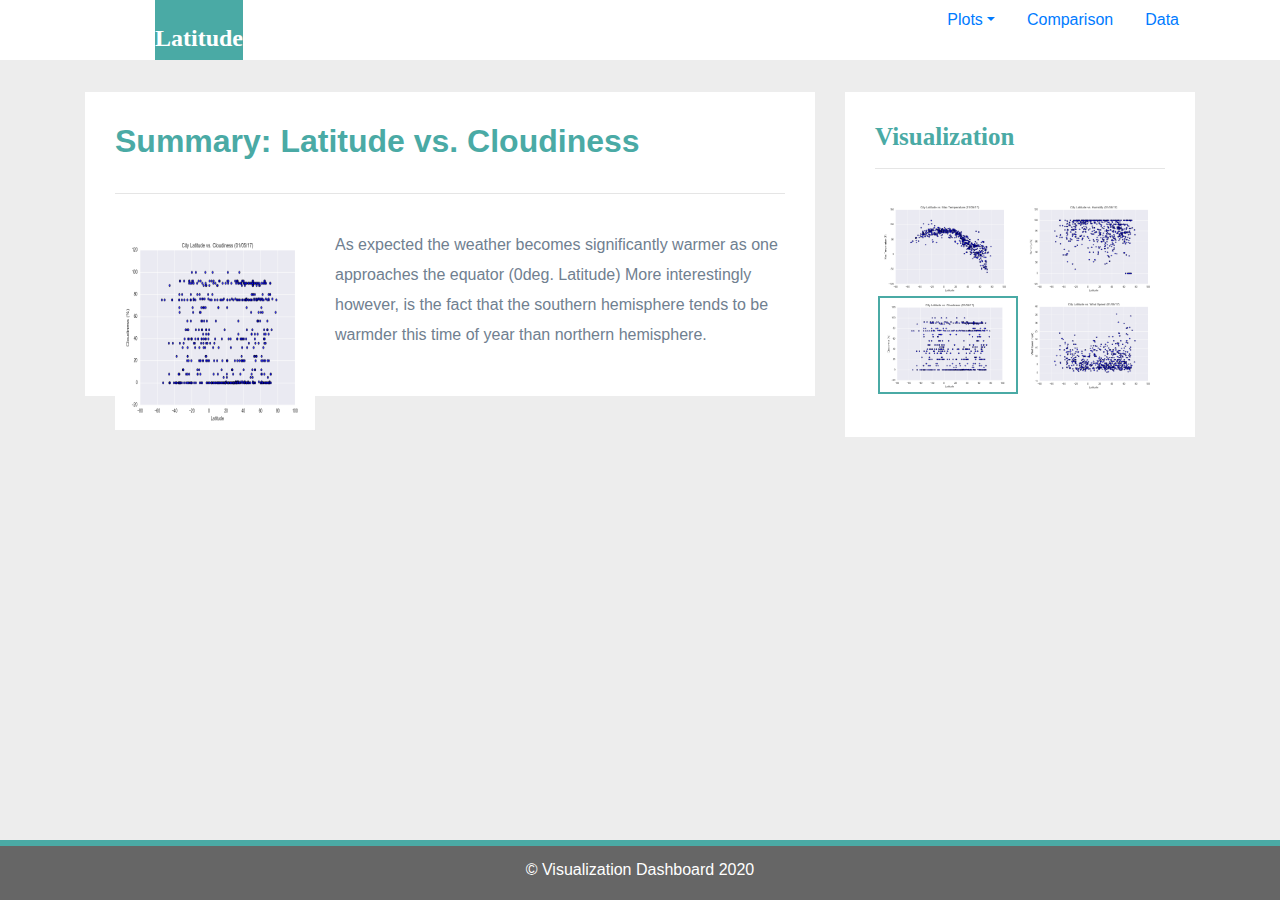
<file: visualization/cloudiness.html>
<!DOCTYPE html>
<html lang="en-us">

<head>
    <meta charset="utf-8">
    <meta name="viewport" content="width=device-width, initial-scale=1.0">
    <meta http-equiv="X-UA-Compatible" content="ie=edge">
    <title>Visualization Dashboard</title>

    <!-- Bootstrap Stylesheet-->
    <link rel="stylesheet" href="https://stackpath.bootstrapcdn.com/bootstrap/4.4.1/css/bootstrap.min.css"
        integrity="sha384-Vkoo8x4CGsO3+Hhxv8T/Q5PaXtkKtu6ug5TOeNV6gBiFeWPGFN9MuhOf23Q9Ifjh" crossorigin="anonymous">
    <!-- Own CSS stylesheet-->
    <link rel="stylesheet" href="../assets/css/style.css" media="screen">

</head>

<body>
    <nav class="navbar-custom">
        <div class="container">
            <div class="row">
                <div class="col-md-8">
                    <a class="navbar-brand" id="logo">
                        Latitude
                    </a>
                </div>
                <div class="col-md-4">
                    <ul class="nav justify-content-end">
                        <li class="nav-item dropdown">
                            <a class="nav-link dropdown-toggle" data-toggle="dropdown" href="#" role="button"
                                aria-haspopup="true" aria-expanded="false">Plots</a>
                            <div class="dropdown-menu">
                                <a class="dropdown-item" href="temp.html">Max Temperature</a>
                                <a class="dropdown-item" href="humidity.html">Humidity</a>
                                <a class="dropdown-item" href="cloudiness.html">Cloudiness</a>
                                <a class="dropdown-item" href="wind.html">Wind Speed</a>
                            </div>
                        </li>
                        <li class="nav-item">
                            <a class="nav-link" href="../comparison.html">Comparison</a>
                        </li>
                        <li class="nav-item">
                            <a class="nav-link" href="../data.html">Data</a>
                        </li>
                    </ul>
                </div>
            </div>
        </div>
    </nav>

    <section class="container">
        <section class="row">
            <div class="col-md-8">
                <article class="description-content">
                    <h1 class="description-header">Summary: Latitude vs. Cloudiness</h1>
                    <hr class="description-hr" />
                    <img src="../assets/images/Fig3.png" alt="figure 3" id="description-image" />
                    <p>As expected the weather becomes significantly warmer as one approaches the equator (0deg.
                        Latitude) More interestingly however, is the fact that the southern hemisphere tends to be
                        warmder this time of year than northern hemisphere.</p>
                </article>

            </div>

            <div class="col-md-4">
                <section id="imageNav-area">
                    <div class="imageNav-content">
                        <h2 class="imageNav-header">Visualization</h2>
                        <hr />
                        <div id="images">
                            <a href="temp.html">
                                <img src="../assets/images/Fig1.png" alt="" class="imageNav-photo">
                            </a>
                            <a href="humidity.html">
                                <img src="../assets/images/Fig2.png" alt="" class="imageNav-photo">
                            </a>
                            <a href="cloudiness.html">
                                <img src="../assets/images/Fig3.png" alt="" class="imageNav-photo active">
                            </a>
                            <a href="wind.html">
                                <img src="../assets/images/Fig4.png" alt="" class="imageNav-photo">
                            </a>
                        </div>
                    </div>

                </section>

            </div>
        </section>

    </section>

    <footer class="footer navbar-fixed-bottom">
        <div class="two-toned-footer-color">
            <p class="text-muted-footer text-center">&copy Visualization Dashboard 2020</p>
        </div>

    </footer>
</body>

<!-- Optional JavaScript -->
<!-- jQuery first, then Popper.js, then Bootstrap JS -->
<script src="https://code.jquery.com/jquery-3.4.1.slim.min.js"
    integrity="sha384-J6qa4849blE2+poT4WnyKhv5vZF5SrPo0iEjwBvKU7imGFAV0wwj1yYfoRSJoZ+n" crossorigin="anonymous">
</script>
<script src="https://cdn.jsdelivr.net/npm/popper.js@1.16.0/dist/umd/popper.min.js"
    integrity="sha384-Q6E9RHvbIyZFJoft+2mJbHaEWldlvI9IOYy5n3zV9zzTtmI3UksdQRVvoxMfooAo" crossorigin="anonymous">
</script>
<script src="https://stackpath.bootstrapcdn.com/bootstrap/4.4.1/js/bootstrap.min.js"
    integrity="sha384-wfSDF2E50Y2D1uUdj0O3uMBJnjuUD4Ih7YwaYd1iqfktj0Uod8GCExl3Og8ifwB6" crossorigin="anonymous">
</script>


</html>
</file>
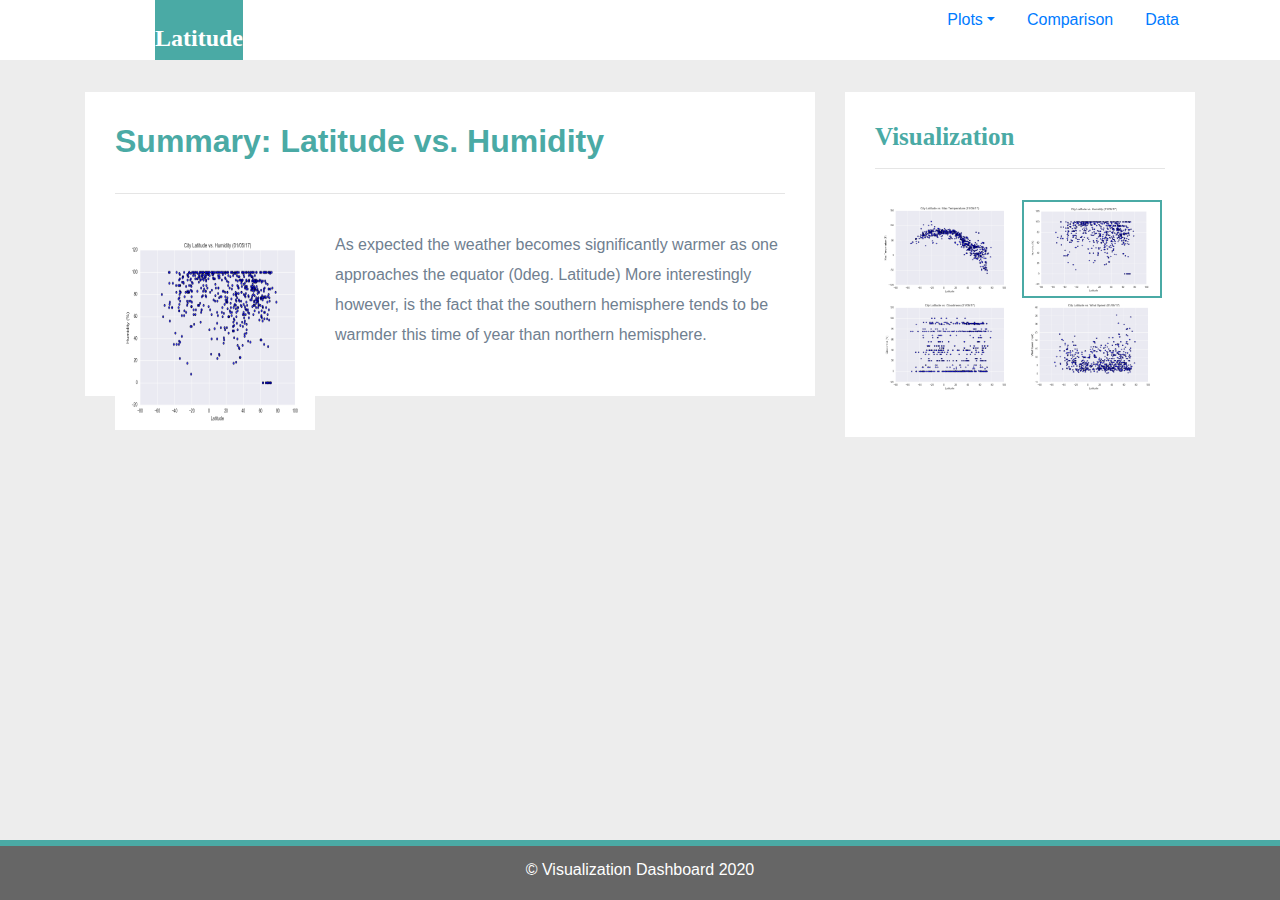
<file: visualization/humidity.html>
<!DOCTYPE html>
<html lang="en-us">

<head>
    <meta charset="utf-8">
    <meta name="viewport" content="width=device-width, initial-scale=1.0">
    <meta http-equiv="X-UA-Compatible" content="ie=edge">
    <title>Visualization Dashboard</title>

    <!-- Bootstrap Stylesheet-->
    <link rel="stylesheet" href="https://stackpath.bootstrapcdn.com/bootstrap/4.4.1/css/bootstrap.min.css"
        integrity="sha384-Vkoo8x4CGsO3+Hhxv8T/Q5PaXtkKtu6ug5TOeNV6gBiFeWPGFN9MuhOf23Q9Ifjh" crossorigin="anonymous">
    <!-- Own CSS stylesheet-->
    <link rel="stylesheet" href="../assets/css/style.css" media="screen">

</head>

<body>
    <nav class="navbar-custom">
        <div class="container">
            <div class="row">
                <div class="col-md-8">
                    <a class="navbar-brand" id="logo">
                        Latitude
                    </a>
                </div>
                <div class="col-md-4">
                    <ul class="nav justify-content-end">
                        <li class="nav-item dropdown">
                            <a class="nav-link dropdown-toggle" data-toggle="dropdown" href="#" role="button"
                                aria-haspopup="true" aria-expanded="false">Plots</a>
                            <div class="dropdown-menu">
                                <a class="dropdown-item" href="temp.html">Max Temperature</a>
                                <a class="dropdown-item" href="humidity.html">Humidity</a>
                                <a class="dropdown-item" href="cloudiness.html">Cloudiness</a>
                                <a class="dropdown-item" href="wind.html">Wind Speed</a>
                            </div>
                        </li>
                        <li class="nav-item">
                            <a class="nav-link" href="../comparison.html">Comparison</a>
                        </li>
                        <li class="nav-item">
                            <a class="nav-link" href="../data.html">Data</a>
                        </li>
                    </ul>
                </div>
            </div>
        </div>
    </nav>

    <section class="container">
        <section class="row">
            <div class="col-md-8">
                <article class="description-content">
                    <h1 class="description-header">Summary: Latitude vs. Humidity</h1>
                    <hr class="description-hr" />
                    <img src="../assets/images/Fig2.png" alt="figure 2" id="description-image" />
                    <p>As expected the weather becomes significantly warmer as one approaches the equator (0deg.
                        Latitude) More interestingly however, is the fact that the southern hemisphere tends to be
                        warmder this time of year than northern hemisphere.</p>
                </article>

            </div>

            <div class="col-md-4">
                <section id="imageNav-area">
                    <div class="imageNav-content">
                        <h2 class="imageNav-header">Visualization</h2>
                        <hr />
                        <div id="images">
                            <a href="temp.html">
                                <img src="../assets/images/Fig1.png" alt="" class="imageNav-photo">
                            </a>
                            <a href="humidity.html">
                                <img src="../assets/images/Fig2.png" alt="" class="imageNav-photo active">
                            </a>
                            <a href="cloudiness.html">
                                <img src="../assets/images/Fig3.png" alt="" class="imageNav-photo">
                            </a>
                            <a href="wind.html">
                                <img src="../assets/images/Fig4.png" alt="" class="imageNav-photo">
                            </a>
                        </div>
                    </div>

                </section>

            </div>
        </section>

    </section>

    <footer class="footer navbar-fixed-bottom">
        <div class="two-toned-footer-color">
            <p class="text-muted-footer text-center">&copy Visualization Dashboard 2020</p>
        </div>

    </footer>
</body>

<!-- Optional JavaScript -->
<!-- jQuery first, then Popper.js, then Bootstrap JS -->
<script src="https://code.jquery.com/jquery-3.4.1.slim.min.js"
    integrity="sha384-J6qa4849blE2+poT4WnyKhv5vZF5SrPo0iEjwBvKU7imGFAV0wwj1yYfoRSJoZ+n" crossorigin="anonymous">
</script>
<script src="https://cdn.jsdelivr.net/npm/popper.js@1.16.0/dist/umd/popper.min.js"
    integrity="sha384-Q6E9RHvbIyZFJoft+2mJbHaEWldlvI9IOYy5n3zV9zzTtmI3UksdQRVvoxMfooAo" crossorigin="anonymous">
</script>
<script src="https://stackpath.bootstrapcdn.com/bootstrap/4.4.1/js/bootstrap.min.js"
    integrity="sha384-wfSDF2E50Y2D1uUdj0O3uMBJnjuUD4Ih7YwaYd1iqfktj0Uod8GCExl3Og8ifwB6" crossorigin="anonymous">
</script>


</html>
</file>
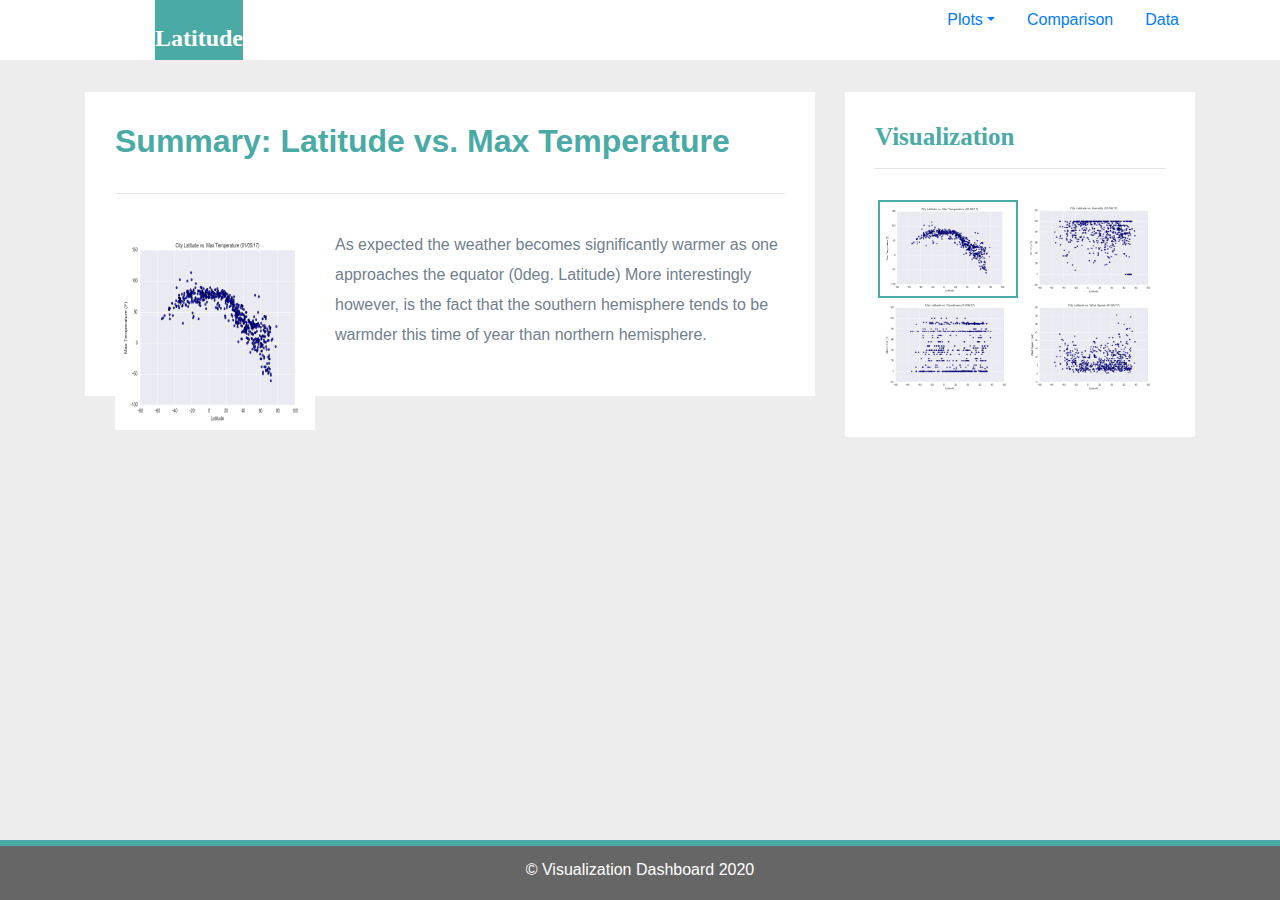
<file: visualization/temp.html>
<!DOCTYPE html>
<html lang="en-us">

<head>
    <meta charset="utf-8">
    <meta name="viewport" content="width=device-width, initial-scale=1.0">
    <meta http-equiv="X-UA-Compatible" content="ie=edge">
    <title>Visualization Dashboard</title>

    <!-- Bootstrap Stylesheet-->
    <link rel="stylesheet" href="https://stackpath.bootstrapcdn.com/bootstrap/4.4.1/css/bootstrap.min.css"
        integrity="sha384-Vkoo8x4CGsO3+Hhxv8T/Q5PaXtkKtu6ug5TOeNV6gBiFeWPGFN9MuhOf23Q9Ifjh" crossorigin="anonymous">
    <!-- Own CSS stylesheet-->
    <link rel="stylesheet" href="../assets/css/style.css" media="screen">

</head>

<body>
    <nav class="navbar-custom">
        <div class="container">
            <div class="row">
                <div class="col-md-8">
                    <a class="navbar-brand" id="logo">
                        Latitude
                    </a>
                </div>
                <div class="col-md-4">
                    <ul class="nav justify-content-end">
                        <li class="nav-item dropdown">
                            <a class="nav-link dropdown-toggle" data-toggle="dropdown" href="#" role="button"
                                aria-haspopup="true" aria-expanded="false">Plots</a>
                            <div class="dropdown-menu">
                                <a class="dropdown-item" href="temp.html">Max Temperature</a>
                                <a class="dropdown-item" href="humidity.html">Humidity</a>
                                <a class="dropdown-item" href="cloudiness.html">Cloudiness</a>
                                <a class="dropdown-item" href="wind.html">Wind Speed</a>
                            </div>
                        </li>
                        <li class="nav-item">
                            <a class="nav-link" href="../comparison.html">Comparison</a>
                        </li>
                        <li class="nav-item">
                            <a class="nav-link" href="../data.html">Data</a>
                        </li>
                    </ul>
                </div>
            </div>
        </div>
    </nav>

    <section class="container">
        <section class="row">
            <div class="col-md-8">
                <article class="description-content">
                    <h1 class="description-header">Summary: Latitude vs. Max Temperature</h1>
                    <hr class="description-hr" />
                    <img src="../assets/images/Fig1.png" alt="figure 1" id="description-image" />
                    <p>As expected the weather becomes significantly warmer as one approaches the equator (0deg. Latitude) More interestingly however, is the fact that the southern hemisphere tends to be warmder this time of year than northern hemisphere.</p>
                </article>

            </div>

            <div class="col-md-4">
                <section id="imageNav-area">
                    <div class="imageNav-content">
                        <h2 class="imageNav-header">Visualization</h2>
                        <hr />
                        <div id="images">
                            <a href="temp.html">
                                <img src="../assets/images/Fig1.png" alt="" class="imageNav-photo active">
                            </a>
                            <a href="humidity.html">
                                <img src="../assets/images/Fig2.png" alt="" class="imageNav-photo">
                            </a>
                            <a href="cloudiness.html">
                                <img src="../assets/images/Fig3.png" alt="" class="imageNav-photo">
                            </a>
                            <a href="wind.html">
                                <img src="../assets/images/Fig4.png" alt="" class="imageNav-photo">
                            </a>
                        </div>
                    </div>

                </section>

            </div>
        </section>

    </section>

    <footer class="footer navbar-fixed-bottom">
        <div class="two-toned-footer-color">
            <p class="text-muted-footer text-center">&copy Visualization Dashboard 2020</p>
        </div>

    </footer>
</body>

<!-- Optional JavaScript -->
<!-- jQuery first, then Popper.js, then Bootstrap JS -->
<script src="https://code.jquery.com/jquery-3.4.1.slim.min.js"
    integrity="sha384-J6qa4849blE2+poT4WnyKhv5vZF5SrPo0iEjwBvKU7imGFAV0wwj1yYfoRSJoZ+n" crossorigin="anonymous">
</script>
<script src="https://cdn.jsdelivr.net/npm/popper.js@1.16.0/dist/umd/popper.min.js"
    integrity="sha384-Q6E9RHvbIyZFJoft+2mJbHaEWldlvI9IOYy5n3zV9zzTtmI3UksdQRVvoxMfooAo" crossorigin="anonymous">
</script>
<script src="https://stackpath.bootstrapcdn.com/bootstrap/4.4.1/js/bootstrap.min.js"
    integrity="sha384-wfSDF2E50Y2D1uUdj0O3uMBJnjuUD4Ih7YwaYd1iqfktj0Uod8GCExl3Og8ifwB6" crossorigin="anonymous">
</script>


</html>
</file>
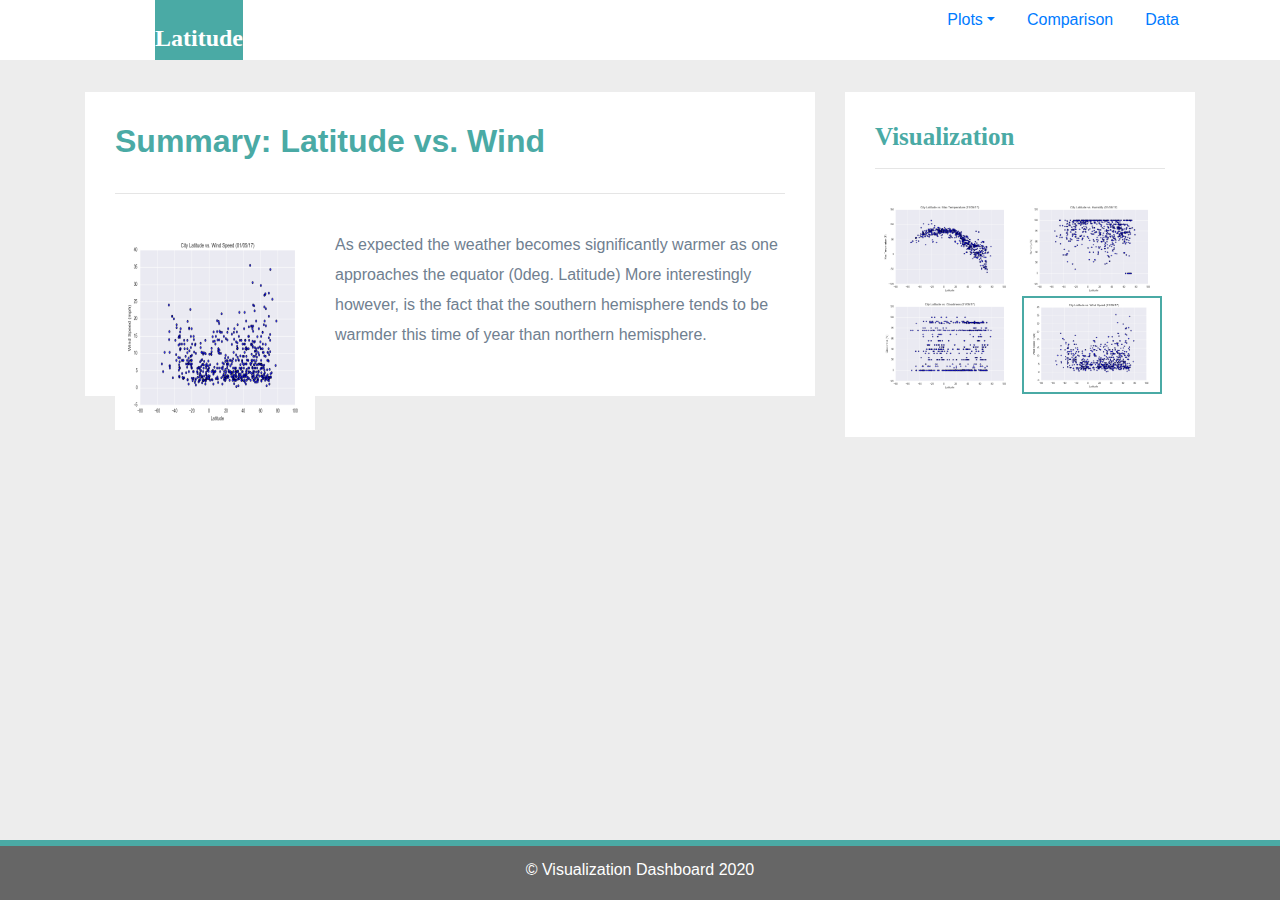
<file: visualization/wind.html>
<!DOCTYPE html>
<html lang="en-us">

<head>
    <meta charset="utf-8">
    <meta name="viewport" content="width=device-width, initial-scale=1.0">
    <meta http-equiv="X-UA-Compatible" content="ie=edge">
    <title>Visualization Dashboard</title>

    <!-- Bootstrap Stylesheet-->
    <link rel="stylesheet" href="https://stackpath.bootstrapcdn.com/bootstrap/4.4.1/css/bootstrap.min.css"
        integrity="sha384-Vkoo8x4CGsO3+Hhxv8T/Q5PaXtkKtu6ug5TOeNV6gBiFeWPGFN9MuhOf23Q9Ifjh" crossorigin="anonymous">
    <!-- Own CSS stylesheet-->
    <link rel="stylesheet" href="../assets/css/style.css" media="screen">

</head>

<body>
    <nav class="navbar-custom">
        <div class="container">
            <div class="row">
                <div class="col-md-8">
                    <a class="navbar-brand" id="logo">
                        Latitude
                    </a>
                </div>
                <div class="col-md-4">
                    <ul class="nav justify-content-end">
                        <li class="nav-item dropdown">
                            <a class="nav-link dropdown-toggle" data-toggle="dropdown" href="#" role="button"
                                aria-haspopup="true" aria-expanded="false">Plots</a>
                            <div class="dropdown-menu">
                                <a class="dropdown-item" href="temp.html">Max Temperature</a>
                                <a class="dropdown-item" href="humidity.html">Humidity</a>
                                <a class="dropdown-item" href="cloudiness.html">Cloudiness</a>
                                <a class="dropdown-item" href="wind.html">Wind Speed</a>
                            </div>
                        </li>
                        <li class="nav-item">
                            <a class="nav-link" href="../comparison.html">Comparison</a>
                        </li>
                        <li class="nav-item">
                            <a class="nav-link" href="../data.html">Data</a>
                        </li>
                    </ul>
                </div>
            </div>
        </div>
    </nav>

    <section class="container">
        <section class="row">
            <div class="col-md-8">
                <article class="description-content">
                    <h1 class="description-header">Summary: Latitude vs. Wind</h1>
                    <hr class="description-hr" />
                    <img src="../assets/images/Fig4.png" alt="figure 4" id="description-image" />
                    <p>As expected the weather becomes significantly warmer as one approaches the equator (0deg.
                        Latitude) More interestingly however, is the fact that the southern hemisphere tends to be
                        warmder this time of year than northern hemisphere.</p>
                </article>

            </div>

            <div class="col-md-4">
                <section id="imageNav-area">
                    <div class="imageNav-content">
                        <h2 class="imageNav-header">Visualization</h2>
                        <hr />
                        <div id="images">
                            <a href="temp.html">
                                <img src="../assets/images/Fig1.png" alt="" class="imageNav-photo">
                            </a>
                            <a href="humidity.html">
                                <img src="../assets/images/Fig2.png" alt="" class="imageNav-photo">
                            </a>
                            <a href="cloudiness.html">
                                <img src="../assets/images/Fig3.png" alt="" class="imageNav-photo">
                            </a>
                            <a href="wind.html">
                                <img src="../assets/images/Fig4.png" alt="" class="imageNav-photo active">
                            </a>
                        </div>
                    </div>

                </section>

            </div>
        </section>

    </section>

    <footer class="footer navbar-fixed-bottom">
        <div class="two-toned-footer-color">
            <p class="text-muted-footer text-center">&copy Visualization Dashboard 2020</p>
        </div>

    </footer>
</body>

<!-- Optional JavaScript -->
<!-- jQuery first, then Popper.js, then Bootstrap JS -->
<script src="https://code.jquery.com/jquery-3.4.1.slim.min.js"
    integrity="sha384-J6qa4849blE2+poT4WnyKhv5vZF5SrPo0iEjwBvKU7imGFAV0wwj1yYfoRSJoZ+n" crossorigin="anonymous">
</script>
<script src="https://cdn.jsdelivr.net/npm/popper.js@1.16.0/dist/umd/popper.min.js"
    integrity="sha384-Q6E9RHvbIyZFJoft+2mJbHaEWldlvI9IOYy5n3zV9zzTtmI3UksdQRVvoxMfooAo" crossorigin="anonymous">
</script>
<script src="https://stackpath.bootstrapcdn.com/bootstrap/4.4.1/js/bootstrap.min.js"
    integrity="sha384-wfSDF2E50Y2D1uUdj0O3uMBJnjuUD4Ih7YwaYd1iqfktj0Uod8GCExl3Og8ifwB6" crossorigin="anonymous">
</script>


</html>
</file>
<file: assets/css/style.css>
html {
    position: relative;
    min-height: 100%;
}

body {
    margin-bottom: 150px;
    font-family: Arial, Helvetica, sans-serif;
    background-color: #ededed;
}

.navbar-custom {
    background-color: #fff;
}

#logo {
    height: 60px;
    padding-top: 20px;
    padding-bottom: 5px;
    margin-left: 70px;

    font-family: Georgia, 'Times New Roman', Times, serif;

    font-size: 24px;
    font-weight: bold;
    color: #fff;
    background: #4aaaa5;

}

#logo:hover {
    opacity: 0.7;
}

.description-header {
    margin-bottom: 33px;
    font-size: 32px;
    font-weight: bold;
    color: #4aaaa5;
}

.description-content {
    padding: 30px;
    margin-top: 32px;
    background-color: #fff;
}

.description-content > p {
    padding-top: 20px;
    font-size: 16px;
    line-height: 30px;
    color: slategray;
}

.description-text {
    padding-bottom: 20px;
}

#description-image {
    float: left;
    width: 200px;
    height: 200px;
    margin-top: 20px;
    margin-right: 20px;
}

#imageNav-area {
    width: 100%;
    padding: 30px 30px 43px;
    margin-top: 32px;
    background-color: #fff;
}

.imageNav-header {
    margin-bottom: 15px;
    font-family: Georgia, 'Times New Roman', Times, serif;
    font-size: 25px;
    font-weight: bold;
    color: #4aaaa5;
}

.imageNav-photo {
    width: 140px;
}

.imageNav-photo:hover {
    opacity: 0.6;
}

.imageNav-photo.active {
    border: 2px solid #4aaaa5;
}

#images {
    padding-top: 15px;
    text-align: center;
}

.footer {
    position: absolute;
    bottom: 0;
    width: 100%;
    height: 60px;
    margin-top: 30px;
    background-color: #666;
    color: #fff;
}

.text-muted-footer {
    margin-top: 15px;
    color: #fff;
}

.two-toned-footer-color {
    height: 6px;
    padding-top: 3px;
    background-color: #4aaaa5;
}

.comparison-header {
   
    font-family: Georgia, 'Times New Roman', Times, serif;
    font-size: 25px;
    font-weight: bold;
    color: #4aaaa5;
}

.comparison-image {
    width: 70%;
}
</file>
